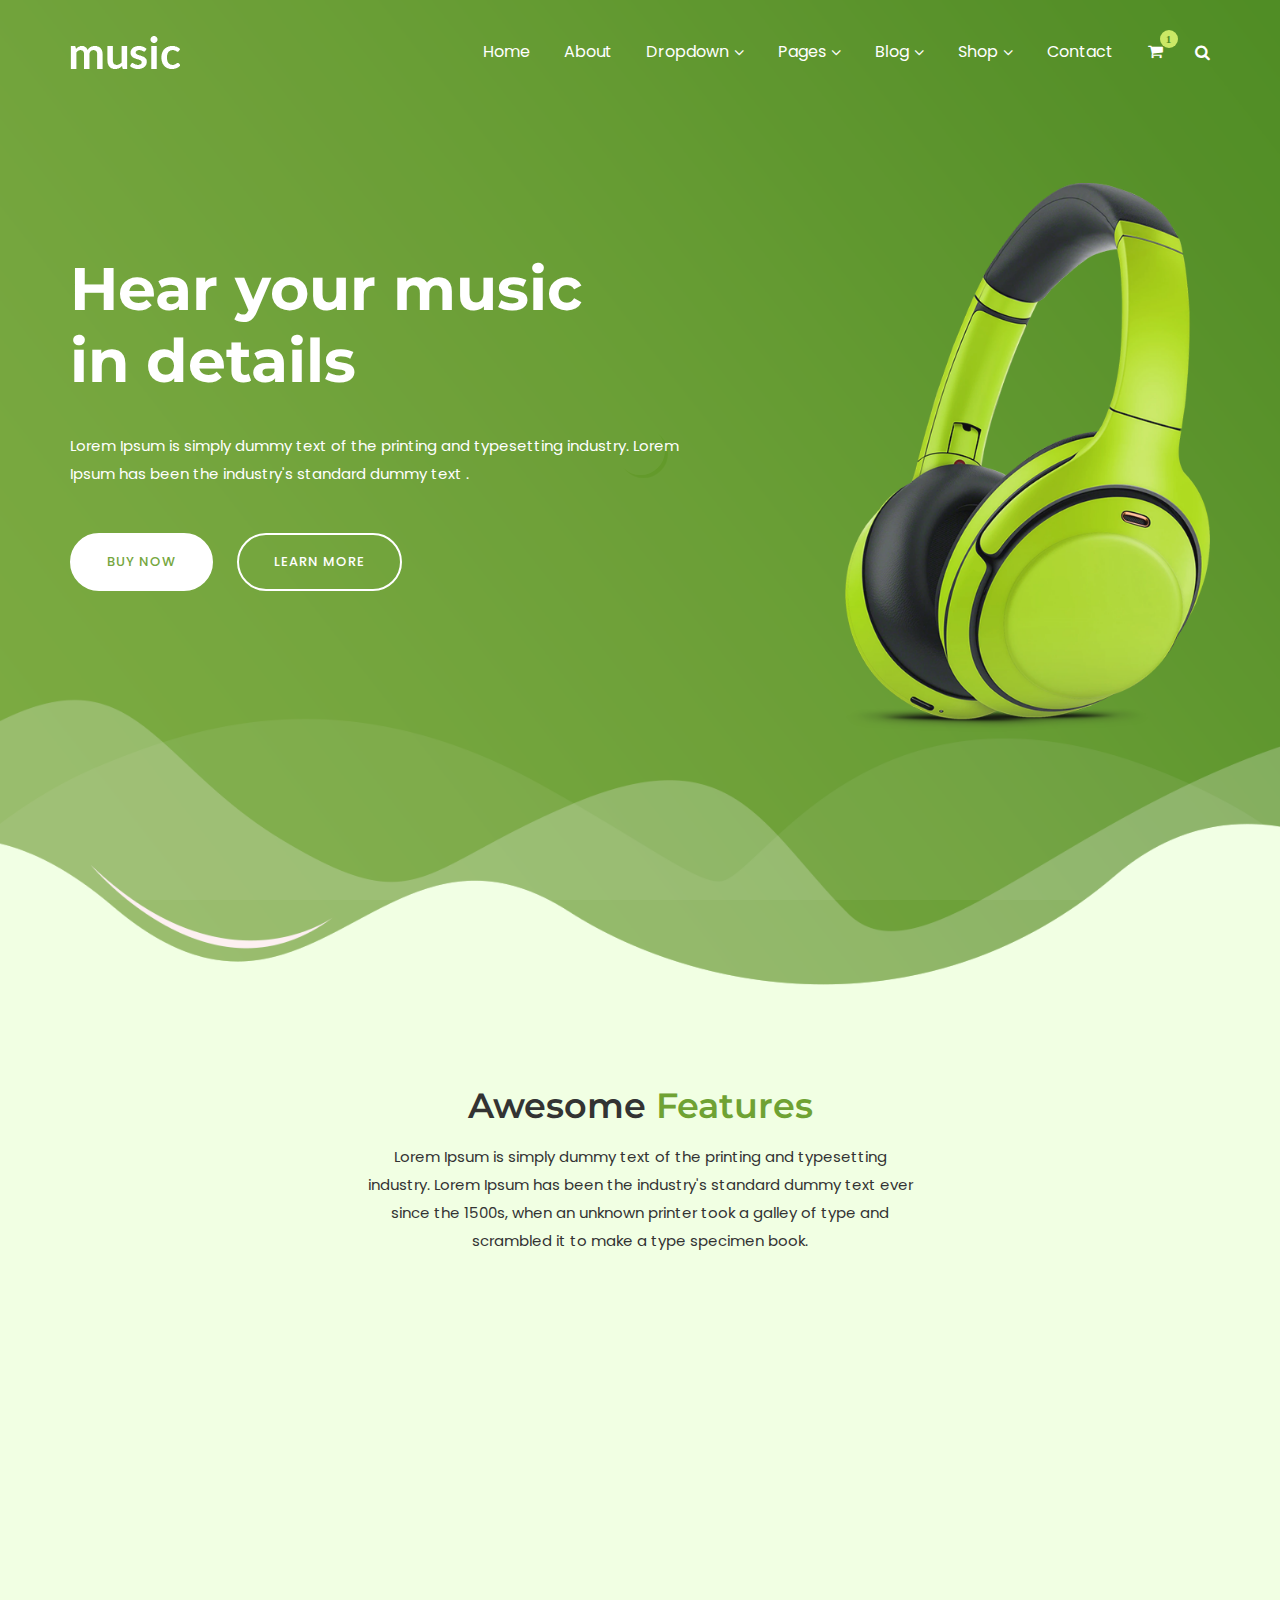
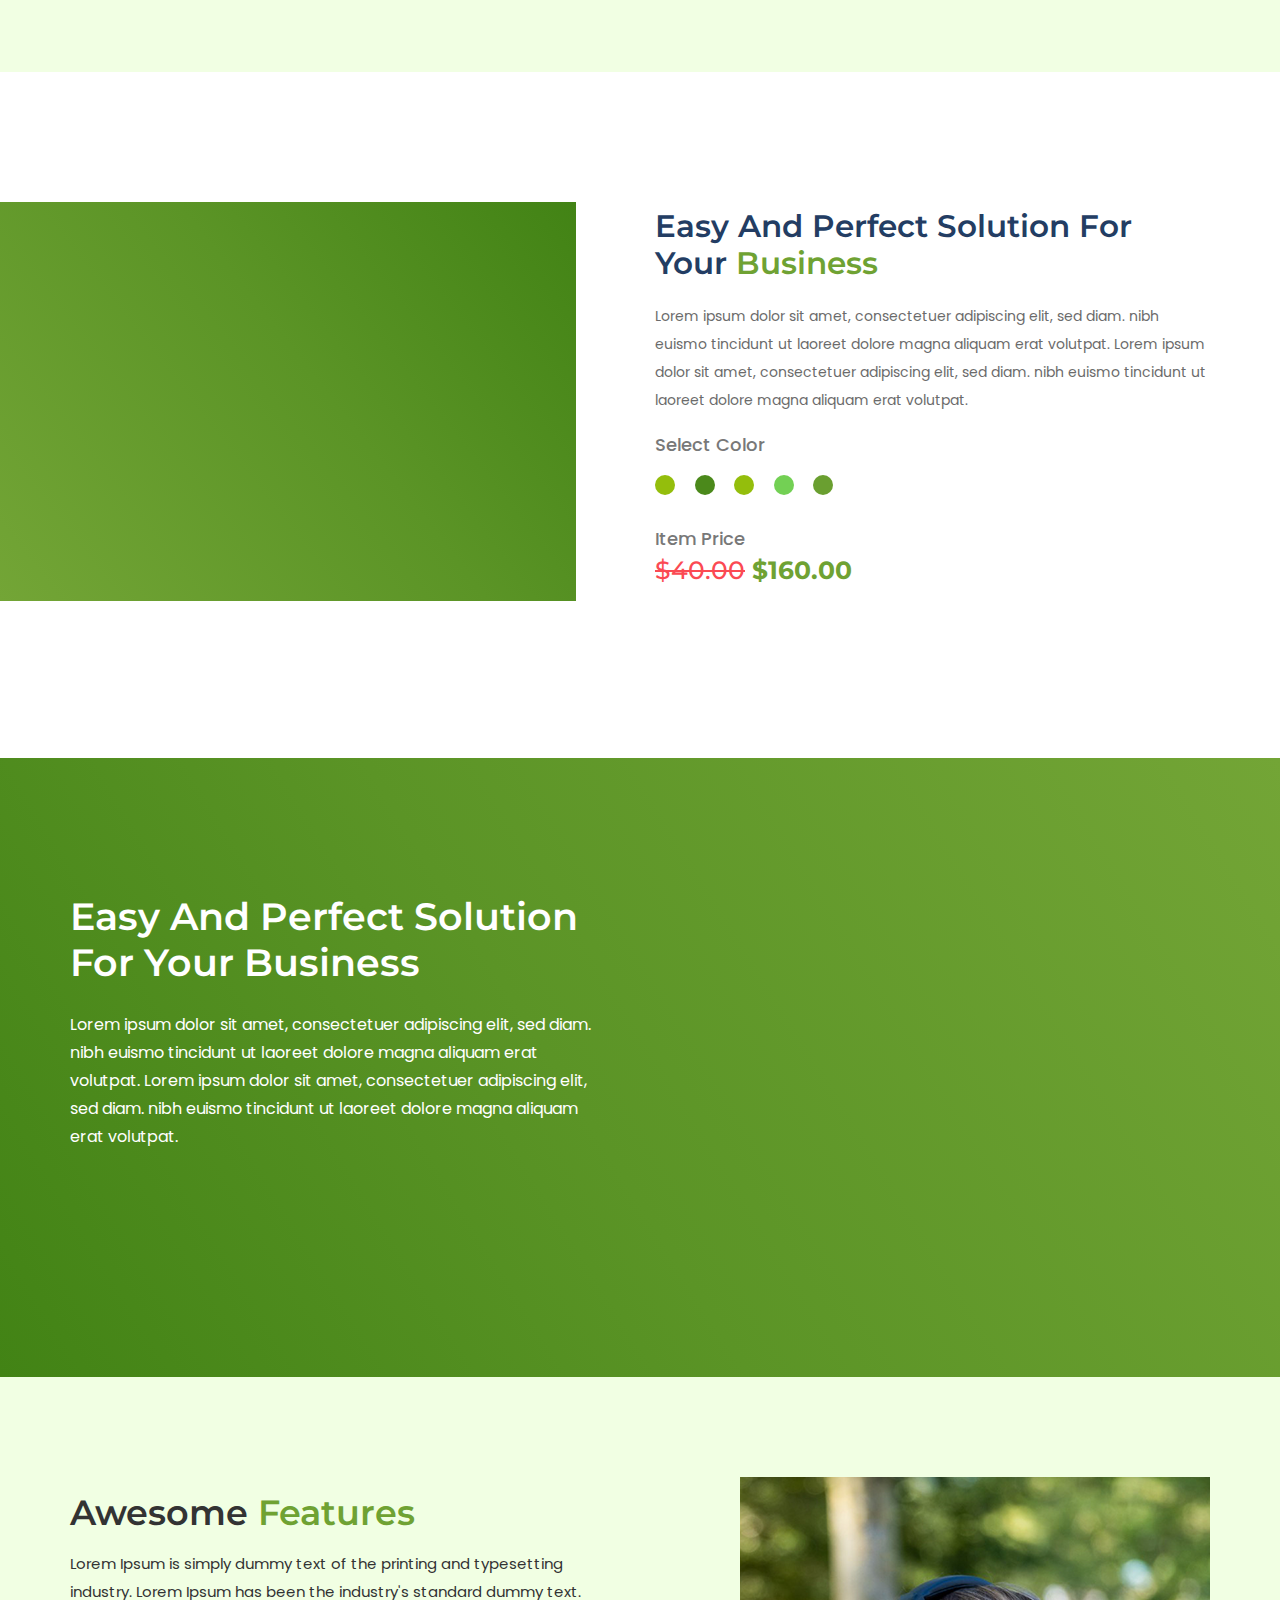
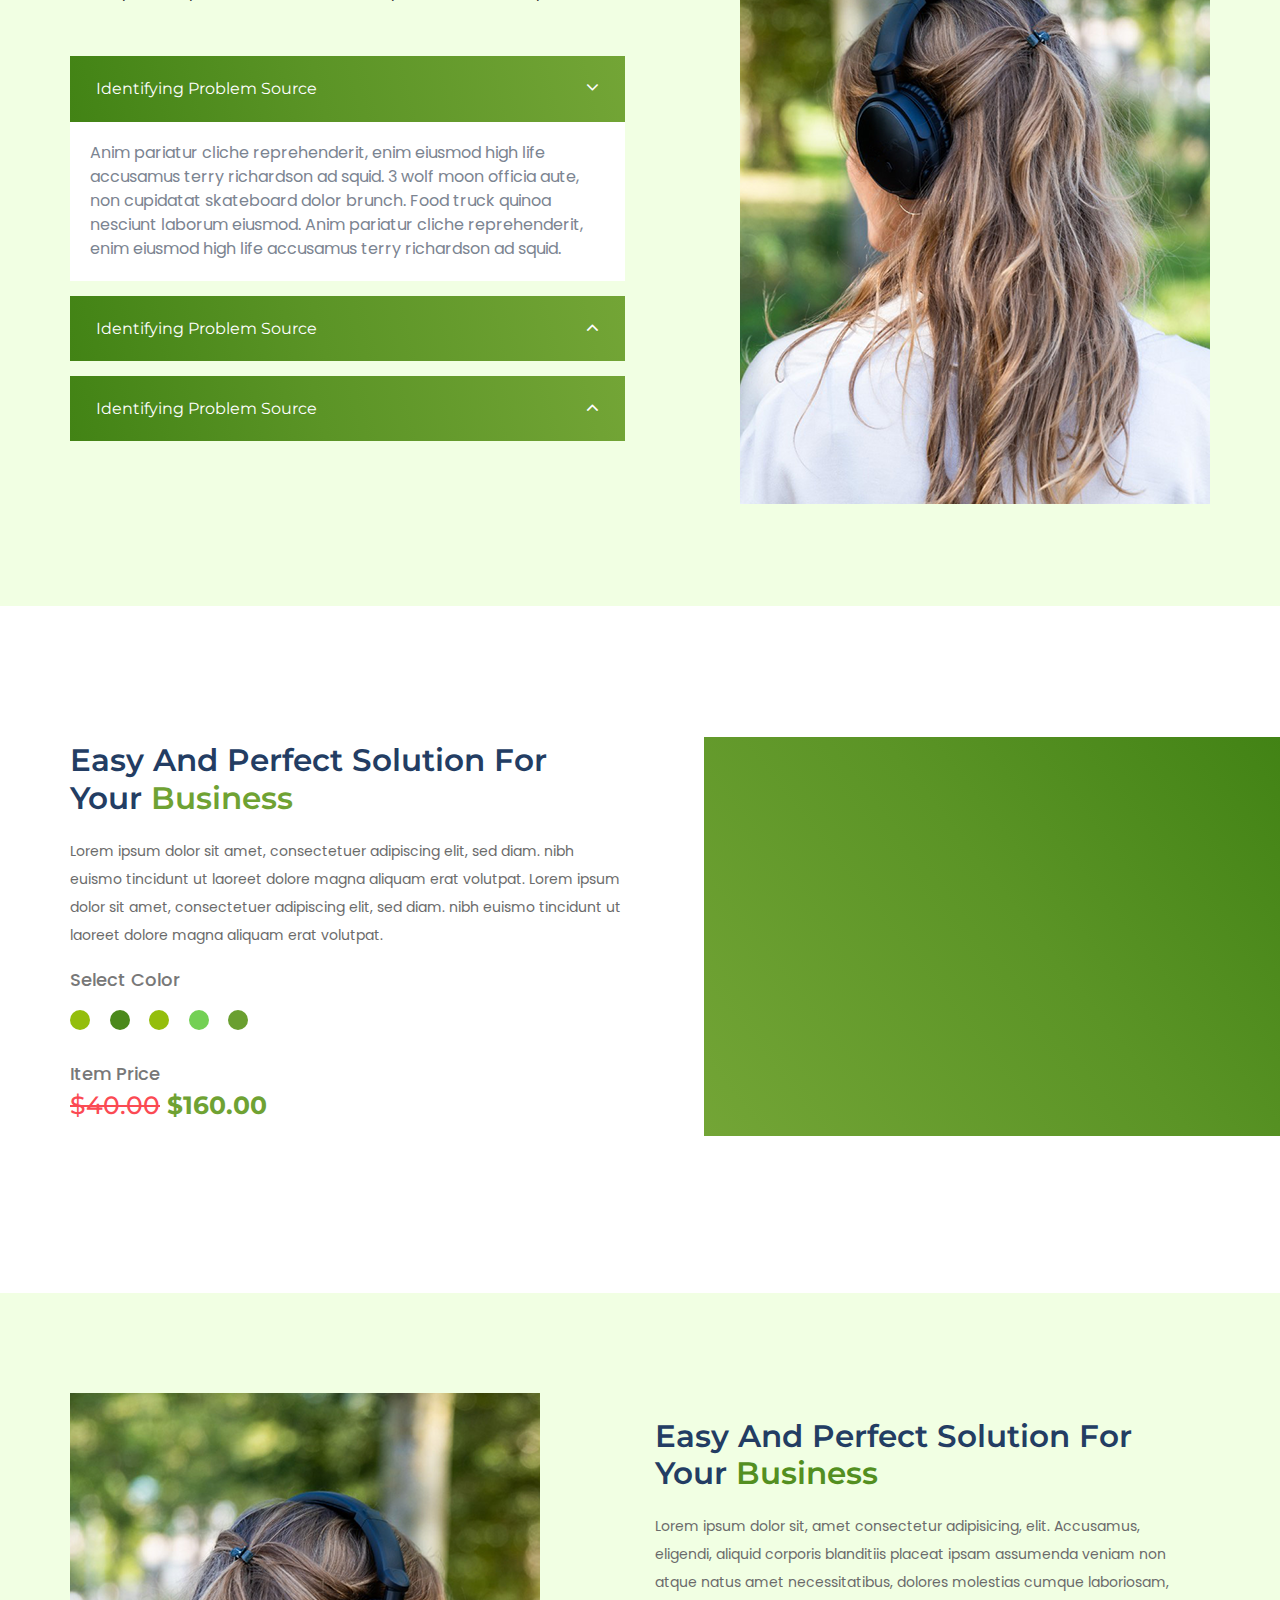
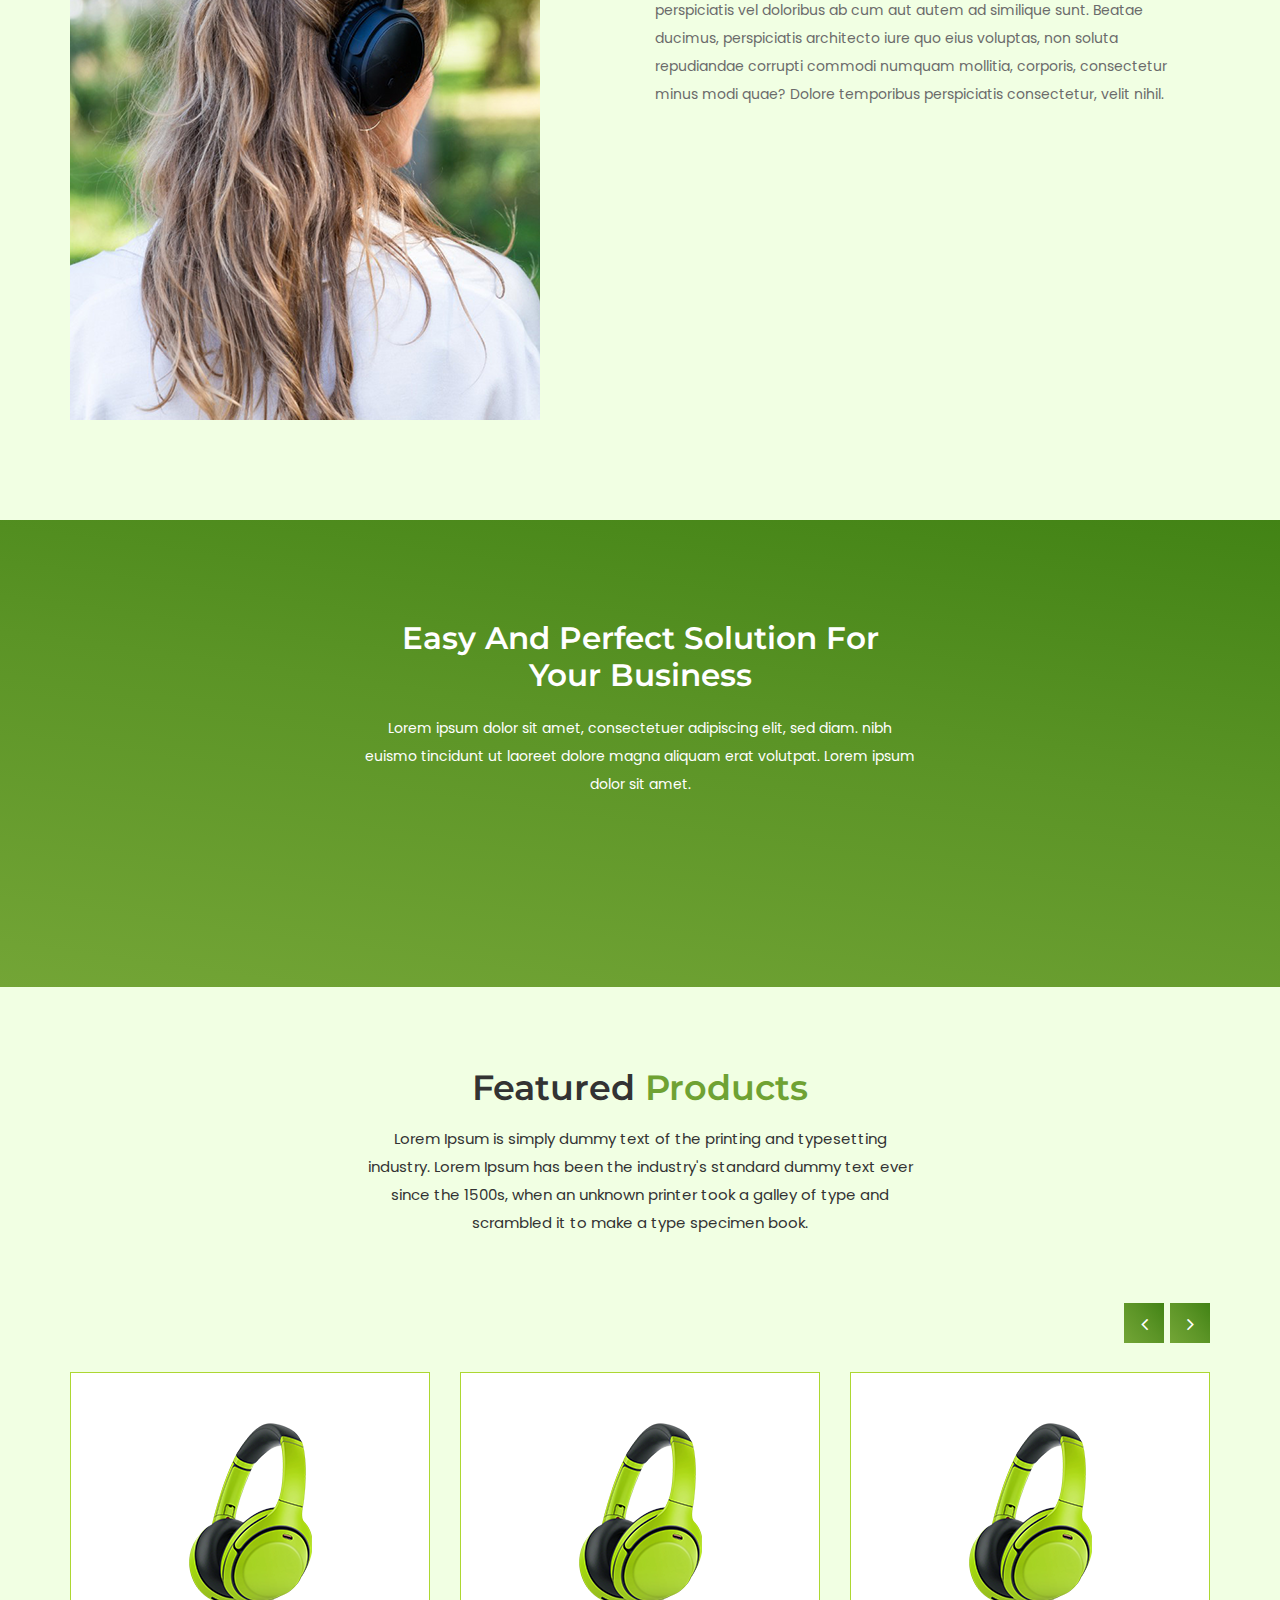
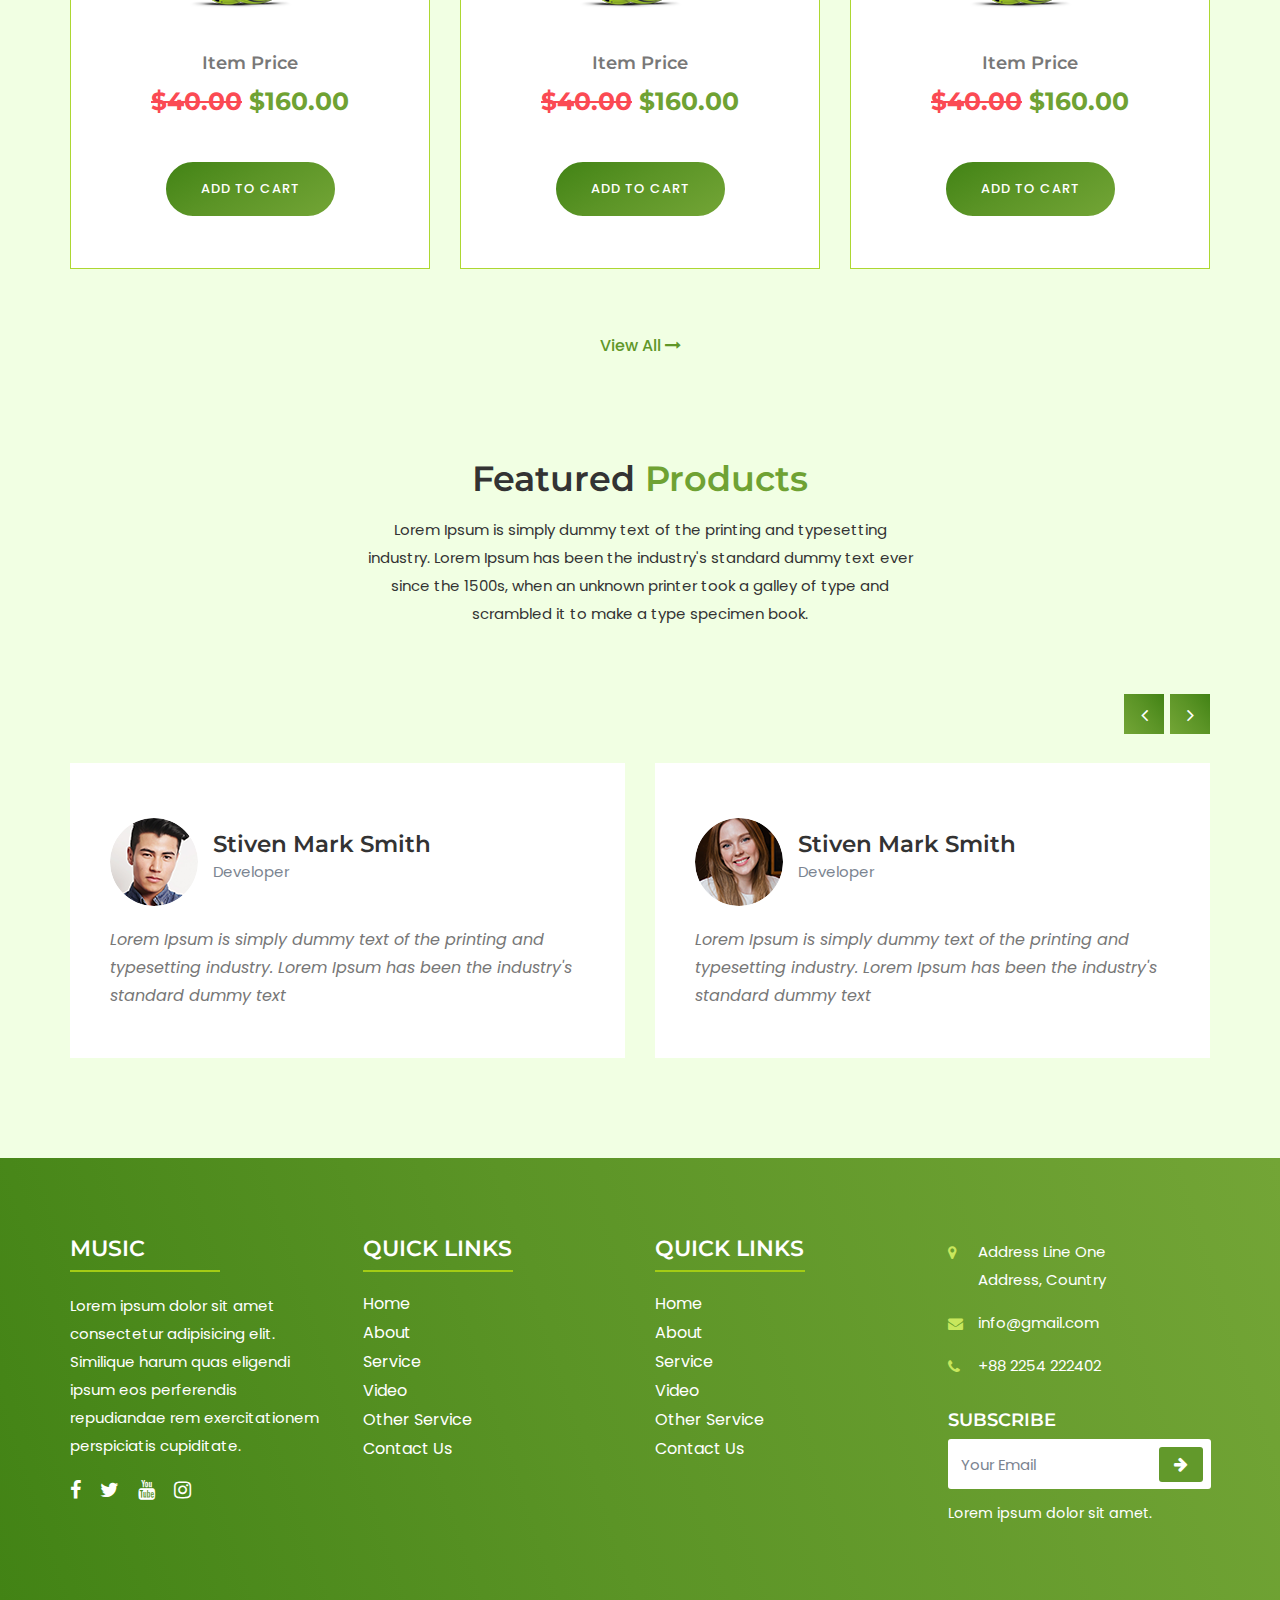
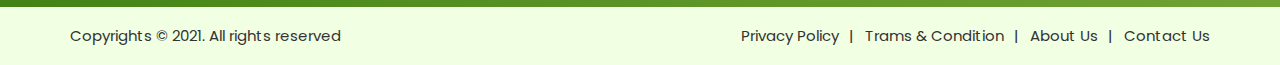
<file: index.html>
<!DOCTYPE html>
<html lang="en">
    <head>
        <meta charset="utf-8">
        <meta http-equiv="x-ua-compatible" content="ie=edge">
        <title>Music - HTML5 Template for Startup</title>
        <meta name="description" content="">
        <meta name="viewport" content="width=device-width, initial-scale=1.0">

        <!-- Favicon Icon -->
        <link rel="icon"  type="image/png" href="images/favicon.png">

        <!-- CSS here -->
        <link rel="stylesheet" href="css/bootstrap.min.css">
        <link rel="stylesheet" href="css/font-awesome.min.css">
        <link rel="stylesheet" href="css/owl.carousel.min.css">
        <link rel="stylesheet" href="css/icofont.min.css">
        <link rel="stylesheet" href="css/animate.min.css">
        <link rel="stylesheet" href="css/aos.css">
        <link rel="stylesheet" href="css/meanmenu.css">
        <link rel="stylesheet" href="css/default.css">
        <link rel="stylesheet" href="style.css">
        <link rel="stylesheet" href="css/responsive.css">
    </head>
    <body>

        <!-- Preloader Start -->
        <div class="preloader">
            <div class="cssload-container">
                <div class="cssload-zenith"></div>
            </div>
        </div>
        <!-- Preloader End -->

        <!-- Header Area Start -->
        <header>
            <div id="header-sticky" class="header-area transparent-header">
                <div class="container">
                    <div class="row align-items-center">
                        <div class="col-xl-2 col-lg-2">
                            <div class="logo">
                                <a href="index.html"><img src="images/logo.png" alt=""></a>
                            </div>
                        </div>
                        <div class="col-xl-9 col-lg-9">
                            <div class="main-menu text-right">
                                <nav id="mobile-menu">
                                    <ul>
                                        <li><a href="index.html">Home</a></li>
                                        <li><a href="about.html">About</a></li>
                                        <li class="has-dropdown">
                                            <a href="#">Dropdown</a>
                                            <ul class="submenu">
                                                <li><a href="#">Menu List 1</a></li>
                                                <li><a href="#">Menu List 2</a></li>
                                                <li class="menu-item-has-children">
                                                    <a href="#">Menu List 3</a>
                                                    <ul class="submenu">
                                                        <li><a href="#">Menu List 1</a></li>
                                                        <li><a href="#">Menu List 2</a></li>
                                                        <li><a href="#">Menu List 3</a></li>
                                                        <li><a href="#">Menu List 4</a></li>
                                                        <li><a href="#">Menu List 5</a></li>
                                                        <li><a href="#">Menu List 6</a></li>
                                                        <li><a href="#">Menu List 7</a></li>
                                                    </ul>
                                                </li>
                                                <li><a href="#">Menu List 4</a></li>
                                                <li><a href="#">Menu List 5</a></li>
                                                <li><a href="#">Menu List 6</a></li>
                                                <li><a href="#">Menu List 7</a></li>
                                            </ul>
                                        </li>
                                        <li class="has-dropdown">
                                            <a href="#">Pages</a>
                                            <ul class="submenu">
                                                <li><a href="404.html">404 Page</a></li>
                                            </ul>
                                        </li>
                                        <li class="has-dropdown">
                                            <a href="#">Blog</a>
                                            <ul class="submenu">
                                                <li><a href="blog.html">Blog Page</a></li>
                                                <li><a href="single-blog.html">Single Blog</a></li>
                                            </ul>
                                        </li>
                                        <li class="has-dropdown">
                                            <a href="#">Shop</a>
                                            <ul class="submenu">
                                                <li><a href="shop.html">Shop Page</a></li>
                                                <li><a href="single-shop.html">Single Shop Page</a></li>
                                                <li><a href="checkout.html">Checkout Page</a></li>
                                                <li><a href="cart.html">Cart Page</a></li>
                                            </ul>
                                        </li>
                                        <li><a href="contact.html">Contact</a></li>
                                    </ul>
                                </nav>
                            </div>
                            <div class="mobile-menu"></div>
                        </div>
                        <div class="col-xl-1 col-lg-1 d-none d-lg-block">
                            <div class="header-right d-flex justify-content-between align-items-center">
                                <div class="header-cart">
                                    <span>
                                        <i class="fa fa-shopping-cart"></i>
                                    </span>
                                </div>
                                <div class="header-search text-right">
                                    <span class="search-trigger"><i class="fa fa-search"></i></span>

                                    <div class="header-search-form">
                                        <form class="search-form" action="index.html">
                                            <input id="header-search" type="text" placeholder="Search Here" autocomplete="off">
                                            <input class="search-btn" type="submit" id="header-search-top" value="Search">
                                        </form>
                                    </div>
                                </div>
                            </div>
                        </div>
                    </div>
                </div>
            </div>
        </header>
        <!-- Header Area End -->

        <main>
            <!-- Slider Area Start -->
            <section class="slider-area slider-bg-1">
                <div class="slider-active">
                    <div class="single-slide-item">
                        <div class="container">
                            <div class="row">
                                <div class="col-xl-7 col-lg-7 col-md-7 col-sm-12">
                                    <div class="slider-text">
                                        <h2>Hear your music<br> in details</h2>
                                        <p>Lorem Ipsum is simply dummy text of the printing and typesetting industry. Lorem Ipsum has been the industry's standard dummy text .</p>

                                        <div class="slider-btn">
                                            <a href="single-shop.html" class="cmn-btn sl-btn mr-20">Buy Now</a>
                                            <a href="single-blog.html" class="cmn-btn border-btn">Learn More</a>
                                        </div>
                                    </div>
                                </div>
                                <div class="col-xl-5 col-lg-5 col-md-5 col-sm-12">
                                    <div class="slider-img bounce-animate text-right">
                                        <img src="images/headphone_01.png" alt="">
                                    </div>
                                </div>
                            </div>
                        </div>
                    </div>
                </div>
            </section>

            <!-- Features Area Start -->
            <section class="features-area pt-100 pb-70">
                <div class="container">
                    <div class="row">
                        <div class="col-xl-6 offset-xl-3 col-lg-6 offset-lg-3 col-md-8 offset-md-2">
                            <div class="section-title text-center mb-50">
                                <h3>Awesome <span>Features</span></h3>
                                <p>Lorem Ipsum is simply dummy text of the printing and typesetting industry. Lorem Ipsum has been the industry's standard dummy text ever since the 1500s, when an unknown printer took a galley of type and scrambled it to make a type specimen book.</p>
                            </div>
                        </div>
                    </div>

                    <div class="row">
                        <div class="col-xl-3 col-lg-3 col-md-6 mb-30 text-center">
                            <div class="single-feature wow fadeInUp">
                                <div class="features-icon">
                                    <span><i class="icofont-plugin"></i></span>
                                </div>
                                <div class="features-text">
                                    <h4>Charge</h4>
                                    <p>Up to 22 hours of battery life </p>
                                </div>
                            </div>
                        </div>
                        <div class="col-xl-3 col-lg-3 col-md-6 mb-30 text-center">
                            <div class="single-feature wow fadeInUp">
                                <div class="features-icon">
                                    <span><i class="icofont-battery-half"></i></span>
                                </div>
                                <div class="features-text">
                                    <h4>Battery life</h4>
                                    <p>650 mAh Rechargeable battery </p>
                                </div>
                            </div>
                        </div>
                        <div class="col-xl-3 col-lg-3 col-md-6 mb-30 text-center">
                            <div class="single-feature wow fadeInUp">
                                <div class="features-icon">
                                    <span><i class="icofont-earphone"></i></span>
                                </div>
                                <div class="features-text">
                                    <h4>Connectivity</h4>
                                    <p>3.5 mm mini-jack </p>
                                </div>
                            </div>
                        </div>
                        <div class="col-xl-3 col-lg-3 col-md-6 mb-30 text-center">
                            <div class="single-feature wow fadeInUp">
                                <div class="features-icon">
                                    <span><i class="icofont-headphone-alt-1"></i></span>
                                </div>
                                <div class="features-text">
                                    <h4>Frequency range</h4>
                                    <p>Frequency range: 20-20,000 Hz </p>
                                </div>
                            </div>
                        </div>
                    </div>
                </div>
            </section>

            <!-- Item Prising Area Start -->
            <section class="item-price-area pt-80 pb-80">
                <div class="container">
                    <div class="row">
                        <div class="section-bg"></div>
                        <div class="col-xl-6 col-lg-6 col-md-6">
                            <div class="item-image wow fadeInLeft" data-wow-duration="1.5s" data-wow-delay=".5s">
                                <img src="images/headphone_02.png" alt="Image">
                            </div>
                        </div>
                        <div class="col-xl-6 col-lg-6 col-md-6">
                            <div class="item-wrapper">
                                <div class="item-text">
                                    <h2>Easy And Perfect Solution For Your <span>Business</span></h2>
                                    <p>Lorem ipsum dolor sit amet, consectetuer adipiscing elit, sed diam. nibh euismo tincidunt ut laoreet dolore magna aliquam erat volutpat. Lorem ipsum dolor sit amet, consectetuer adipiscing elit, sed diam. nibh euismo tincidunt ut laoreet dolore magna aliquam erat volutpat.</p>
                                </div>
                                <div class="item-color">
                                    <span class="color-text">Select Color</span>
                                    <div class="filter-color">
                                        <div class="filter-content">
                                            <span>
                                              <input type="checkbox" id="c1" name="cb">
                                              <label for="c1"></label>
                                            </span>
                                            <span class="check_2">
                                              <input type="checkbox" id="c2" name="cb">
                                              <label for="c2"></label>
                                            </span>
                                            <span class="check_3">
                                              <input type="checkbox" id="c3" name="cb">
                                              <label for="c3"></label>
                                            </span>
                                            <span class="check_4">
                                              <input type="checkbox" id="c4" name="cb">
                                              <label for="c4"></label>
                                            </span>
                                            <span class="check_5">
                                              <input type="checkbox" id="c5" name="cb">
                                              <label for="c5"></label>
                                            </span>
                                        </div>
                                    </div>
                                </div>
                                <div class="item-price">
                                    <span class="price-text">Item Price</span>
                                    <div class="price-tag">
                                        <span>$40.00</span> $160.00
                                    </div>
                                </div>
                                <div class="item-btn">
                                    <div data-aos="fade-up">
                                        <a href="single-shop.html" class="cmn-btn cart-btn">Add to Cart</a>
                                    </div>
                                </div>
                            </div>
                        </div>
                    </div>
                </div>
            </section>

            <!-- CTA Area Start -->
            <section class="cta-area gradient-bg pt-90 pb-90">
                <div class="container">
                    <div class="row">
                        <div class="col-xl-6 col-lg-6 col-md-6">
                            <div class="cta-text text">
                                <h2>Easy And Perfect Solution For Your Business</h2>
                                <p>Lorem ipsum dolor sit amet, consectetuer adipiscing elit, sed diam. nibh euismo tincidunt ut laoreet dolore magna aliquam erat volutpat. Lorem ipsum dolor sit amet, consectetuer adipiscing elit, sed diam. nibh euismo tincidunt ut laoreet dolore magna aliquam erat volutpat.</p>
                                <div class="cta-btn">
                                    <div data-aos="fade-up">
                                        <a href="single-shop.html" class="cmn-btn cart-btn cta-2-btn">Add to Cart</a>
                                    </div>
                                </div>
                            </div>
                        </div>
                        <div class="col-xl-6 col-lg-6 col-md-6 text-right">
                            <div class="cta-img wow fadeInUp" data-wow-duration="1.5s" data-wow-delay=".5s">
                                <img src="images/headphone_03.png" alt="">
                            </div>
                        </div>
                    </div>
                </div>
            </section>

            <!-- Accordian Area Start -->
            <section class="collapse_area pt-100 pb-100">
                <div class="container">
                    <div class="row">
                        <div class="col-xl-6 col-lg-6 col-md-6">
                            <div class="section-title mb-50 mt-15">
                                <h3>Awesome <span>Features</span></h3>
                                <p>Lorem Ipsum is simply dummy text of the printing and typesetting industry. Lorem Ipsum has been the industry's standard dummy text.</p>
                            </div>
                            <!-- stylet-faq -->
                            <div class="stylet-faq">
                                <div class="accordion" id="accordionExample">

                                    <!-- card start -->
                                    <div class="card">
                                        <div class="card-header" id="headingOne">
                                            <h2 class="mb-0">
                                                <a class="btn btn-link" href="#" data-toggle="collapse" data-target="#collapseOne" aria-expanded="true" aria-controls="collapseOne">
                                                    Identifying Problem Source
                                                    <i class="fa fa-angle-up"></i>
                                                    <i class="fa fa-angle-down"></i>
                                                </a>
                                            </h2>
                                        </div>

                                        <div id="collapseOne" class="collapse show" aria-labelledby="headingOne" data-parent="#accordionExample">
                                            <div class="card-body">
                                                Anim pariatur cliche reprehenderit, enim eiusmod high life accusamus terry richardson ad squid. 3 wolf moon officia aute, non cupidatat skateboard dolor brunch. Food truck quinoa nesciunt laborum eiusmod. Anim pariatur cliche reprehenderit, enim eiusmod high life accusamus terry richardson ad squid.
                                            </div>
                                        </div>
                                    </div>
                                    <!-- card end -->

                                    <div class="card">
                                        <div class="card-header" id="headingTwo">
                                            <h2 class="mb-0">
                                                <a class="btn btn-link collapsed" href="#" data-toggle="collapse" data-target="#collapseTwo" aria-expanded="false" aria-controls="collapseTwo">
                                                    Identifying Problem Source
                                                    <i class="fa fa-angle-up"></i>
                                                    <i class="fa fa-angle-down"></i>
                                                </a>
                                            </h2>
                                        </div>
                                        <div id="collapseTwo" class="collapse" aria-labelledby="headingTwo" data-parent="#accordionExample">
                                            <div class="card-body">
                                                Anim pariatur cliche reprehenderit, enim eiusmod high life accusamus terry richardson ad squid. 3 wolf moon officia aute, non cupidatat skateboard dolor brunch. Food truck quinoa nesciunt laborum eiusmod.
                                            </div>
                                        </div>
                                    </div>
                                    <!-- card end -->

                                    <div class="card">
                                        <div class="card-header" id="headingThree">
                                            <h2 class="mb-0">
                                                <a class="btn btn-link collapsed" href="#" data-toggle="collapse" data-target="#collapseThree" aria-expanded="false" aria-controls="collapseThree">
                                                    Identifying Problem Source
                                                    <i class="fa fa-angle-up"></i>
                                                    <i class="fa fa-angle-down"></i>
                                                </a>
                                            </h2>
                                        </div>
                                        <div id="collapseThree" class="collapse" aria-labelledby="headingThree" data-parent="#accordionExample">
                                            <div class="card-body">
                                                Anim pariatur cliche reprehenderit, enim eiusmod high life accusamus terry richardson ad squid. 3 wolf moon officia aute, non cupidatat skateboard dolor brunch. Food truck quinoa nesciunt laborum eiusmod.
                                            </div>
                                        </div>
                                    </div>
                                    <!-- card end -->

                                </div>
                            </div>
                            <!-- stylet-faq End -->
                        </div>
                        <div class="col-xl-6 col-lg-6 col-md-6 text-right">
                            <div class="features_img">
                                <img src="images/headphone_04.png" alt="Image">
                            </div>
                        </div>
                    </div>
                </div>
            </section>

            <!-- Item Prising Area Start -->
            <section class="item-price-area pt-80 pb-80">
                <div class="container">
                    <div class="row">
                        <div class="section-bg-1"></div>
                        <div class="col-xl-6 col-lg-6 col-md-6">
                            <div class="item-wrapper item-mr">
                                <div class="item-text">
                                    <h2>Easy And Perfect Solution For Your <span>Business</span></h2>
                                    <p>Lorem ipsum dolor sit amet, consectetuer adipiscing elit, sed diam. nibh euismo tincidunt ut laoreet dolore magna aliquam erat volutpat. Lorem ipsum dolor sit amet, consectetuer adipiscing elit, sed diam. nibh euismo tincidunt ut laoreet dolore magna aliquam erat volutpat.</p>
                                </div>
                                <div class="item-color">
                                    <span class="color-text">Select Color</span>
                                    <div class="filter-color">
                                        <div class="filter-content">
                                            <span>
                                              <input type="checkbox" id="c6" name="cb">
                                              <label for="c6"></label>
                                            </span>
                                            <span class="check_2">
                                              <input type="checkbox" id="c7" name="cb">
                                              <label for="c7"></label>
                                            </span>
                                            <span class="check_3">
                                              <input type="checkbox" id="c8" name="cb">
                                              <label for="c8"></label>
                                            </span>
                                            <span class="check_4">
                                              <input type="checkbox" id="c9" name="cb">
                                              <label for="c9"></label>
                                            </span>
                                            <span class="check_5">
                                              <input type="checkbox" id="c10" name="cb">
                                              <label for="c10"></label>
                                            </span>
                                        </div>
                                    </div>
                                </div>
                                <div class="item-price">
                                    <span class="price-text">Item Price</span>
                                    <div class="price-tag">
                                        <span>$40.00</span> $160.00
                                    </div>
                                </div>
                                <div class="item-btn">
                                    <div data-aos="fade-up">
                                        <a href="single-shop.html" class="cmn-btn cart-btn">Add to Cart</a>
                                    </div>
                                </div>
                            </div>
                        </div>
                        <div class="col-xl-6 col-lg-6 col-md-6">
                            <div class="item-image text-right wow bounceIn" data-wow-duration="1.5s" data-wow-delay=".5s">
                                <img src="images/headphone_05.png" alt="Image">
                            </div>
                        </div>
                    </div>
                </div>
            </section>

            <!-- Product Blog Area Start -->
            <section class="product_blog-area pt-100 pb-100">
                <div class="container">
                    <div class="row">
                        <div class="col-xl-6 col-lg-6 col-md-6">
                            <div class="product_blog_img">
                                <img src="images/headphone_06.png" alt="Image">
                            </div>
                        </div>
                        <div class="col-xl-6 col-lg-6 col-md-6">
                            <div class="product_blog_text mt-25">
                                <h2>Easy And Perfect Solution For Your <span>Business</span></h2>
                                <p>Lorem ipsum dolor sit, amet consectetur adipisicing, elit. Accusamus, eligendi, aliquid corporis blanditiis placeat ipsam assumenda veniam non atque natus amet necessitatibus, dolores molestias cumque laboriosam, perspiciatis vel doloribus ab cum aut autem ad similique sunt. Beatae ducimus, perspiciatis architecto iure quo eius voluptas, non soluta repudiandae corrupti commodi numquam mollitia, corporis, consectetur minus modi quae? Dolore temporibus perspiciatis consectetur, velit nihil.</p>
                                <div class="item-btn">
                                    <div data-aos="fade-up">
                                        <a href="single-blog.html" class="cmn-btn cart-btn">Learn More</a>
                                    </div>
                                </div>
                            </div>
                        </div>
                    </div>
                </div>
            </section>

            <!-- CTA Area-2 Start -->
            <section class="cta-area-2 pt-100 pb-100 ">
                <div class="container">
                    <div class="row">
                        <div class="col-xl-6 offset-xl-3 col-lg-6 offset-lg-3 col-md-8 offset-md-2 text-center">
                            <div class="cta-2-text">
                                <h2>Easy And Perfect Solution For Your Business</h2>
                                <p>Lorem ipsum dolor sit amet, consectetuer adipiscing elit, sed diam. nibh euismo tincidunt ut laoreet dolore magna aliquam erat volutpat. Lorem ipsum dolor sit amet.</p>
                                <div class="item-btn">
                                    <div  data-aos="fade-right">
                                        <a href="single-blog.html" class="cmn-btn cart-btn cta-2-btn">Learn More</a>
                                    </div>
                                </div> 
                            </div>
                        </div>
                    </div>
                </div>
            </section>

            <!-- Product Slider Area Start -->
            <section class="product_slider-area pt-80">
                <div class="container">
                    <div class="row">
                        <div class="col-xl-6 offset-xl-3 col-lg-6 offset-lg-3 col-md-8 offset-md-2">
                            <div class="section-title text-center mb-135">
                                <h3>Featured <span>Products</span></h3>
                                <p>Lorem Ipsum is simply dummy text of the printing and typesetting industry. Lorem Ipsum has been the industry's standard dummy text ever since the 1500s, when an unknown printer took a galley of type and scrambled it to make a type specimen book.</p>
                            </div>
                        </div>
                    </div>
                    <div class="row">
                        <div class="col-xl-12 col-lg-12">
                            <div class="product_slider owl-carousel">
                                <div class="product_single_slider">
                                    <img src="images/headphone_07.png" alt="">
                                    <div class="product_meta">
                                        <h2>Item Price</h2>
                                        <p><span>$40.00</span> $160.00</p>
                                    </div>
                                    <div class="product_btn">
                                        <a href="single-shop.html" class="cmn-btn product_btn">Add to Cart</a>
                                    </div>
                                </div>

                                <div class="product_single_slider">
                                    <img src="images/headphone_07.png" alt="">
                                    <div class="product_meta">
                                        <h2>Item Price</h2>
                                        <p><span>$40.00</span> $160.00</p>
                                    </div>
                                    <div class="product_btn">
                                        <a href="single-shop.html" class="cmn-btn product_btn">Add to Cart</a>
                                    </div>
                                </div>

                                <div class="product_single_slider">
                                    <img src="images/headphone_07.png" alt="">
                                    <div class="product_meta">
                                        <h2>Item Price</h2>
                                        <p><span>$40.00</span> $160.00</p>
                                    </div>
                                    <div class="product_btn">
                                        <a href="single-shop.html" class="cmn-btn product_btn">Add to Cart</a>
                                    </div>
                                </div>

                                <div class="product_single_slider">
                                    <img src="images/headphone_07.png" alt="">
                                    <div class="product_meta">
                                        <h2>Item Price</h2>
                                        <p><span>$40.00</span> $160.00</p>
                                    </div>
                                    <div class="product_btn">
                                        <a href="single-shop.html" class="cmn-btn product_btn">Add to Cart</a>
                                    </div>
                                </div>
                            </div>

                            <div class="section_link text-center">
                                <a href="shop.html">View All <i class="fa fa-long-arrow-right"></i></a>
                            </div>
                        </div>
                    </div>
                </div>
            </section>

            <!-- Client Testimonial Area Start -->
            <section class="client_testimonial pb-100 pt-100">
                <div class="container">
                    <div class="row">
                        <div class="col-xl-6 offset-xl-3 col-lg-6 offset-lg-3 col-md-8 offset-md-2">
                            <div class="section-title text-center mb-135">
                                <h3>Featured <span>Products</span></h3>
                                <p>Lorem Ipsum is simply dummy text of the printing and typesetting industry. Lorem Ipsum has been the industry's standard dummy text ever since the 1500s, when an unknown printer took a galley of type and scrambled it to make a type specimen book.</p>
                            </div>
                        </div>
                    </div>
                    <div class="row">
                        <div class="col-xl-12 col-lg-12">
                            <div class="testimonials-active owl-carousel">
                                <div class="single-testimonial">
                                    <div class="client-wrapper d-flex">
                                        <img src="images/headphone_09.png" alt="">
                                        <div class="client-info">
                                            <h3>Stiven Mark Smith</h3>
                                            <p>Developer</p>
                                        </div>
                                    </div>
                                    <div class="client-text">
                                        <p>Lorem Ipsum is simply dummy text of the printing and typesetting industry.
                                        Lorem Ipsum has been the industry's standard dummy text </p>
                                    </div>
                                </div>

                                <div class="single-testimonial">
                                    <div class="client-wrapper d-flex">
                                        <img src="images/headphone_10.png" alt="">
                                        <div class="client-info">
                                            <h3>Stiven Mark Smith</h3>
                                            <p>Developer</p>
                                        </div>
                                    </div>
                                    <div class="client-text">
                                        <p>Lorem Ipsum is simply dummy text of the printing and typesetting industry.
                                        Lorem Ipsum has been the industry's standard dummy text </p>
                                    </div>
                                </div>

                                <div class="single-testimonial">
                                    <div class="client-wrapper d-flex">
                                        <img src="images/headphone_09.png" alt="">
                                        <div class="client-info">
                                            <h3>Stiven Mark Smith</h3>
                                            <p>Developer</p>
                                        </div>
                                    </div>
                                    <div class="client-text">
                                        <p>Lorem Ipsum is simply dummy text of the printing and typesetting industry.
                                        Lorem Ipsum has been the industry's standard dummy text </p>
                                    </div>
                                </div>
                            </div>
                        </div>
                    </div>
                </div>
            </section>
        </main>


        <!-- Footer Area Start -->
        <div class="footer-area">
            <div class="container">
                <div class="row">
                    <div class="col-lg-3 col-md-6 mb-50">
                        <div class="footer-wid">
                            <h3>Music</h3>
                            <p>Lorem ipsum dolor sit amet consectetur adipisicing elit. Similique harum quas eligendi ipsum eos perferendis repudiandae rem exercitationem perspiciatis cupiditate.</p>
                            <div class="social-links">
                                <a href=""><i class="fa fa-facebook"></i></a>
                                <a href=""><i class="fa fa-twitter"></i></a>
                                <a href=""><i class="fa fa-youtube"></i></a>
                                <a href=""><i class="fa fa-instagram"></i></a>
                            </div>
                        </div>
                    </div>
                    <div class="col-lg-3 col-md-6 mb-50">
                        <div class="footer-wid">
                            <h3>Quick LInks</h3>
                            <ul>
                                <li><a href="#">Home</a></li>
                                <li><a href="#">About</a></li>
                                <li><a href="#">Service</a></li>
                                <li><a href="#">Video</a></li>
                                <li><a href="#">Other Service</a></li>
                                <li><a href="#">Contact Us</a></li>
                            </ul>
                        </div>
                    </div>
                    <div class="col-lg-3 col-md-6 mb-50">
                        <div class="footer-wid">
                            <h3>Quick LInks</h3>
                            <ul>
                                <li><a href="#">Home</a></li>
                                <li><a href="#">About</a></li>
                                <li><a href="#">Service</a></li>
                                <li><a href="#">Video</a></li>
                                <li><a href="#">Other Service</a></li>
                                <li><a href="#">Contact Us</a></li>
                            </ul>
                        </div>
                    </div>
                    <div class="col-lg-3 col-md-6 mb-50">
                        <div class="footer-wid">
                            <p class="contact-info"><i class="fa fa-map-marker"></i> Address Line One<br> Address, Country</p>
                            <p class="contact-info"><i class="fa fa-envelope"></i> <a href="mailto:info@gmail.com">info@gmail.com</a></p>
                            <p class="contact-info"><i class="fa fa-phone"></i> <a href="tel:0156456221">+88 2254 222402</a></p>
                            <div class="footer-subscribtion-form">
                                <h4>Subscribe</h4>
                                <div class="footer_subscribtion_box">
                                    <input type="email" class="input" placeholder="Your Email">
                                    <div class="subs_btn">
                                        <span><i class="fa fa-arrow-right"></i></span>
                                    </div>
                                </div>
                                <p>Lorem ipsum dolor sit amet.</p>
                            </div>
                        </div>
                    </div>
                </div>
            </div>
        </div>
        <!-- Footer Area End -->

        <!-- Copyright Area Start -->
        <div class="copyright-area">
            <div class="container">
                <div class="row align-items-center">
                    <div class="col-lg-5 col-md-12 col-sm-12">
                        <div class="copyright-left">
                            <p>Copyrights © 2021. All rights reserved</p>
                        </div> 
                    </div>
                    <div class="col-lg-7 col-md-12 col-sm-12 text-right">
                        <div class="copyright-right">
                            <ul>
                                <li class="a">Privacy Policy</li>
                                <li class="a">Trams & Condition</li>
                                <li class="a">About Us</li>
                                <li class="a">Contact Us</li>
                            </ul>
                        </div>
                    </div>
                </div>
            </div>
        </div>
        <!-- Copyright Area End -->

        <!-- JS here -->
        <script src="js/vendor/jquery-1.12.4.min.js"></script>
        <script src="js/popper.min.js"></script>
        <script src="js/bootstrap.min.js"></script>
        <script src="js/jquery.scrollUp.min.js"></script>
        <script src="js/wow.min.js"></script>
        <script src="js/aos.js"></script>
        <script src="js/owl.carousel.min.js"></script>
        <script src="js/jquery.meanmenu.min.js"></script>
        <script src="js/main.js"></script>
    </body>
</html>
</file>
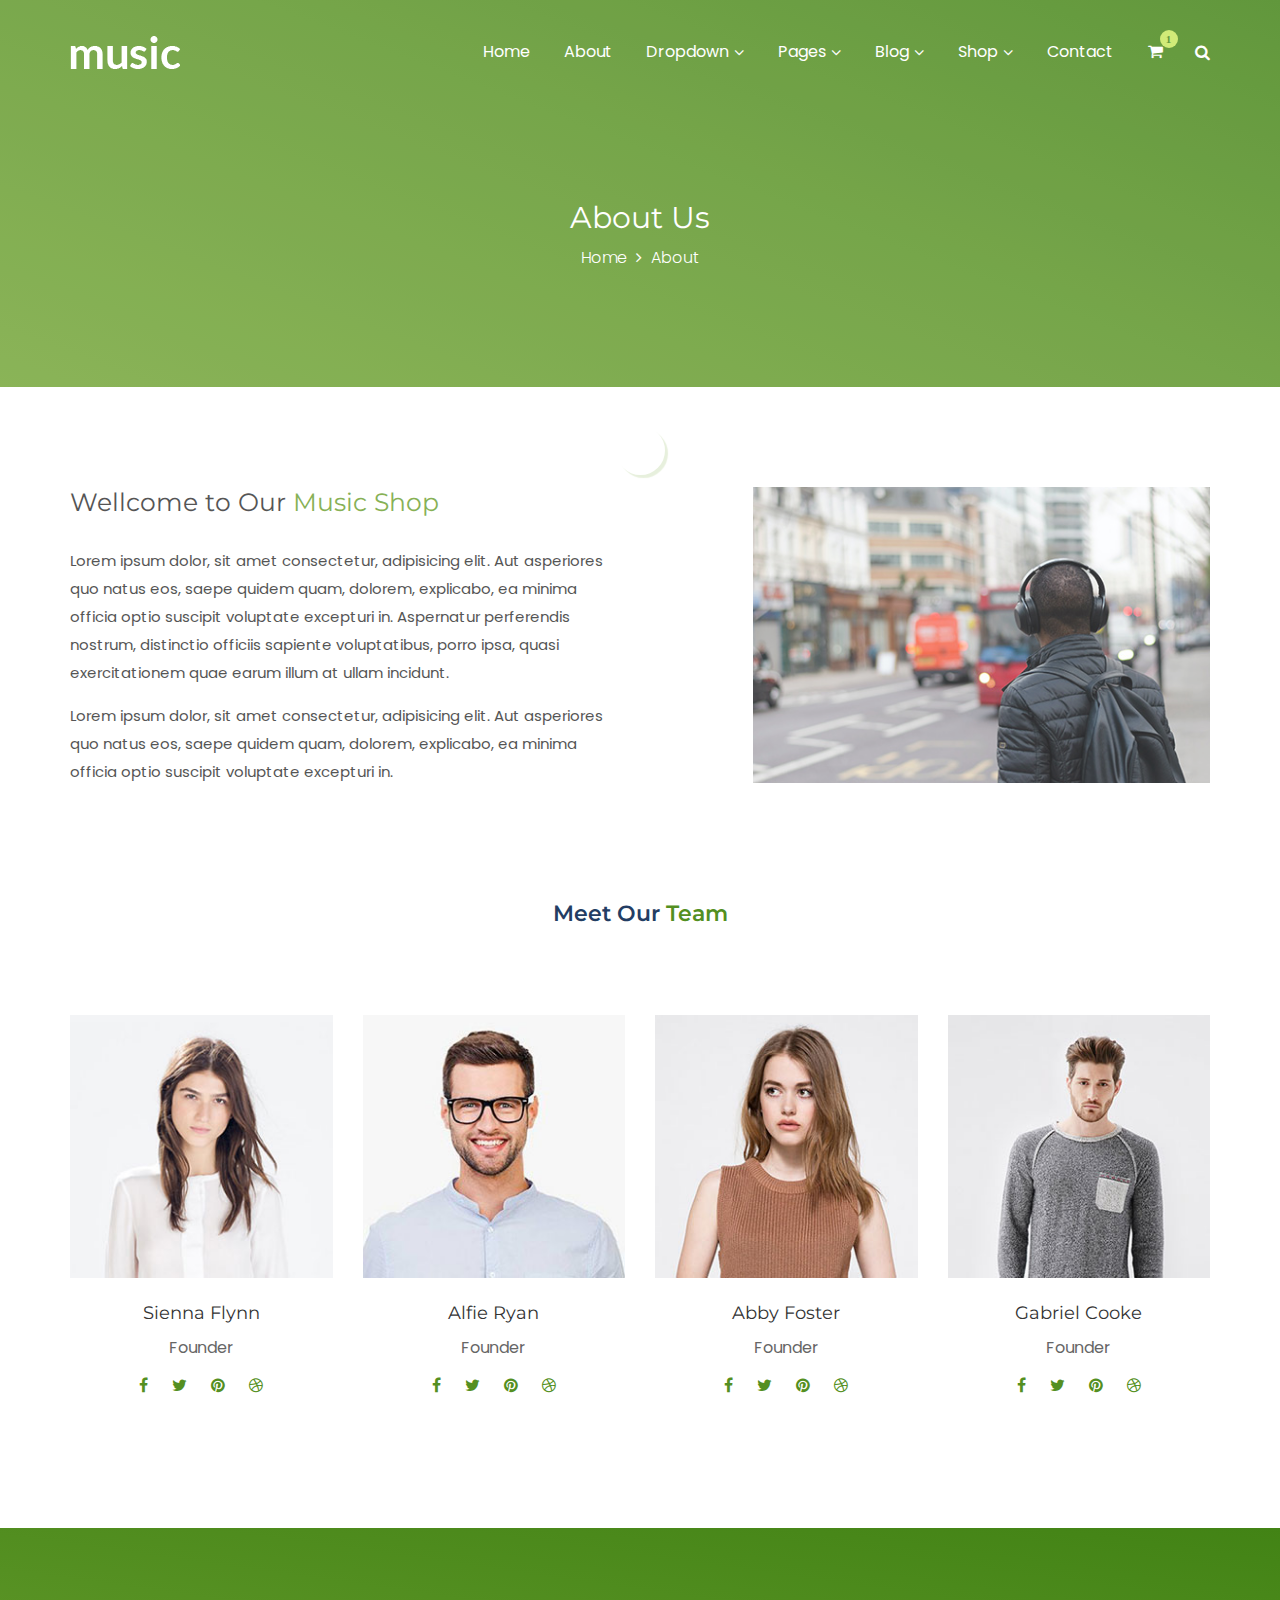
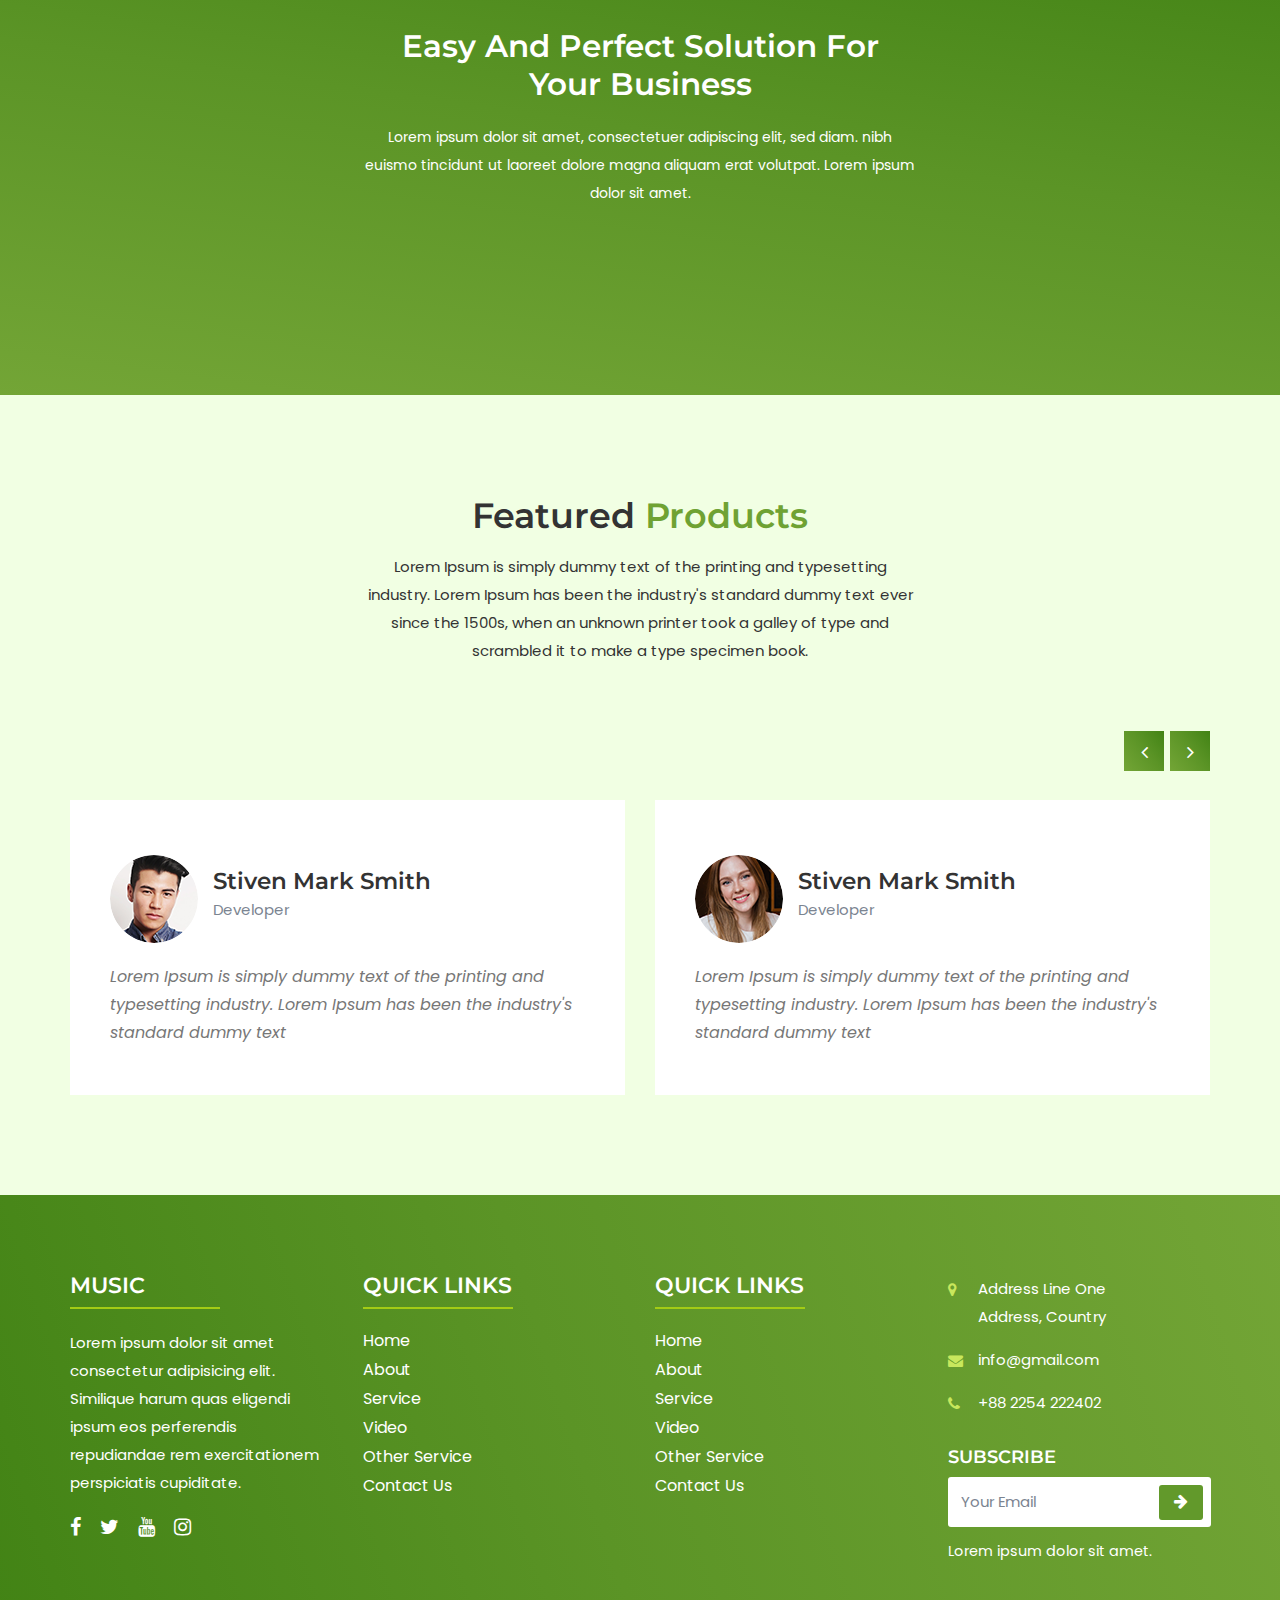
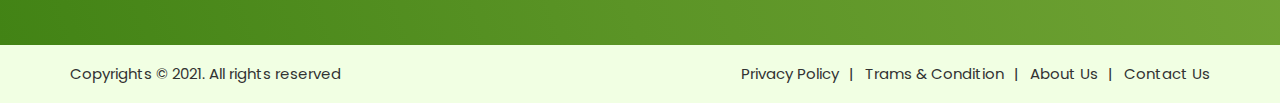
<file: about.html>
<!DOCTYPE html>
<html lang="en">
    <head>
        <meta charset="utf-8">
        <meta http-equiv="x-ua-compatible" content="ie=edge">
        <title>Music - HTML5 Template for Startup</title>
        <meta name="description" content="">
        <meta name="viewport" content="width=device-width, initial-scale=1.0">

        <!-- Favicon Icon -->
        <link rel="icon"  type="image/png" href="images/favicon.png">

        <!-- CSS here -->
        <link rel="stylesheet" href="css/bootstrap.min.css">
        <link rel="stylesheet" href="css/font-awesome.min.css">
        <link rel="stylesheet" href="css/owl.carousel.min.css">
        <link rel="stylesheet" href="css/icofont.min.css">
        <link rel="stylesheet" href="css/animate.min.css">
        <link rel="stylesheet" href="css/aos.css">
        <link rel="stylesheet" href="css/meanmenu.css">
        <link rel="stylesheet" href="css/default.css">
        <link rel="stylesheet" href="style.css">
        <link rel="stylesheet" href="css/responsive.css">
    </head>
    <body>

        <!-- Preloader Start -->
        <div class="preloader">
            <div class="cssload-container">
                <div class="cssload-zenith"></div>
            </div>
        </div>
        <!-- Preloader End -->

        <!-- Header -->
        <header>
            <div id="header-sticky" class="header-area transparent-header">
                <div class="container">
                    <div class="row align-items-center">
                        <div class="col-xl-2 col-lg-2">
                            <div class="logo">
                                <a href="index.html"><img src="images/logo.png" alt=""></a>
                            </div>
                        </div>
                        <div class="col-xl-9 col-lg-9">
                            <div class="main-menu text-right">
                                <nav id="mobile-menu">
                                    <ul>
                                        <li><a href="index.html">Home</a></li>
                                        <li><a href="about.html">About</a></li>
                                        <li class="has-dropdown">
                                            <a href="#">Dropdown</a>
                                            <ul class="submenu">
                                                <li><a href="#">Menu List 1</a></li>
                                                <li><a href="#">Menu List 2</a></li>
                                                <li class="menu-item-has-children">
                                                    <a href="#">Menu List 3</a>
                                                    <ul class="submenu">
                                                        <li><a href="#">Menu List 1</a></li>
                                                        <li><a href="#">Menu List 2</a></li>
                                                        <li><a href="#">Menu List 3</a></li>
                                                        <li><a href="#">Menu List 4</a></li>
                                                        <li><a href="#">Menu List 5</a></li>
                                                        <li><a href="#">Menu List 6</a></li>
                                                        <li><a href="#">Menu List 7</a></li>
                                                    </ul>
                                                </li>
                                                <li><a href="#">Menu List 4</a></li>
                                                <li><a href="#">Menu List 5</a></li>
                                                <li><a href="#">Menu List 6</a></li>
                                                <li><a href="#">Menu List 7</a></li>
                                            </ul>
                                        </li>
                                        <li class="has-dropdown">
                                            <a href="#">Pages</a>
                                            <ul class="submenu">
                                                <li><a href="404.html">404 Page</a></li>
                                            </ul>
                                        </li>
                                        <li class="has-dropdown">
                                            <a href="#">Blog</a>
                                            <ul class="submenu">
                                                <li><a href="blog.html">Blog Page</a></li>
                                                <li><a href="single-blog.html">Single Blog</a></li>
                                            </ul>
                                        </li>
                                        <li class="has-dropdown">
                                            <a href="#">Shop</a>
                                            <ul class="submenu">
                                                <li><a href="shop.html">Shop Page</a></li>
                                                <li><a href="single-shop.html">Single Shop Page</a></li>
                                                <li><a href="checkout.html">Checkout Page</a></li>
                                                <li><a href="cart.html">Cart Page</a></li>
                                            </ul>
                                        </li>
                                        <li><a href="contact.html">Contact</a></li>
                                    </ul>
                                </nav>
                            </div>
                            <div class="mobile-menu"></div>
                        </div>
                        <div class="col-xl-1 col-lg-1 d-none d-lg-block">
                            <div class="header-right d-flex justify-content-between align-items-center">
                                <div class="header-cart">
                                    <span>
                                        <i class="fa fa-shopping-cart"></i>
                                    </span>
                                </div>
                                <div class="header-search text-right">
                                    <span class="search-trigger"><i class="fa fa-search"></i></span>

                                    <div class="header-search-form">
                                        <form class="search-form" action="index.html">
                                            <input id="header-search" type="text" placeholder="Search Here" autocomplete="off">
                                            <input class="search-btn" type="submit" id="header-search-top" value="Search">
                                        </form>
                                    </div>
                                </div>
                            </div>
                        </div>
                    </div>
                </div>
            </div>
        </header>
        <!-- Header End -->

        <main>
            <!-- broadcamp area start-->
            <section class="broadcamp-area broadcamp-bg pt-200 pb-100">
                <div class="container">
                    <div class="row">
                        <div class="col-xl-12 text-center">
                            <div class="broadcamp-text">
                                <h2>About Us</h2>
                                <p>
                                    <a href="index.html">Home</a>
                                    <span><i class="fa fa-angle-right"></i></span> About
                                </p>
                            </div>
                        </div>
                    </div>
                </div>
            </section>
            <!-- broadcamp area end-->

            <!-- About details start -->
            <div class="about-details-area pt-100 pb-70">
                <div class="container">
                    <div class="row">
                        <div class="col-md-6 mb-30">
                            <div class="about-details-left wow fadeInLeft">
                                <h4>Wellcome to Our <span>Music Shop</span></h4>
                                <p>Lorem ipsum dolor, sit amet consectetur, adipisicing elit. Aut asperiores quo natus eos, saepe quidem quam, dolorem, explicabo, ea minima officia optio suscipit voluptate excepturi in. Aspernatur perferendis nostrum, distinctio officiis sapiente voluptatibus, porro ipsa, quasi exercitationem quae earum illum at ullam incidunt. </p>

                                <p>Lorem ipsum dolor, sit amet consectetur, adipisicing elit. Aut asperiores quo natus eos, saepe quidem quam, dolorem, explicabo, ea minima officia optio suscipit voluptate excepturi in. </p>
                            </div>
                        </div>
                        <div class="col-lg-5 offset-lg-1 col-md-6">
                            <div class="about-details-right  wow fadeInUp">
                                <img src="images/about-details-right.jpg" alt="">
                            </div>
                        </div>
                    </div>
                </div>
            </div>
            <!-- About details end -->

            <!-- About tean start -->
            <div class="about-team-area">
                <div class="container">
                    <div class="row">
                        <div class="col-lg-12 text-center">
                            <div class="section-title">
                                <h4>Meet Our <span>Team</span></h4>
                            </div>
                        </div>
                    </div>
                    <div class="row">
                        <div class="col-xl-3 col-lg-3 col-md-4 mb-30 text-center">
                            <div class="about-team-single">
                                <div class="about-team-img">
                                    <a class="about-team-popup" href="images/about-team-img-1.jpg">
                                        <img src="images/about-team-img-1.jpg" alt="">
                                        <i class="fa fa-search-plus"></i>
                                    </a>
                                </div>
                                <div class="about-team-text">
                                    <h4>Sienna Flynn</h4>
                                    <p>Founder</p>
                                    <a href="#"><i class="fa fa-facebook"></i></a>
                                    <a href="#"><i class="fa fa-twitter"></i></a>
                                    <a href="#"><i class="fa fa-pinterest"></i></a>
                                    <a href="#"><i class="fa fa-dribbble"></i></a>
                                </div>
                            </div>
                        </div>
                        <div class="col-xl-3 col-lg-3 col-md-4 mb-30 text-center">
                            <div class="about-team-single">
                                <div class="about-team-img">
                                    <a class="about-team-popup" href="images/about-team-img-2.jpg">
                                        <img src="images/about-team-img-2.jpg" alt="">
                                        <i class="fa fa-search-plus"></i>
                                    </a>
                                </div>
                                <div class="about-team-text">
                                    <h4>Alfie Ryan</h4>
                                    <p>Founder</p>
                                    <a href="#"><i class="fa fa-facebook"></i></a>
                                    <a href="#"><i class="fa fa-twitter"></i></a>
                                    <a href="#"><i class="fa fa-pinterest"></i></a>
                                    <a href="#"><i class="fa fa-dribbble"></i></a>
                                </div>
                            </div>
                        </div>
                        <div class="col-xl-3 col-lg-3 col-md-4 mb-30 text-center">
                            <div class="about-team-single">
                                <div class="about-team-img">
                                    <a class="about-team-popup" href="images/about-team-img-3.jpg">
                                        <img src="images/about-team-img-3.jpg" alt="">
                                        <i class="fa fa-search-plus"></i>
                                    </a>
                                </div>
                                <div class="about-team-text">
                                    <h4>Abby Foster</h4>
                                    <p>Founder</p>
                                    <a href="#"><i class="fa fa-facebook"></i></a>
                                    <a href="#"><i class="fa fa-twitter"></i></a>
                                    <a href="#"><i class="fa fa-pinterest"></i></a>
                                    <a href="#"><i class="fa fa-dribbble"></i></a>
                                </div>
                            </div>
                        </div>
                        <div class="col-xl-3 col-lg-3 col-md-4 mb-30 text-center">
                            <div class="about-team-single">
                                <div class="about-team-img">
                                    <a class="about-team-popup" href="images/about-team-img-4.jpg">
                                        <img src="images/about-team-img-4.jpg" alt="">
                                        <i class="fa fa-search-plus"></i>
                                    </a>
                                </div>
                                <div class="about-team-text">
                                    <h4>Gabriel Cooke</h4>
                                    <p>Founder</p>
                                    <a href="#"><i class="fa fa-facebook"></i></a>
                                    <a href="#"><i class="fa fa-twitter"></i></a>
                                    <a href="#"><i class="fa fa-pinterest"></i></a>
                                    <a href="#"><i class="fa fa-dribbble"></i></a>
                                </div>
                            </div>
                        </div>
                    </div>
                </div>
            </div>
            <!-- About tean end -->

            <!-- cta area-2 -->
            <section class="cta-area-2 pt-100 pb-100 ">
                <div class="container">
                    <div class="row">
                        <div class="col-xl-6 offset-xl-3 col-lg-6 offset-lg-3 col-md-8 offset-md-2 text-center">
                            <div class="cta-2-text">
                                <h2>Easy And Perfect Solution For Your Business</h2>
                                <p>Lorem ipsum dolor sit amet, consectetuer adipiscing elit, sed diam. nibh euismo tincidunt ut laoreet dolore magna aliquam erat volutpat. Lorem ipsum dolor sit amet.</p>
                                <div class="item-btn">
                                    <div  data-aos="fade-right">
                                        <a href="index.html" class="cmn-btn cart-btn cta-2-btn">Learn More</a>
                                    </div>
                                </div> 
                            </div>
                        </div>
                    </div>
                </div>
            </section>

            <!-- client testimonial -->
            <section class="client_testimonial pb-100 pt-100">
                <div class="container">
                    <div class="row">
                        <div class="col-xl-6 offset-xl-3 col-lg-6 offset-lg-3 col-md-8 offset-md-2">
                            <div class="section-title text-center mb-135">
                                <h3>Featured <span>Products</span></h3>
                                <p>Lorem Ipsum is simply dummy text of the printing and typesetting industry. Lorem Ipsum has been the industry's standard dummy text ever since the 1500s, when an unknown printer took a galley of type and scrambled it to make a type specimen book.</p>
                            </div>
                        </div>
                    </div>
                    <div class="row">
                        <div class="col-xl-12 col-lg-12">
                            <div class="testimonials-active owl-carousel">
                                <div class="single-testimonial">
                                    <div class="client-wrapper d-flex">
                                        <img src="images/headphone_09.png" alt="">
                                        <div class="client-info">
                                            <h3>Stiven Mark Smith</h3>
                                            <p>Developer</p>
                                        </div>
                                    </div>
                                    <div class="client-text">
                                        <p>Lorem Ipsum is simply dummy text of the printing and typesetting industry.
                                        Lorem Ipsum has been the industry's standard dummy text </p>
                                    </div>
                                </div>

                                <div class="single-testimonial">
                                    <div class="client-wrapper d-flex">
                                        <img src="images/headphone_10.png" alt="">
                                        <div class="client-info">
                                            <h3>Stiven Mark Smith</h3>
                                            <p>Developer</p>
                                        </div>
                                    </div>
                                    <div class="client-text">
                                        <p>Lorem Ipsum is simply dummy text of the printing and typesetting industry.
                                        Lorem Ipsum has been the industry's standard dummy text </p>
                                    </div>
                                </div>

                                <div class="single-testimonial">
                                    <div class="client-wrapper d-flex">
                                        <img src="images/headphone_09.png" alt="">
                                        <div class="client-info">
                                            <h3>Stiven Mark Smith</h3>
                                            <p>Developer</p>
                                        </div>
                                    </div>
                                    <div class="client-text">
                                        <p>Lorem Ipsum is simply dummy text of the printing and typesetting industry.
                                        Lorem Ipsum has been the industry's standard dummy text </p>
                                    </div>
                                </div>
                            </div>
                        </div>
                    </div>
                </div>
            </section>

        </main>

        <!-- Footer Start -->
        <div class="footer-area">
            <div class="container">
                <div class="row">
                    <div class="col-lg-3 col-md-6 mb-50">
                        <div class="footer-wid">
                            <h3>Music</h3>
                            <p>Lorem ipsum dolor sit amet consectetur adipisicing elit. Similique harum quas eligendi ipsum eos perferendis repudiandae rem exercitationem perspiciatis cupiditate.</p>
                            <div class="social-links">
                                <a href=""><i class="fa fa-facebook"></i></a>
                                <a href=""><i class="fa fa-twitter"></i></a>
                                <a href=""><i class="fa fa-youtube"></i></a>
                                <a href=""><i class="fa fa-instagram"></i></a>
                            </div>
                        </div>
                    </div>
                    <div class="col-lg-3 col-md-6 mb-50">
                        <div class="footer-wid">
                            <h3>Quick LInks</h3>
                            <ul>
                                <li><a href="#">Home</a></li>
                                <li><a href="#">About</a></li>
                                <li><a href="#">Service</a></li>
                                <li><a href="#">Video</a></li>
                                <li><a href="#">Other Service</a></li>
                                <li><a href="#">Contact Us</a></li>
                            </ul>
                        </div>
                    </div>
                    <div class="col-lg-3 col-md-6 mb-50">
                        <div class="footer-wid">
                            <h3>Quick LInks</h3>
                            <ul>
                                <li><a href="#">Home</a></li>
                                <li><a href="#">About</a></li>
                                <li><a href="#">Service</a></li>
                                <li><a href="#">Video</a></li>
                                <li><a href="#">Other Service</a></li>
                                <li><a href="#">Contact Us</a></li>
                            </ul>
                        </div>
                    </div>
                    <div class="col-lg-3 col-md-6 mb-50">
                        <div class="footer-wid">
                            <p class="contact-info"><i class="fa fa-map-marker"></i> Address Line One<br> Address, Country</p>
                            <p class="contact-info"><i class="fa fa-envelope"></i> <a href="mailto:info@gmail.com">info@gmail.com</a></p>
                            <p class="contact-info"><i class="fa fa-phone"></i> <a href="tel:0156456221">+88 2254 222402</a></p>
                            <div class="footer-subscribtion-form">
                                <h4>Subscribe</h4>
                                <div class="footer_subscribtion_box">
                                    <input type="email" class="input" placeholder="Your Email">
                                    <div class="subs_btn">
                                        <span><i class="fa fa-arrow-right"></i></span>
                                    </div>
                                </div>
                                <p>Lorem ipsum dolor sit amet.</p>
                            </div>
                        </div>
                    </div>
                </div>
            </div>
        </div>
        <!-- Footer End -->

        <!-- Copyright Start -->
        <div class="copyright-area">
            <div class="container">
                <div class="row align-items-center">
                    <div class="col-lg-5 col-md-12 col-sm-12">
                        <div class="copyright-left">
                            <p>Copyrights © 2021. All rights reserved</p>
                        </div> 
                    </div>
                    <div class="col-lg-7 col-md-12 col-sm-12 text-right">
                        <div class="copyright-right">
                            <ul>
                                <li class="a">Privacy Policy</li>
                                <li class="a">Trams & Condition</li>
                                <li class="a">About Us</li>
                                <li class="a">Contact Us</li>
                            </ul>
                        </div>
                    </div>
                </div>
            </div>
        </div>
        <!-- Copyright End -->

        <!-- JS here -->
        <script src="js/vendor/jquery-1.12.4.min.js"></script>
        <script src="js/popper.min.js"></script>
        <script src="js/bootstrap.min.js"></script>
        <script src="js/jquery.scrollUp.min.js"></script>
        <script src="js/wow.min.js"></script>
        <script src="js/aos.js"></script>
        <script src="js/owl.carousel.min.js"></script>
        <script src="js/jquery.meanmenu.min.js"></script>
        <script src="js/main.js"></script>
    </body>
</html>
</file>
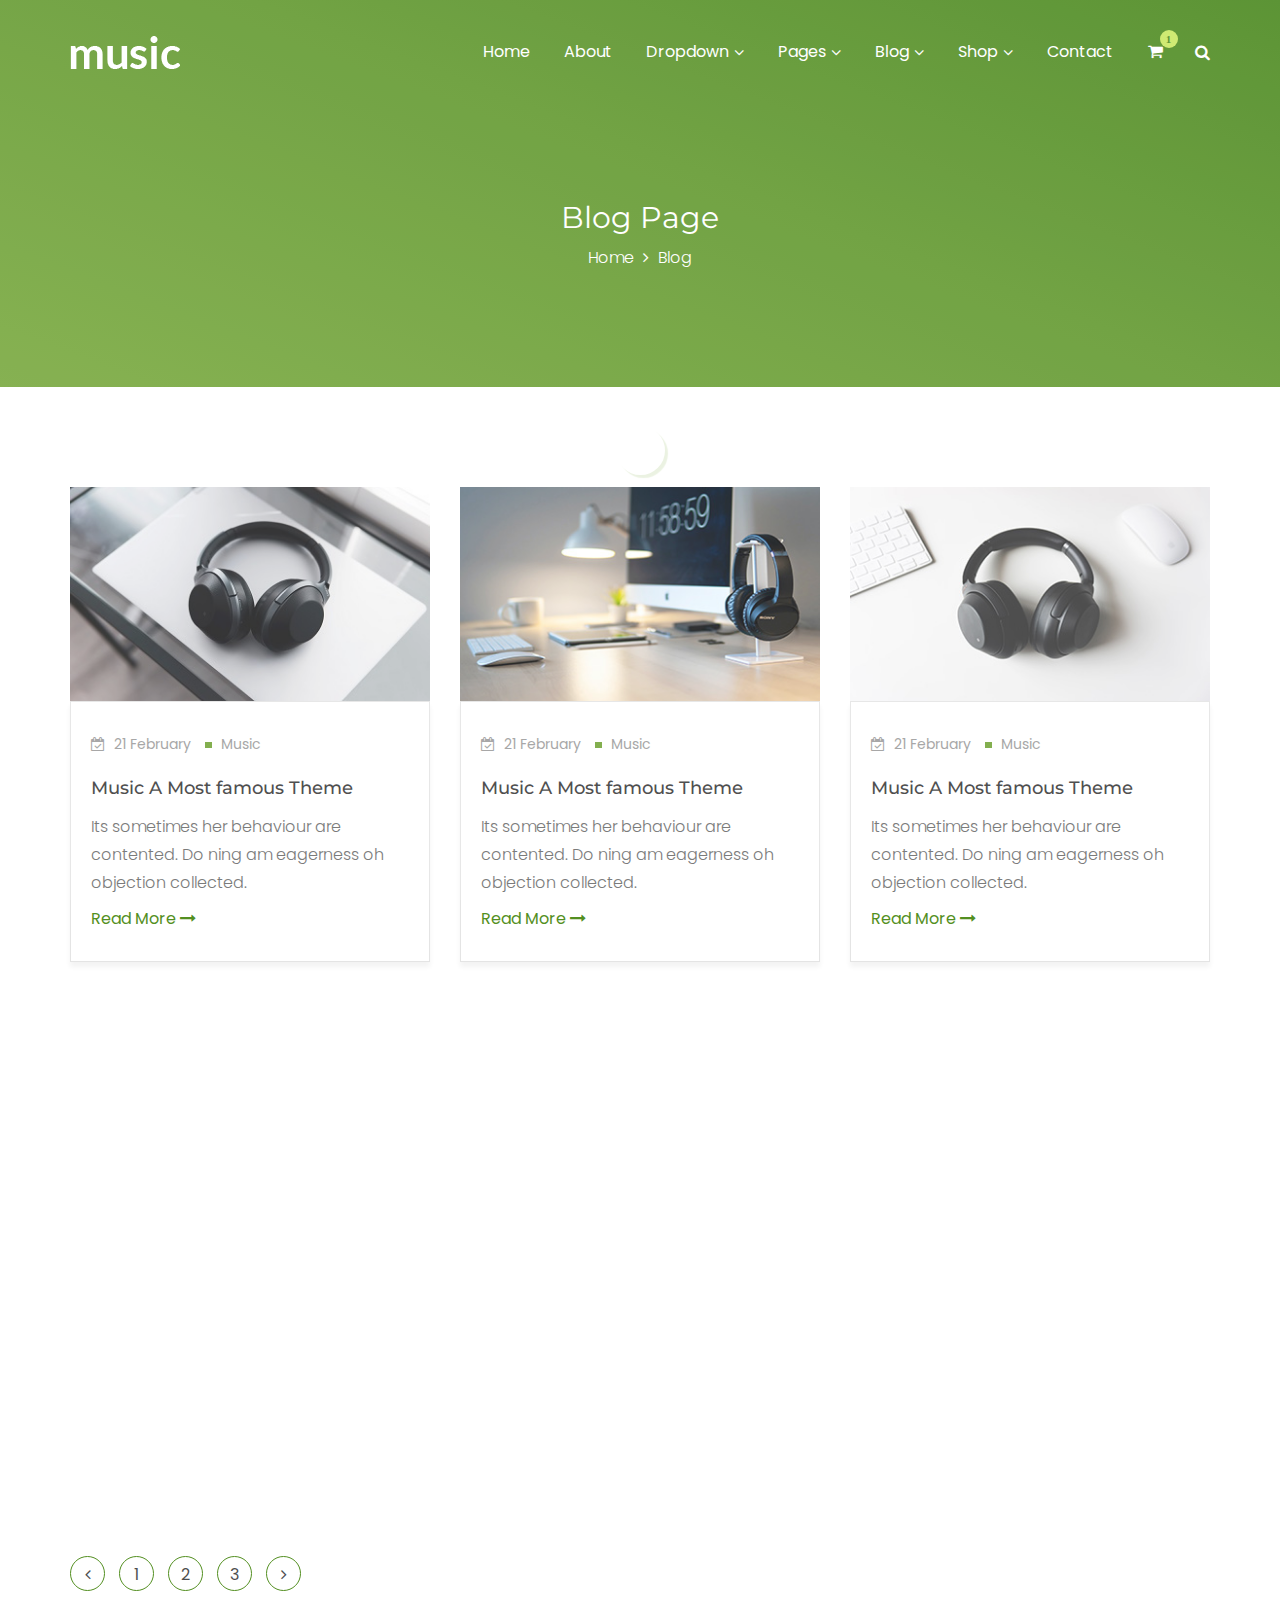
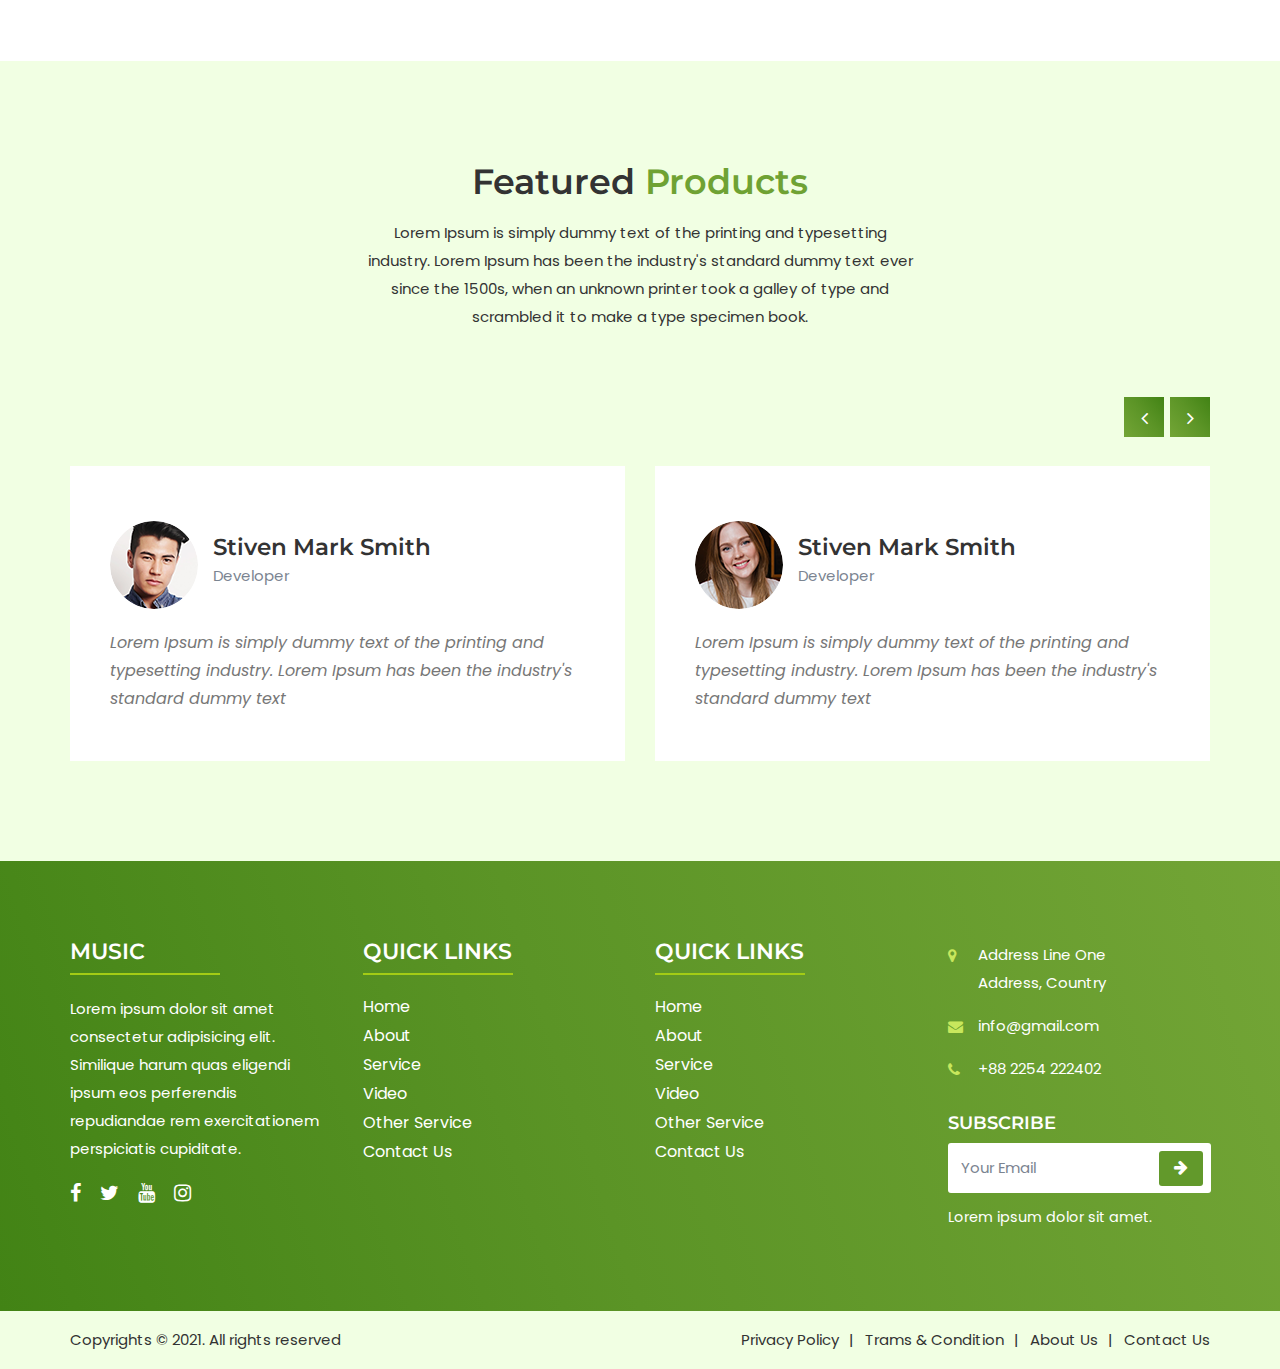
<file: blog.html>
<!DOCTYPE html>
<html lang="en">
    <head>
        <meta charset="utf-8">
        <meta http-equiv="x-ua-compatible" content="ie=edge">
        <title>Music - HTML5 Template for Startup</title>
        <meta name="description" content="">
        <meta name="viewport" content="width=device-width, initial-scale=1.0">

        <!-- Favicon Icon -->
        <link rel="icon"  type="image/png" href="images/favicon.png">

        <!-- CSS here -->
        <link rel="stylesheet" href="css/bootstrap.min.css">
        <link rel="stylesheet" href="css/font-awesome.min.css">
        <link rel="stylesheet" href="css/owl.carousel.min.css">
        <link rel="stylesheet" href="css/icofont.min.css">
        <link rel="stylesheet" href="css/animate.min.css">
        <link rel="stylesheet" href="css/aos.css">
        <link rel="stylesheet" href="css/meanmenu.css">
        <link rel="stylesheet" href="css/default.css">
        <link rel="stylesheet" href="style.css">
        <link rel="stylesheet" href="css/responsive.css">
    </head>
    <body>

        <!-- Preloader Start -->
        <div class="preloader">
            <div class="cssload-container">
                <div class="cssload-zenith"></div>
            </div>
        </div>
        <!-- Preloader End -->

        <!-- Header -->
        <header>
            <div id="header-sticky" class="header-area transparent-header">
                <div class="container">
                    <div class="row align-items-center">
                        <div class="col-xl-2 col-lg-2">
                            <div class="logo">
                                <a href="index.html"><img src="images/logo.png" alt=""></a>
                            </div>
                        </div>
                        <div class="col-xl-9 col-lg-9">
                            <div class="main-menu text-right">
                                <nav id="mobile-menu">
                                    <ul>
                                        <li><a href="index.html">Home</a></li>
                                        <li><a href="about.html">About</a></li>
                                        <li class="has-dropdown">
                                            <a href="#">Dropdown</a>
                                            <ul class="submenu">
                                                <li><a href="#">Menu List 1</a></li>
                                                <li><a href="#">Menu List 2</a></li>
                                                <li class="menu-item-has-children">
                                                    <a href="#">Menu List 3</a>
                                                    <ul class="submenu">
                                                        <li><a href="#">Menu List 1</a></li>
                                                        <li><a href="#">Menu List 2</a></li>
                                                        <li><a href="#">Menu List 3</a></li>
                                                        <li><a href="#">Menu List 4</a></li>
                                                        <li><a href="#">Menu List 5</a></li>
                                                        <li><a href="#">Menu List 6</a></li>
                                                        <li><a href="#">Menu List 7</a></li>
                                                    </ul>
                                                </li>
                                                <li><a href="#">Menu List 4</a></li>
                                                <li><a href="#">Menu List 5</a></li>
                                                <li><a href="#">Menu List 6</a></li>
                                                <li><a href="#">Menu List 7</a></li>
                                            </ul>
                                        </li>
                                        <li class="has-dropdown">
                                            <a href="#">Pages</a>
                                            <ul class="submenu">
                                                <li><a href="404.html">404 Page</a></li>
                                            </ul>
                                        </li>
                                        <li class="has-dropdown">
                                            <a href="#">Blog</a>
                                            <ul class="submenu">
                                                <li><a href="blog.html">Blog Page</a></li>
                                                <li><a href="single-blog.html">Single Blog</a></li>
                                            </ul>
                                        </li>
                                        <li class="has-dropdown">
                                            <a href="#">Shop</a>
                                            <ul class="submenu">
                                                <li><a href="shop.html">Shop Page</a></li>
                                                <li><a href="single-shop.html">Single Shop Page</a></li>
                                                <li><a href="checkout.html">Checkout Page</a></li>
                                                <li><a href="cart.html">Cart Page</a></li>
                                            </ul>
                                        </li>
                                        <li><a href="contact.html">Contact</a></li>
                                    </ul>
                                </nav>
                            </div>
                            <div class="mobile-menu"></div>
                        </div>
                        <div class="col-xl-1 col-lg-1 d-none d-lg-block">
                            <div class="header-right d-flex justify-content-between align-items-center">
                                <div class="header-cart">
                                    <span>
                                        <i class="fa fa-shopping-cart"></i>
                                    </span>
                                </div>
                                <div class="header-search text-right">
                                    <span class="search-trigger"><i class="fa fa-search"></i></span>

                                    <div class="header-search-form">
                                        <form class="search-form" action="index.html">
                                            <input id="header-search" type="text" placeholder="Search Here" autocomplete="off">
                                            <input class="search-btn" type="submit" id="header-search-top" value="Search">
                                        </form>
                                    </div>
                                </div>
                            </div>
                        </div>
                    </div>
                </div>
            </div>
        </header>
        <!-- Header End -->

        <main>
            <!-- broadcamp area start-->
            <section class="broadcamp-area broadcamp-bg pt-200 pb-100">
                <div class="container">
                    <div class="row">
                        <div class="col-xl-12 text-center">
                            <div class="broadcamp-text">
                                <h2>Blog Page</h2>
                                <p>
                                    <a href="index.html">Home</a>
                                    <span><i class="fa fa-angle-right"></i></span> Blog
                                </p>
                            </div>
                        </div>
                    </div>
                </div>
            </section>
            <!-- broadcamp area end-->

            <!-- Home blog area start -->
            <div class="home-blog-area pb-70 pt-100">
                <div class="container">
                    <div class="row">
                        <div class="col-xl-4 col-lg-4 col-md-6 mb-30 wow fadeInLeft">
                            <div class="single-blog-items cta">
                                <div class="single-blog-img">
                                    <img src="images/blog-page-img-1.jpg" alt="">
                                </div>
                                <div class="single-blog-text cta">
                                    <div class="blog-social-icon cta">
                                        <span class="blog-date"><i class="fa fa-calendar-check-o"></i> 21 February</span>
                                        <span class="blog-img-cta"><img src="images/blog-dot.png" alt=""></span>
                                        <span class="design-cta">Music</span>
                                    </div>
                                    <a href="single-blog.html">
                                        <h4>Music A Most famous Theme</h4></a>
                                    <p>Its sometimes her behaviour are contented. Do ning am eagerness oh objection collected.
                                    </p>
                                    <a href="single-blog.html" class="shop-btn cta">Read More <i class="fa fa-long-arrow-right"></i></a>
                                </div>
                            </div>
                        </div>
                        <div class="col-xl-4 col-lg-4 col-md-6 mb-30 wow fadeInLeft">
                            <div class="single-blog-items cta">
                                <div class="single-blog-img">
                                    <img src="images/blog-page-img-2.jpg" alt="">
                                </div>
                                <div class="single-blog-text cta">
                                    <div class="blog-social-icon cta">
                                        <span class="blog-date"><i class="fa fa-calendar-check-o"></i> 21 February</span>
                                        <span class="blog-img-cta"><img src="images/blog-dot.png" alt=""></span>
                                        <span class="design-cta">Music</span>
                                    </div>
                                    <a href="single-blog.html">
                                        <h4>Music A Most famous Theme</h4></a>
                                    <p>Its sometimes her behaviour are contented. Do ning am eagerness oh objection collected.
                                    </p>
                                    <a href="single-blog.html" class="shop-btn cta">Read More <i class="fa fa-long-arrow-right"></i></a>
                                </div>
                            </div>
                        </div>
                        <div class="col-xl-4 col-lg-4 col-md-6 mb-30 wow fadeInLeft">
                            <div class="single-blog-items cta">
                                <div class="single-blog-img">
                                    <img src="images/blog-page-img-3.jpg" alt="">
                                </div>
                                <div class="single-blog-text cta">
                                    <div class="blog-social-icon cta">
                                        <span class="blog-date"><i class="fa fa-calendar-check-o"></i> 21 February</span>
                                        <span class="blog-img-cta"><img src="images/blog-dot.png" alt=""></span>
                                        <span class="design-cta">Music</span>
                                    </div>
                                    <a href="single-blog.html">
                                        <h4>Music A Most famous Theme</h4></a>
                                    <p>Its sometimes her behaviour are contented. Do ning am eagerness oh objection collected.
                                    </p>
                                    <a href="single-blog.html" class="shop-btn cta">Read More <i class="fa fa-long-arrow-right"></i></a>
                                </div>
                            </div>
                        </div>
                        <div class="col-xl-4 col-lg-4 col-md-6 mb-30 wow fadeInLeft">
                            <div class="single-blog-items cta">
                                <div class="single-blog-img">
                                    <img src="images/blog-page-img-4.jpg" alt="">
                                </div>
                                <div class="single-blog-text cta">
                                    <div class="blog-social-icon cta">
                                        <span class="blog-date"><i class="fa fa-calendar-check-o"></i> 21 February</span>
                                        <span class="blog-img-cta"><img src="images/blog-dot.png" alt=""></span>
                                        <span class="design-cta">Music</span>
                                    </div>
                                    <a href="single-blog.html">
                                        <h4>Music A Most famous Theme</h4></a>
                                    <p>Its sometimes her behaviour are contented. Do ning am eagerness oh objection collected.
                                    </p>
                                    <a href="single-blog.html" class="shop-btn cta">Read More <i class="fa fa-long-arrow-right"></i></a>
                                </div>
                            </div>
                        </div>
                        <div class="col-xl-4 col-lg-4 col-md-6 mb-30 wow fadeInLeft">
                            <div class="single-blog-items cta">
                                <div class="single-blog-img">
                                    <img src="images/blog-page-img-5.jpg" alt="">
                                </div>
                                <div class="single-blog-text cta">
                                    <div class="blog-social-icon cta">
                                        <span class="blog-date"><i class="fa fa-calendar-check-o"></i> 21 February</span>
                                        <span class="blog-img-cta"><img src="images/blog-dot.png" alt=""></span>
                                        <span class="design-cta">Design</span>
                                    </div>
                                    <a href="single-blog.html">
                                        <h4>Music A Most famous Theme</h4></a>
                                    <p>Its sometimes her behaviour are contented. Do ning am eagerness oh objection collected.
                                    </p>
                                    <a href="single-blog.html" class="shop-btn cta">Read More <i class="fa fa-long-arrow-right"></i></a>
                                </div>
                            </div>
                        </div>
                        <div class="col-xl-4 col-lg-4 col-md-6 mb-30 wow fadeInLeft">
                            <div class="single-blog-items cta">
                                <div class="single-blog-img">
                                    <img src="images/blog-page-img-6.jpg" alt="">
                                </div>
                                <div class="single-blog-text cta">
                                    <div class="blog-social-icon cta">
                                        <span class="blog-date"><i class="fa fa-calendar-check-o"></i> 21 February</span>
                                        <span class="blog-img-cta"><img src="images/blog-dot.png" alt=""></span>
                                        <span class="design-cta">Music</span>
                                    </div>
                                    <a href="single-blog.html">
                                        <h4>Music A Most famous Theme</h4></a>
                                    <p>Its sometimes her behaviour are contented. Do ning am eagerness oh objection collected.
                                    </p>
                                    <a href="single-blog.html" class="shop-btn cta">Read More <i class="fa fa-long-arrow-right"></i></a>
                                </div>
                            </div>
                        </div>
                    </div>
                    <div class="row">
                        <div class="col-md-12">
                            <div class="shop-pagination cta pt-0">
                                <ul class="pagination">
                                    <li class="page-item"><a class="page-link" href="#"><i class="fa fa-angle-left"></i></a></li>
                                    <li class="page-item"><a class="page-link" href="#">1</a></li>
                                    <li class="page-item"><a class="page-link" href="#">2</a></li>
                                    <li class="page-item"><a class="page-link" href="#">3</a></li>
                                    <li class="page-item"><a class="page-link" href="#"><i class="fa fa-angle-right"></i></a></li>
                                </ul>
                            </div>
                        </div>
                    </div>
                </div>
            </div>
            <!-- Home blog area end -->

            <!-- client testimonial -->
            <section class="client_testimonial pb-100 pt-100">
                <div class="container">
                    <div class="row">
                        <div class="col-xl-6 offset-xl-3 col-lg-6 offset-lg-3 col-md-8 offset-md-2">
                            <div class="section-title text-center mb-135">
                                <h3>Featured <span>Products</span></h3>
                                <p>Lorem Ipsum is simply dummy text of the printing and typesetting industry. Lorem Ipsum has been the industry's standard dummy text ever since the 1500s, when an unknown printer took a galley of type and scrambled it to make a type specimen book.</p>
                            </div>
                        </div>
                    </div>
                    <div class="row">
                        <div class="col-xl-12 col-lg-12">
                            <div class="testimonials-active owl-carousel">
                                <div class="single-testimonial">
                                    <div class="client-wrapper d-flex">
                                        <img src="images/headphone_09.png" alt="">
                                        <div class="client-info">
                                            <h3>Stiven Mark Smith</h3>
                                            <p>Developer</p>
                                        </div>
                                    </div>
                                    <div class="client-text">
                                        <p>Lorem Ipsum is simply dummy text of the printing and typesetting industry.
                                        Lorem Ipsum has been the industry's standard dummy text </p>
                                    </div>
                                </div>

                                <div class="single-testimonial">
                                    <div class="client-wrapper d-flex">
                                        <img src="images/headphone_10.png" alt="">
                                        <div class="client-info">
                                            <h3>Stiven Mark Smith</h3>
                                            <p>Developer</p>
                                        </div>
                                    </div>
                                    <div class="client-text">
                                        <p>Lorem Ipsum is simply dummy text of the printing and typesetting industry.
                                        Lorem Ipsum has been the industry's standard dummy text </p>
                                    </div>
                                </div>

                                <div class="single-testimonial">
                                    <div class="client-wrapper d-flex">
                                        <img src="images/headphone_09.png" alt="">
                                        <div class="client-info">
                                            <h3>Stiven Mark Smith</h3>
                                            <p>Developer</p>
                                        </div>
                                    </div>
                                    <div class="client-text">
                                        <p>Lorem Ipsum is simply dummy text of the printing and typesetting industry.
                                        Lorem Ipsum has been the industry's standard dummy text </p>
                                    </div>
                                </div>
                            </div>
                        </div>
                    </div>
                </div>
            </section>
        </main>

        <!-- Footer Start -->
        <div class="footer-area">
            <div class="container">
                <div class="row">
                    <div class="col-lg-3 col-md-6 mb-50">
                        <div class="footer-wid">
                            <h3>Music</h3>
                            <p>Lorem ipsum dolor sit amet consectetur adipisicing elit. Similique harum quas eligendi ipsum eos perferendis repudiandae rem exercitationem perspiciatis cupiditate.</p>
                            <div class="social-links">
                                <a href=""><i class="fa fa-facebook"></i></a>
                                <a href=""><i class="fa fa-twitter"></i></a>
                                <a href=""><i class="fa fa-youtube"></i></a>
                                <a href=""><i class="fa fa-instagram"></i></a>
                            </div>
                        </div>
                    </div>
                    <div class="col-lg-3 col-md-6 mb-50">
                        <div class="footer-wid">
                            <h3>Quick LInks</h3>
                            <ul>
                                <li><a href="#">Home</a></li>
                                <li><a href="#">About</a></li>
                                <li><a href="#">Service</a></li>
                                <li><a href="#">Video</a></li>
                                <li><a href="#">Other Service</a></li>
                                <li><a href="#">Contact Us</a></li>
                            </ul>
                        </div>
                    </div>
                    <div class="col-lg-3 col-md-6 mb-50">
                        <div class="footer-wid">
                            <h3>Quick LInks</h3>
                            <ul>
                                <li><a href="#">Home</a></li>
                                <li><a href="#">About</a></li>
                                <li><a href="#">Service</a></li>
                                <li><a href="#">Video</a></li>
                                <li><a href="#">Other Service</a></li>
                                <li><a href="#">Contact Us</a></li>
                            </ul>
                        </div>
                    </div>
                    <div class="col-lg-3 col-md-6 mb-50">
                        <div class="footer-wid">
                            <p class="contact-info"><i class="fa fa-map-marker"></i> Address Line One<br> Address, Country</p>
                            <p class="contact-info"><i class="fa fa-envelope"></i> <a href="mailto:info@gmail.com">info@gmail.com</a></p>
                            <p class="contact-info"><i class="fa fa-phone"></i> <a href="tel:0156456221">+88 2254 222402</a></p>
                            <div class="footer-subscribtion-form">
                                <h4>Subscribe</h4>
                                <div class="footer_subscribtion_box">
                                    <input type="email" class="input" placeholder="Your Email">
                                    <div class="subs_btn">
                                        <span><i class="fa fa-arrow-right"></i></span>
                                    </div>
                                </div>
                                <p>Lorem ipsum dolor sit amet.</p>
                            </div>
                        </div>
                    </div>
                </div>
            </div>
        </div>
        <!-- Footer End -->

        <!-- Copyright Start -->
        <div class="copyright-area">
            <div class="container">
                <div class="row align-items-center">
                    <div class="col-lg-5 col-md-12 col-sm-12">
                        <div class="copyright-left">
                            <p>Copyrights © 2021. All rights reserved</p>
                        </div> 
                    </div>
                    <div class="col-lg-7 col-md-12 col-sm-12 text-right">
                        <div class="copyright-right">
                            <ul>
                                <li class="a">Privacy Policy</li>
                                <li class="a">Trams & Condition</li>
                                <li class="a">About Us</li>
                                <li class="a">Contact Us</li>
                            </ul>
                        </div>
                    </div>
                </div>
            </div>
        </div>
        <!-- Copyright End -->

        <!-- JS here -->
        <script src="js/vendor/jquery-1.12.4.min.js"></script>
        <script src="js/popper.min.js"></script>
        <script src="js/bootstrap.min.js"></script>
        <script src="js/jquery.scrollUp.min.js"></script>
        <script src="js/wow.min.js"></script>
        <script src="js/aos.js"></script>
        <script src="js/owl.carousel.min.js"></script>
        <script src="js/jquery.meanmenu.min.js"></script>
        <script src="js/main.js"></script>
    </body>
</html>
</file>
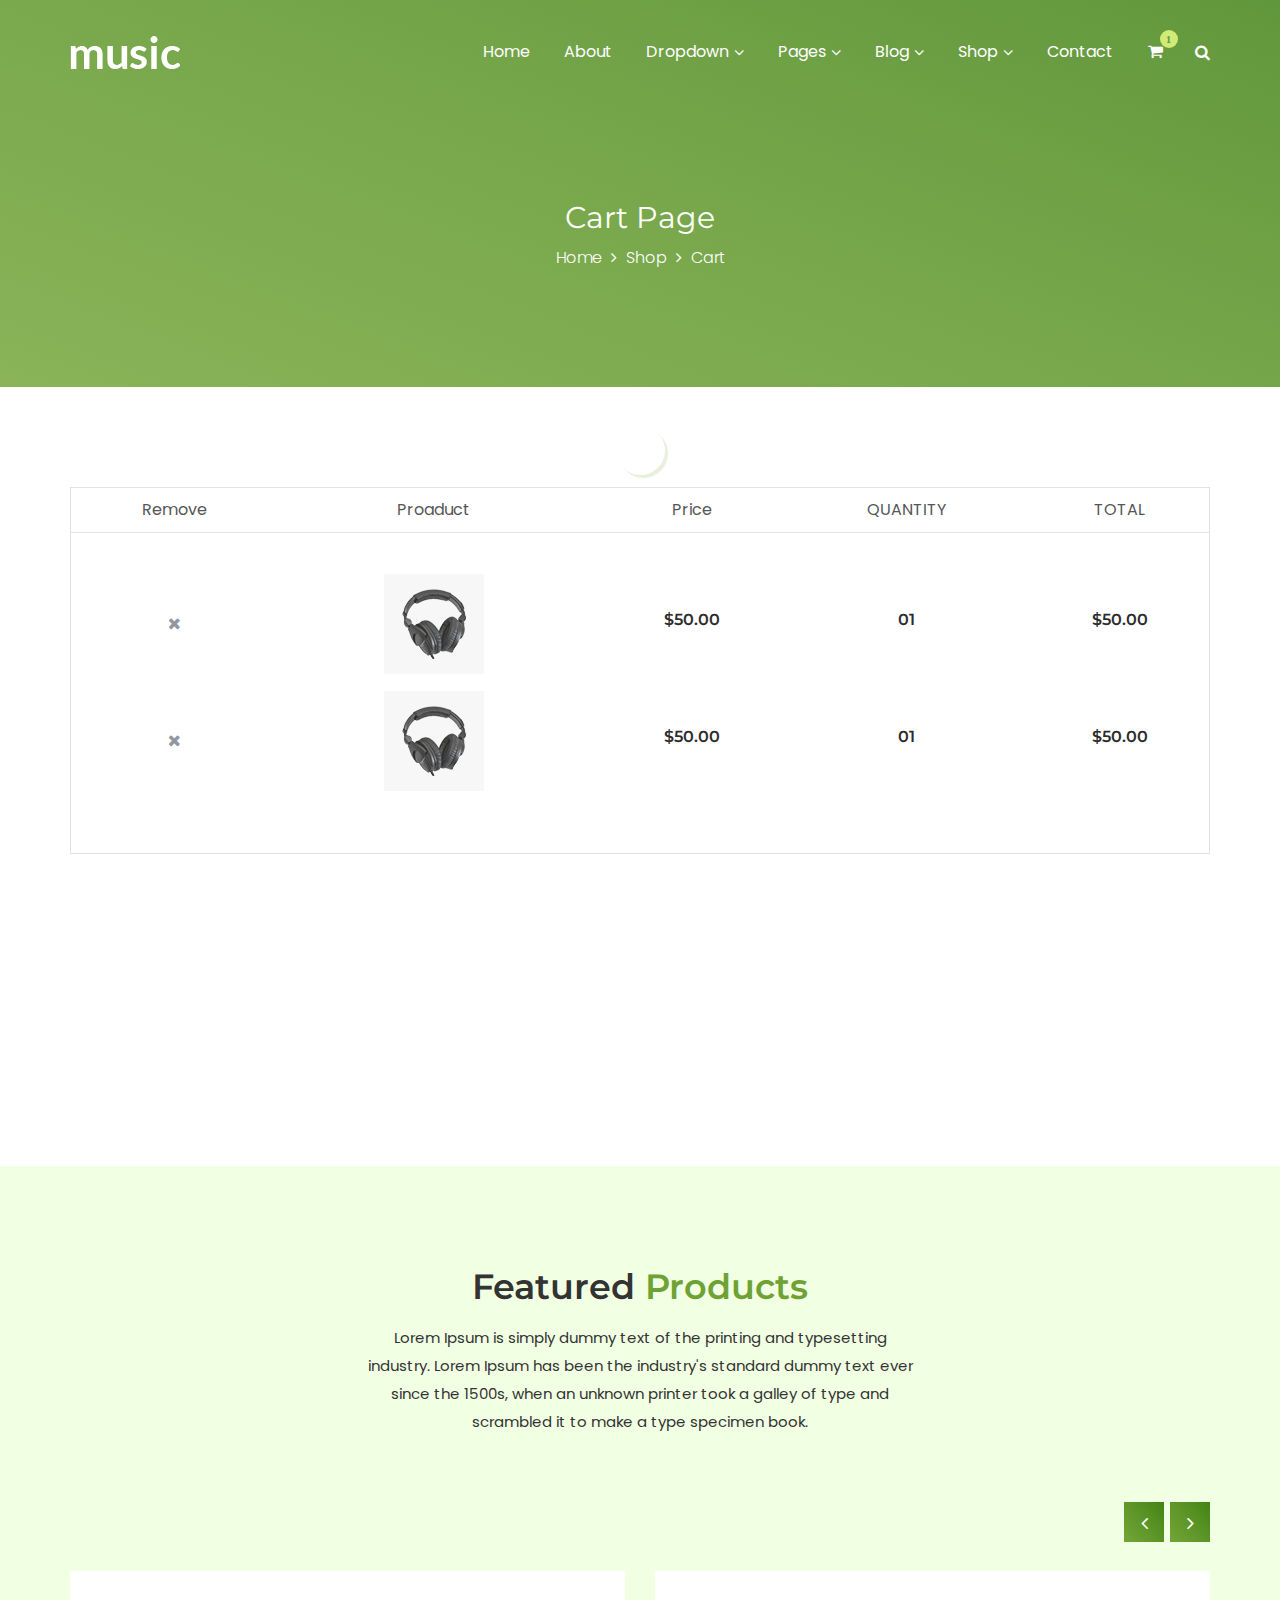
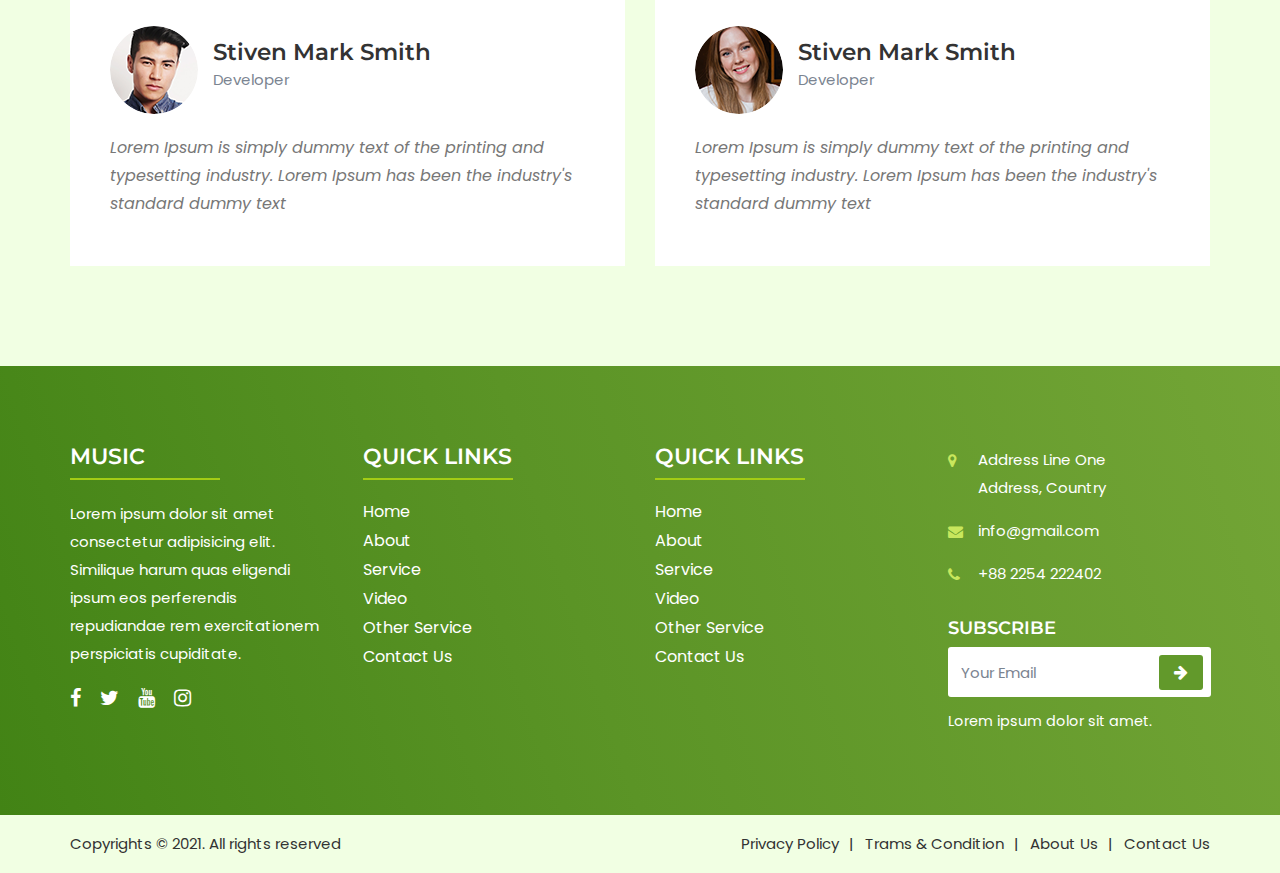
<file: cart.html>
<!DOCTYPE html>
<html lang="en">
    <head>
        <meta charset="utf-8">
        <meta http-equiv="x-ua-compatible" content="ie=edge">
        <title>Music - HTML5 Template for Startup</title>
        <meta name="description" content="">
        <meta name="viewport" content="width=device-width, initial-scale=1.0">

        <!-- Favicon Icon -->
        <link rel="icon"  type="image/png" href="images/favicon.png">

        <!-- CSS here -->
        <link rel="stylesheet" href="css/bootstrap.min.css">
        <link rel="stylesheet" href="css/font-awesome.min.css">
        <link rel="stylesheet" href="css/owl.carousel.min.css">
        <link rel="stylesheet" href="css/icofont.min.css">
        <link rel="stylesheet" href="css/animate.min.css">
        <link rel="stylesheet" href="css/aos.css">
        <link rel="stylesheet" href="css/meanmenu.css">
        <link rel="stylesheet" href="css/default.css">
        <link rel="stylesheet" href="style.css">
        <link rel="stylesheet" href="css/responsive.css">
    </head>
    <body>

        <!-- Preloader Start -->
        <div class="preloader">
            <div class="cssload-container">
                <div class="cssload-zenith"></div>
            </div>
        </div>
        <!-- Preloader End -->

        <!-- Header -->
        <header>
            <div id="header-sticky" class="header-area transparent-header">
                <div class="container">
                    <div class="row align-items-center">
                        <div class="col-xl-2 col-lg-2">
                            <div class="logo">
                                <a href="index.html"><img src="images/logo.png" alt=""></a>
                            </div>
                        </div>
                        <div class="col-xl-9 col-lg-9">
                            <div class="main-menu text-right">
                                <nav id="mobile-menu">
                                    <ul>
                                        <li><a href="index.html">Home</a></li>
                                        <li><a href="about.html">About</a></li>
                                        <li class="has-dropdown">
                                            <a href="#">Dropdown</a>
                                            <ul class="submenu">
                                                <li><a href="#">Menu List 1</a></li>
                                                <li><a href="#">Menu List 2</a></li>
                                                <li class="menu-item-has-children">
                                                    <a href="#">Menu List 3</a>
                                                    <ul class="submenu">
                                                        <li><a href="#">Menu List 1</a></li>
                                                        <li><a href="#">Menu List 2</a></li>
                                                        <li><a href="#">Menu List 3</a></li>
                                                        <li><a href="#">Menu List 4</a></li>
                                                        <li><a href="#">Menu List 5</a></li>
                                                        <li><a href="#">Menu List 6</a></li>
                                                        <li><a href="#">Menu List 7</a></li>
                                                    </ul>
                                                </li>
                                                <li><a href="#">Menu List 4</a></li>
                                                <li><a href="#">Menu List 5</a></li>
                                                <li><a href="#">Menu List 6</a></li>
                                                <li><a href="#">Menu List 7</a></li>
                                            </ul>
                                        </li>
                                        <li class="has-dropdown">
                                            <a href="#">Pages</a>
                                            <ul class="submenu">
                                                <li><a href="404.html">404 Page</a></li>
                                            </ul>
                                        </li>
                                        <li class="has-dropdown">
                                            <a href="#">Blog</a>
                                            <ul class="submenu">
                                                <li><a href="blog.html">Blog Page</a></li>
                                                <li><a href="single-blog.html">Single Blog</a></li>
                                            </ul>
                                        </li>
                                        <li class="has-dropdown">
                                            <a href="#">Shop</a>
                                            <ul class="submenu">
                                                <li><a href="shop.html">Shop Page</a></li>
                                                <li><a href="single-shop.html">Single Shop Page</a></li>
                                                <li><a href="checkout.html">Checkout Page</a></li>
                                                <li><a href="cart.html">Cart Page</a></li>
                                            </ul>
                                        </li>
                                        <li><a href="contact.html">Contact</a></li>
                                    </ul>
                                </nav>
                            </div>
                            <div class="mobile-menu"></div>
                        </div>
                        <div class="col-xl-1 col-lg-1 d-none d-lg-block">
                            <div class="header-right d-flex justify-content-between align-items-center">
                                <div class="header-cart">
                                    <span>
                                        <i class="fa fa-shopping-cart"></i>
                                    </span>
                                </div>
                                <div class="header-search text-right">
                                    <span class="search-trigger"><i class="fa fa-search"></i></span>

                                    <div class="header-search-form">
                                        <form class="search-form" action="index.html">
                                            <input id="header-search" type="text" placeholder="Search Here" autocomplete="off">
                                            <input class="search-btn" type="submit" id="header-search-top" value="Search">
                                        </form>
                                    </div>
                                </div>
                            </div>
                        </div>
                    </div>
                </div>
            </div>
        </header>
        <!-- Header End -->

        <main>

            <!-- broadcamp area start-->
            <section class="broadcamp-area broadcamp-bg pt-200 pb-100">
                <div class="container">
                    <div class="row">
                        <div class="col-xl-12 text-center">
                            <div class="broadcamp-text">
                                <h2>Cart Page</h2>
                                <p>
                                    <a href="index.html">Home</a>
                                    <span><i class="fa fa-angle-right"></i></span> Shop
                                    <span><i class="fa fa-angle-right"></i></span> Cart
                                </p>
                            </div>
                        </div>
                    </div>
                </div>
            </section>
            <!-- broadcamp area end-->

            <!-- Cart page start -->
            <div class="cart-page-area section-padding">
                <div class="container">
                    <div class="row">
                        <div class="col-lg-12">
                            <div class="cart-page-content wow fadeInLeft">
                                <table class="cart-products">
                                    <tr class="cart-menu">
                                        <th class="cart-products-cross responsive-display product-cart">Remove</th>
                                        <th class="cart-products-image responsive-display product-cart">Proaduct</th>
                                        <th class="cart-product-margin"></th>
                                        <th class="cart-products-product product-cart"></th>
                                        <th class="cart-products-price product-cart">Price</th>
                                        <th class="cart-products-quantiry product-cart">QUANTITY</th>
                                        <th class="cart-products-total product-cart">TOTAL</th>
                                    </tr>
                                    <tr class="product-margin">
                                        <td class="cart-products-cross">
                                            <i class="fa fa-close"></i>
                                        </td>
                                        <td class="cart-products-image">
                                            <img src="images/cart.png" alt="">
                                        </td>
                                        <td class="cart-product-text cta">
                                        </td>
                                        <td class="cart-product-text cta">
                                        </td>
                                        <td class="cart-product-text">
                                            <h4>$50.00</h4>
                                        </td>
                                        <td class="cart-product-text">
                                            <h4>01</h4>
                                        </td>
                                        <td class="cart-product-text">
                                            <h4>$50.00</h4>
                                        </td>
                                    </tr>
                                    <tr class="product-margin cta">
                                        <td class="cart-products-cross">
                                            <i class="fa fa-close"></i>
                                        </td>
                                        <td class="cart-products-image">
                                            <img src="images/cart.png" alt="">
                                        </td>
                                        <td class="cart-product-text cta">
                                        </td>
                                        <td class="cart-product-text cta">
                                        </td>
                                        <td class="cart-product-text">
                                            <h4>$50.00</h4>
                                        </td>
                                        <td class="cart-product-text">
                                            <h4>01</h4>
                                        </td>
                                        <td class="cart-product-text">
                                            <h4>$50.00</h4>
                                        </td>
                                    </tr>
                                </table>
                            </div>
                        </div>
                    </div>
                    <div class="row">
                        <div class="col-lg-4 offset-lg-8">
                            <div class="cart-submit-area wow fadeInUp">
                                <a href="#">Update Cart</a>
                                <a href="checkout.html" class="checkout">Proceed to Checkout</a>
                                <ul>
                                    <li>Subtotal : <span>$50.00</span></li>
                                    <li>Shipping Charge :<span>Free</span></li>
                                    <li>Total Cost  :<span>$50.00</span></li>
                                </ul>
                            </div>
                        </div>
                    </div>
                </div>
            </div>
            <!-- Cart page end -->

            <!-- client testimonial -->
            <section class="client_testimonial pb-100 pt-100">
                <div class="container">
                    <div class="row">
                        <div class="col-xl-6 offset-xl-3 col-lg-6 offset-lg-3 col-md-8 offset-md-2">
                            <div class="section-title text-center mb-135">
                                <h3>Featured <span>Products</span></h3>
                                <p>Lorem Ipsum is simply dummy text of the printing and typesetting industry. Lorem Ipsum has been the industry's standard dummy text ever since the 1500s, when an unknown printer took a galley of type and scrambled it to make a type specimen book.</p>
                            </div>
                        </div>
                    </div>
                    <div class="row">
                        <div class="col-xl-12 col-lg-12">
                            <div class="testimonials-active owl-carousel">
                                <div class="single-testimonial">
                                    <div class="client-wrapper d-flex">
                                        <img src="images/headphone_09.png" alt="">
                                        <div class="client-info">
                                            <h3>Stiven Mark Smith</h3>
                                            <p>Developer</p>
                                        </div>
                                    </div>
                                    <div class="client-text">
                                        <p>Lorem Ipsum is simply dummy text of the printing and typesetting industry.
                                        Lorem Ipsum has been the industry's standard dummy text </p>
                                    </div>
                                </div>

                                <div class="single-testimonial">
                                    <div class="client-wrapper d-flex">
                                        <img src="images/headphone_10.png" alt="">
                                        <div class="client-info">
                                            <h3>Stiven Mark Smith</h3>
                                            <p>Developer</p>
                                        </div>
                                    </div>
                                    <div class="client-text">
                                        <p>Lorem Ipsum is simply dummy text of the printing and typesetting industry.
                                        Lorem Ipsum has been the industry's standard dummy text </p>
                                    </div>
                                </div>

                                <div class="single-testimonial">
                                    <div class="client-wrapper d-flex">
                                        <img src="images/headphone_09.png" alt="">
                                        <div class="client-info">
                                            <h3>Stiven Mark Smith</h3>
                                            <p>Developer</p>
                                        </div>
                                    </div>
                                    <div class="client-text">
                                        <p>Lorem Ipsum is simply dummy text of the printing and typesetting industry.
                                        Lorem Ipsum has been the industry's standard dummy text </p>
                                    </div>
                                </div>
                            </div>
                        </div>
                    </div>
                </div>
            </section>

        </main>

        <!-- Footer Start -->
        <div class="footer-area">
            <div class="container">
                <div class="row">
                    <div class="col-lg-3 col-md-6 mb-50">
                        <div class="footer-wid">
                            <h3>Music</h3>
                            <p>Lorem ipsum dolor sit amet consectetur adipisicing elit. Similique harum quas eligendi ipsum eos perferendis repudiandae rem exercitationem perspiciatis cupiditate.</p>
                            <div class="social-links">
                                <a href=""><i class="fa fa-facebook"></i></a>
                                <a href=""><i class="fa fa-twitter"></i></a>
                                <a href=""><i class="fa fa-youtube"></i></a>
                                <a href=""><i class="fa fa-instagram"></i></a>
                            </div>
                        </div>
                    </div>
                    <div class="col-lg-3 col-md-6 mb-50">
                        <div class="footer-wid">
                            <h3>Quick LInks</h3>
                            <ul>
                                <li><a href="#">Home</a></li>
                                <li><a href="#">About</a></li>
                                <li><a href="#">Service</a></li>
                                <li><a href="#">Video</a></li>
                                <li><a href="#">Other Service</a></li>
                                <li><a href="#">Contact Us</a></li>
                            </ul>
                        </div>
                    </div>
                    <div class="col-lg-3 col-md-6 mb-50">
                        <div class="footer-wid">
                            <h3>Quick LInks</h3>
                            <ul>
                                <li><a href="#">Home</a></li>
                                <li><a href="#">About</a></li>
                                <li><a href="#">Service</a></li>
                                <li><a href="#">Video</a></li>
                                <li><a href="#">Other Service</a></li>
                                <li><a href="#">Contact Us</a></li>
                            </ul>
                        </div>
                    </div>
                    <div class="col-lg-3 col-md-6 mb-50">
                        <div class="footer-wid">
                            <p class="contact-info"><i class="fa fa-map-marker"></i> Address Line One<br> Address, Country</p>
                            <p class="contact-info"><i class="fa fa-envelope"></i> <a href="mailto:info@gmail.com">info@gmail.com</a></p>
                            <p class="contact-info"><i class="fa fa-phone"></i> <a href="tel:0156456221">+88 2254 222402</a></p>
                            <div class="footer-subscribtion-form">
                                <h4>Subscribe</h4>
                                <div class="footer_subscribtion_box">
                                    <input type="email" class="input" placeholder="Your Email">
                                    <div class="subs_btn">
                                        <span><i class="fa fa-arrow-right"></i></span>
                                    </div>
                                </div>
                                <p>Lorem ipsum dolor sit amet.</p>
                            </div>
                        </div>
                    </div>
                </div>
            </div>
        </div>
        <!-- Footer End -->

        <!-- Copyright Start -->
        <div class="copyright-area">
            <div class="container">
                <div class="row align-items-center">
                    <div class="col-lg-5 col-md-12 col-sm-12">
                        <div class="copyright-left">
                            <p>Copyrights © 2021. All rights reserved</p>
                        </div> 
                    </div>
                    <div class="col-lg-7 col-md-12 col-sm-12 text-right">
                        <div class="copyright-right">
                            <ul>
                                <li class="a">Privacy Policy</li>
                                <li class="a">Trams & Condition</li>
                                <li class="a">About Us</li>
                                <li class="a">Contact Us</li>
                            </ul>
                        </div>
                    </div>
                </div>
            </div>
        </div>
        <!-- Copyright End -->

        <!-- JS here -->
        <script src="js/vendor/jquery-1.12.4.min.js"></script>
        <script src="js/popper.min.js"></script>
        <script src="js/bootstrap.min.js"></script>
        <script src="js/jquery.scrollUp.min.js"></script>
        <script src="js/wow.min.js"></script>
        <script src="js/aos.js"></script>
        <script src="js/owl.carousel.min.js"></script>
        <script src="js/jquery.meanmenu.min.js"></script>
        <script src="js/main.js"></script>
    </body>
</html>
</file>
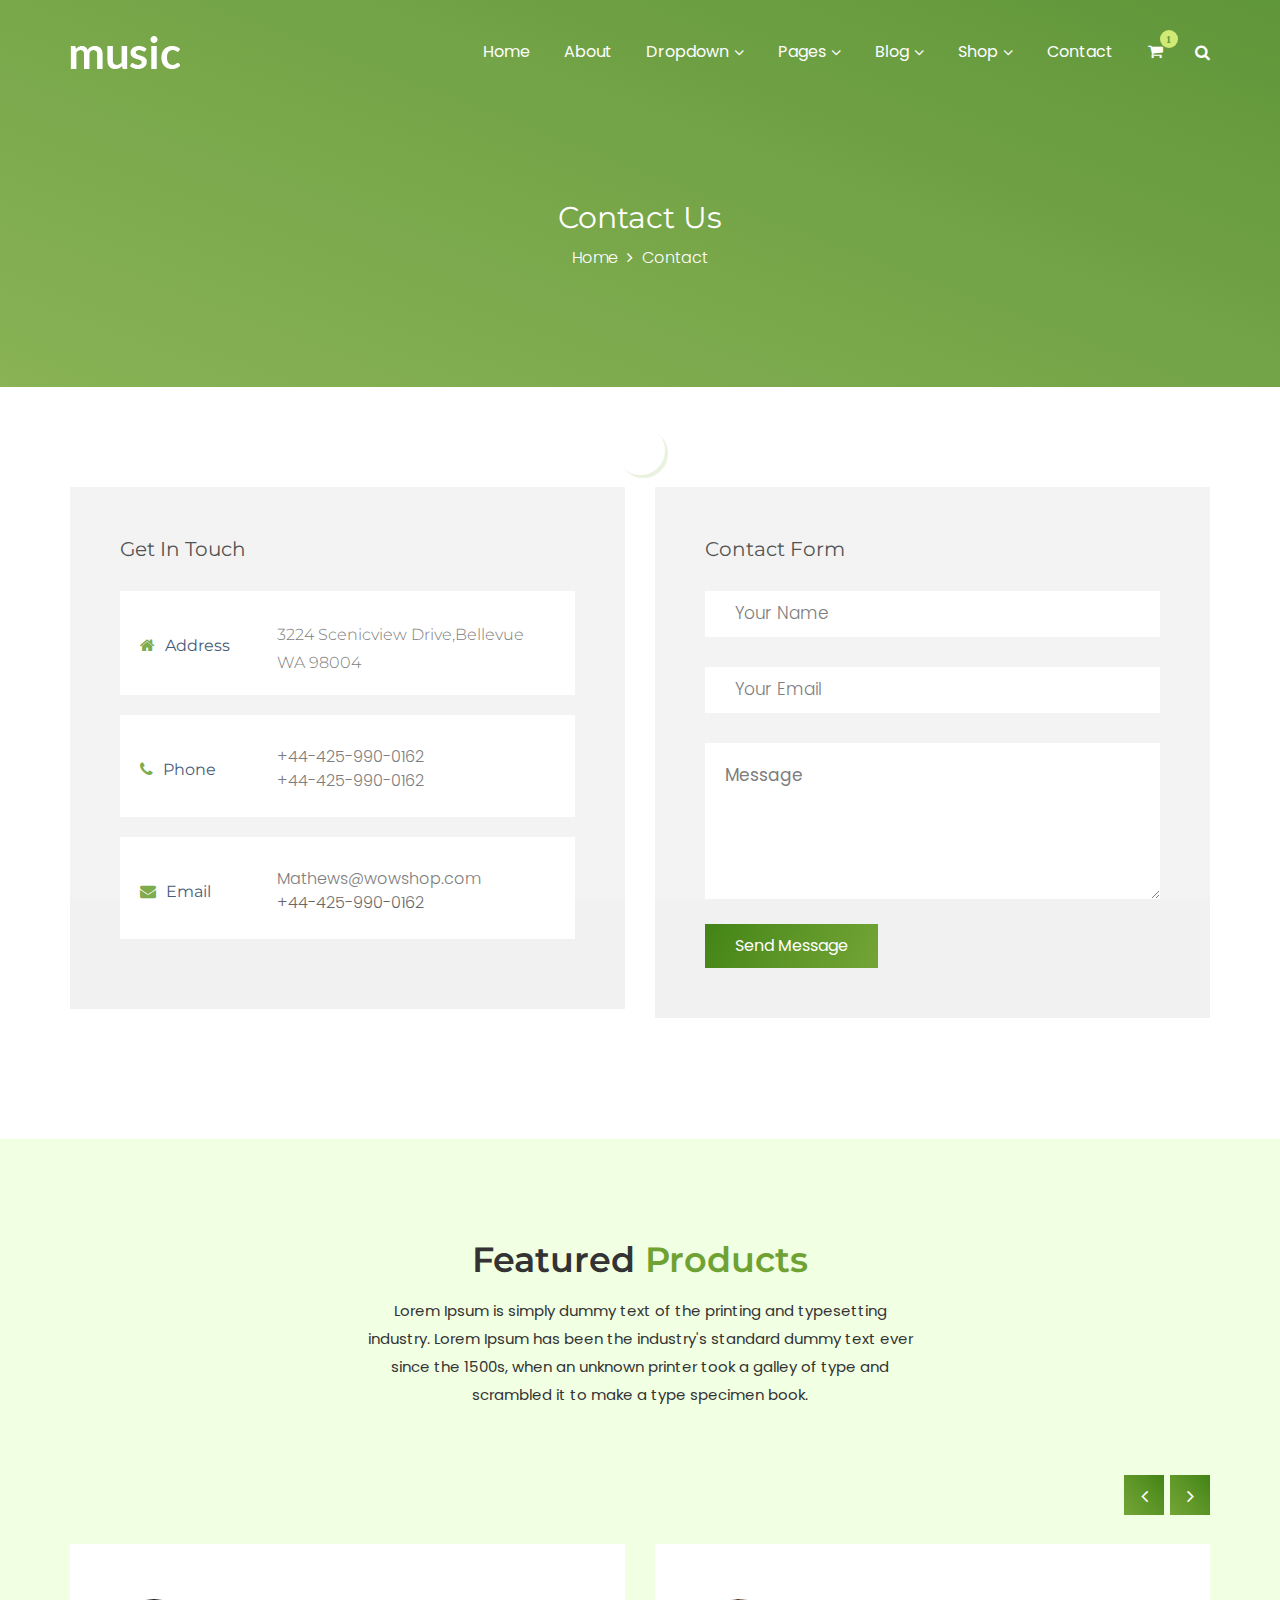
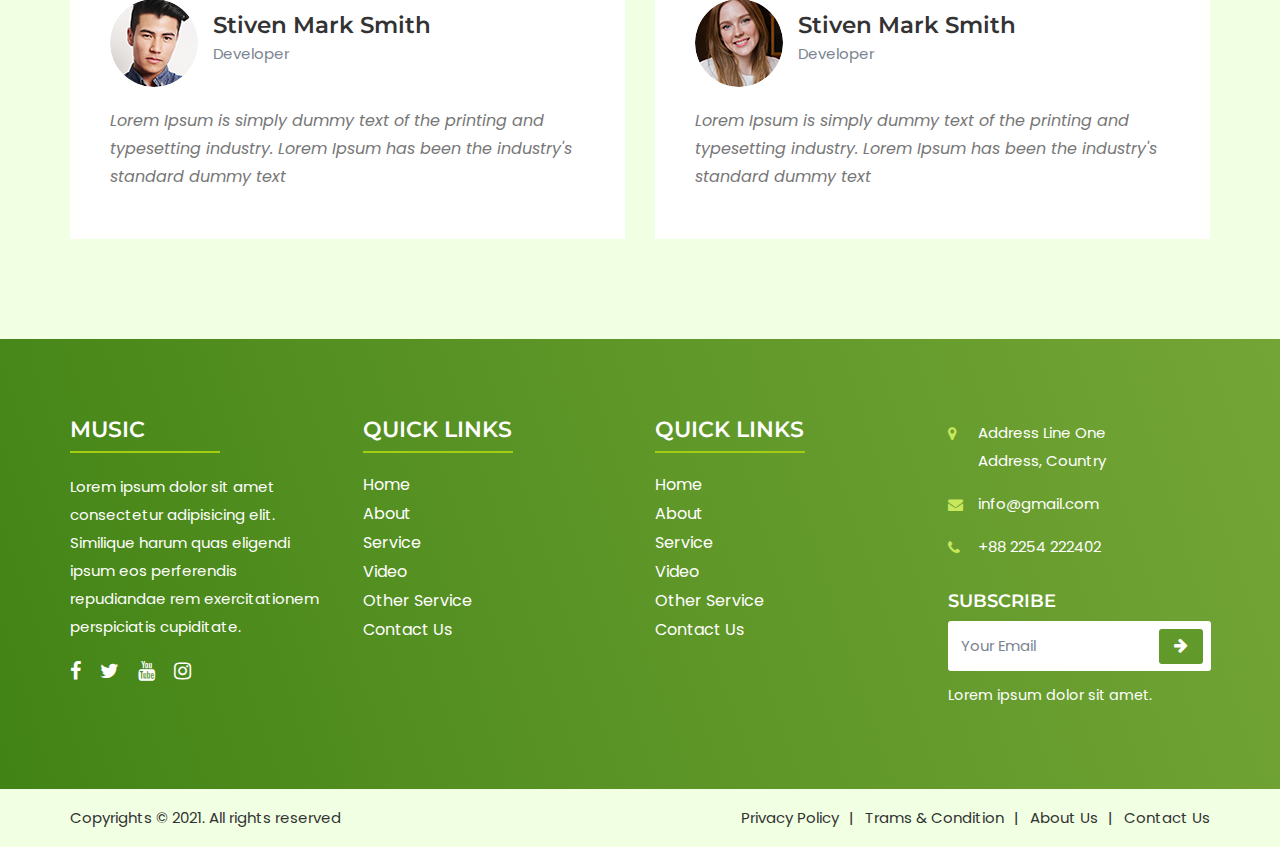
<file: contact.html>
<!DOCTYPE html>
<html lang="en">
    <head>
        <meta charset="utf-8">
        <meta http-equiv="x-ua-compatible" content="ie=edge">
        <title>Music - HTML5 Template for Startup</title>
        <meta name="description" content="">
        <meta name="viewport" content="width=device-width, initial-scale=1.0">

        <!-- Favicon Icon -->
        <link rel="icon"  type="image/png" href="images/favicon.png">

        <!-- CSS here -->
        <link rel="stylesheet" href="css/bootstrap.min.css">
        <link rel="stylesheet" href="css/font-awesome.min.css">
        <link rel="stylesheet" href="css/owl.carousel.min.css">
        <link rel="stylesheet" href="css/icofont.min.css">
        <link rel="stylesheet" href="css/animate.min.css">
        <link rel="stylesheet" href="css/aos.css">
        <link rel="stylesheet" href="css/meanmenu.css">
        <link rel="stylesheet" href="css/default.css">
        <link rel="stylesheet" href="style.css">
        <link rel="stylesheet" href="css/responsive.css">
    </head>
    <body>

        <!-- Preloader Start -->
        <div class="preloader">
            <div class="cssload-container">
                <div class="cssload-zenith"></div>
            </div>
        </div>
        <!-- Preloader End -->

        <!-- Header -->
        <header>
            <div id="header-sticky" class="header-area transparent-header">
                <div class="container">
                    <div class="row align-items-center">
                        <div class="col-xl-2 col-lg-2">
                            <div class="logo">
                                <a href="index.html"><img src="images/logo.png" alt=""></a>
                            </div>
                        </div>
                        <div class="col-xl-9 col-lg-9">
                            <div class="main-menu text-right">
                                <nav id="mobile-menu">
                                    <ul>
                                        <li><a href="index.html">Home</a></li>
                                        <li><a href="about.html">About</a></li>
                                        <li class="has-dropdown">
                                            <a href="#">Dropdown</a>
                                            <ul class="submenu">
                                                <li><a href="#">Menu List 1</a></li>
                                                <li><a href="#">Menu List 2</a></li>
                                                <li class="menu-item-has-children">
                                                    <a href="#">Menu List 3</a>
                                                    <ul class="submenu">
                                                        <li><a href="#">Menu List 1</a></li>
                                                        <li><a href="#">Menu List 2</a></li>
                                                        <li><a href="#">Menu List 3</a></li>
                                                        <li><a href="#">Menu List 4</a></li>
                                                        <li><a href="#">Menu List 5</a></li>
                                                        <li><a href="#">Menu List 6</a></li>
                                                        <li><a href="#">Menu List 7</a></li>
                                                    </ul>
                                                </li>
                                                <li><a href="#">Menu List 4</a></li>
                                                <li><a href="#">Menu List 5</a></li>
                                                <li><a href="#">Menu List 6</a></li>
                                                <li><a href="#">Menu List 7</a></li>
                                            </ul>
                                        </li>
                                        <li class="has-dropdown">
                                            <a href="#">Pages</a>
                                            <ul class="submenu">
                                                <li><a href="404.html">404 Page</a></li>
                                            </ul>
                                        </li>
                                        <li class="has-dropdown">
                                            <a href="#">Blog</a>
                                            <ul class="submenu">
                                                <li><a href="blog.html">Blog Page</a></li>
                                                <li><a href="single-blog.html">Single Blog</a></li>
                                            </ul>
                                        </li>
                                        <li class="has-dropdown">
                                            <a href="#">Shop</a>
                                            <ul class="submenu">
                                                <li><a href="shop.html">Shop Page</a></li>
                                                <li><a href="single-shop.html">Single Shop Page</a></li>
                                                <li><a href="checkout.html">Checkout Page</a></li>
                                                <li><a href="cart.html">Cart Page</a></li>
                                            </ul>
                                        </li>
                                        <li><a href="contact.html">Contact</a></li>
                                    </ul>
                                </nav>
                            </div>
                            <div class="mobile-menu"></div>
                        </div>
                        <div class="col-xl-1 col-lg-1 d-none d-lg-block">
                            <div class="header-right d-flex justify-content-between align-items-center">
                                <div class="header-cart">
                                    <span>
                                        <i class="fa fa-shopping-cart"></i>
                                    </span>
                                </div>
                                <div class="header-search text-right">
                                    <span class="search-trigger"><i class="fa fa-search"></i></span>

                                    <div class="header-search-form">
                                        <form class="search-form" action="index.html">
                                            <input id="header-search" type="text" placeholder="Search Here" autocomplete="off">
                                            <input class="search-btn" type="submit" id="header-search-top" value="Search">
                                        </form>
                                    </div>
                                </div>
                            </div>
                        </div>
                    </div>
                </div>
            </div>
        </header>
        <!-- Header End -->

        <main>

            <!-- broadcamp area start-->
            <section class="broadcamp-area broadcamp-bg pt-200 pb-100">
                <div class="container">
                    <div class="row">
                        <div class="col-xl-12 text-center">
                            <div class="broadcamp-text">
                                <h2>Contact Us</h2>
                                <p>
                                    <a href="index.html">Home</a>
                                    <span><i class="fa fa-angle-right"></i></span> Contact
                                </p>
                            </div>
                        </div>
                    </div>
                </div>
            </section>
            <!-- broadcamp area end-->

            <!-- contact area start -->
            <div class="contact-area section-padding">
                <div class="container">
                    <div class="row">
                        <div class="col-xl-6 col-lg-6 mb-30 col-md-12 wow fadeInLeft">
                            <div class="contact-left-address">
                                <h4 class="contact-title-cta">Get In Touch</h4>
                                <div class="contact-left-single">
                                    <div class="contact-left-icon">
                                        <h5><i class="fa fa-home"></i>Address</h5>
                                    </div>
                                    <div class="contact-left-text">
                                        <h4>3224 Scenicview Drive,Bellevue <br>WA 98004</h4>
                                    </div>
                                </div>
                                <div class="contact-left-single cta">
                                    <div class="contact-left-icon">
                                        <h5><i class="fa fa-phone"></i>Phone</h5>
                                    </div>
                                    <div class="contact-left-text">
                                        <a href="tel:+444259900162">+44-425-990-0162</a>
                                        <br>
                                        <a href="tel:+444259900162">+44-425-990-0162</a>
                                    </div>
                                </div>
                                <div class="contact-left-single cta">
                                    <div class="contact-left-icon">
                                        <h5><i class="fa fa-envelope"></i>Email</h5>
                                    </div>
                                    <div class="contact-left-text">
                                        <a href="mailto:Mathews@wowshop.com">Mathews@wowshop.com</a>
                                        <br>
                                        <a href="mailto:+444259900162">+44-425-990-0162</a>
                                    </div>
                                </div>
                            </div>
                        </div>
                        <div class="col-xl-6 col-lg-6 col-md-12 wow fadeInUp">
                            <div class="contact-form-right">
                                <form action="contact.php">
                                    <h4 class="contact-title-cta">Contact Form</h4>
                                    <input type="text" placeholder="Your Name">
                                    <input type="email" placeholder="Your Email">
                                    <textarea placeholder="Message"></textarea>
                                    <input type="submit" value="Send Message">
                                </form>
                            </div>
                        </div>
                    </div>
                </div>
            </div>
            <!-- contact area end -->

            <!-- client testimonial -->
            <section class="client_testimonial pb-100 pt-100">
                <div class="container">
                    <div class="row">
                        <div class="col-xl-6 offset-xl-3 col-lg-6 offset-lg-3 col-md-8 offset-md-2">
                            <div class="section-title text-center mb-135">
                                <h3>Featured <span>Products</span></h3>
                                <p>Lorem Ipsum is simply dummy text of the printing and typesetting industry. Lorem Ipsum has been the industry's standard dummy text ever since the 1500s, when an unknown printer took a galley of type and scrambled it to make a type specimen book.</p>
                            </div>
                        </div>
                    </div>
                    <div class="row">
                        <div class="col-xl-12 col-lg-12">
                            <div class="testimonials-active owl-carousel">
                                <div class="single-testimonial">
                                    <div class="client-wrapper d-flex">
                                        <img src="images/headphone_09.png" alt="">
                                        <div class="client-info">
                                            <h3>Stiven Mark Smith</h3>
                                            <p>Developer</p>
                                        </div>
                                    </div>
                                    <div class="client-text">
                                        <p>Lorem Ipsum is simply dummy text of the printing and typesetting industry.
                                        Lorem Ipsum has been the industry's standard dummy text </p>
                                    </div>
                                </div>

                                <div class="single-testimonial">
                                    <div class="client-wrapper d-flex">
                                        <img src="images/headphone_10.png" alt="">
                                        <div class="client-info">
                                            <h3>Stiven Mark Smith</h3>
                                            <p>Developer</p>
                                        </div>
                                    </div>
                                    <div class="client-text">
                                        <p>Lorem Ipsum is simply dummy text of the printing and typesetting industry.
                                        Lorem Ipsum has been the industry's standard dummy text </p>
                                    </div>
                                </div>

                                <div class="single-testimonial">
                                    <div class="client-wrapper d-flex">
                                        <img src="images/headphone_09.png" alt="">
                                        <div class="client-info">
                                            <h3>Stiven Mark Smith</h3>
                                            <p>Developer</p>
                                        </div>
                                    </div>
                                    <div class="client-text">
                                        <p>Lorem Ipsum is simply dummy text of the printing and typesetting industry.
                                        Lorem Ipsum has been the industry's standard dummy text </p>
                                    </div>
                                </div>
                            </div>
                        </div>
                    </div>
                </div>
            </section>

        </main>

        <!-- Footer Start -->
        <div class="footer-area">
            <div class="container">
                <div class="row">
                    <div class="col-lg-3 col-md-6 mb-50">
                        <div class="footer-wid">
                            <h3>Music</h3>
                            <p>Lorem ipsum dolor sit amet consectetur adipisicing elit. Similique harum quas eligendi ipsum eos perferendis repudiandae rem exercitationem perspiciatis cupiditate.</p>
                            <div class="social-links">
                                <a href=""><i class="fa fa-facebook"></i></a>
                                <a href=""><i class="fa fa-twitter"></i></a>
                                <a href=""><i class="fa fa-youtube"></i></a>
                                <a href=""><i class="fa fa-instagram"></i></a>
                            </div>
                        </div>
                    </div>
                    <div class="col-lg-3 col-md-6 mb-50">
                        <div class="footer-wid">
                            <h3>Quick LInks</h3>
                            <ul>
                                <li><a href="#">Home</a></li>
                                <li><a href="#">About</a></li>
                                <li><a href="#">Service</a></li>
                                <li><a href="#">Video</a></li>
                                <li><a href="#">Other Service</a></li>
                                <li><a href="#">Contact Us</a></li>
                            </ul>
                        </div>
                    </div>
                    <div class="col-lg-3 col-md-6 mb-50">
                        <div class="footer-wid">
                            <h3>Quick LInks</h3>
                            <ul>
                                <li><a href="#">Home</a></li>
                                <li><a href="#">About</a></li>
                                <li><a href="#">Service</a></li>
                                <li><a href="#">Video</a></li>
                                <li><a href="#">Other Service</a></li>
                                <li><a href="#">Contact Us</a></li>
                            </ul>
                        </div>
                    </div>
                    <div class="col-lg-3 col-md-6 mb-50">
                        <div class="footer-wid">
                            <p class="contact-info"><i class="fa fa-map-marker"></i> Address Line One<br> Address, Country</p>
                            <p class="contact-info"><i class="fa fa-envelope"></i> <a href="mailto:info@gmail.com">info@gmail.com</a></p>
                            <p class="contact-info"><i class="fa fa-phone"></i> <a href="tel:0156456221">+88 2254 222402</a></p>
                            <div class="footer-subscribtion-form">
                                <h4>Subscribe</h4>
                                <div class="footer_subscribtion_box">
                                    <input type="email" class="input" placeholder="Your Email">
                                    <div class="subs_btn">
                                        <span><i class="fa fa-arrow-right"></i></span>
                                    </div>
                                </div>
                                <p>Lorem ipsum dolor sit amet.</p>
                            </div>
                        </div>
                    </div>
                </div>
            </div>
        </div>
        <!-- Footer End -->

        <!-- Copyright Start -->
        <div class="copyright-area">
            <div class="container">
                <div class="row align-items-center">
                    <div class="col-lg-5 col-md-12 col-sm-12">
                        <div class="copyright-left">
                            <p>Copyrights © 2021. All rights reserved</p>
                        </div> 
                    </div>
                    <div class="col-lg-7 col-md-12 col-sm-12 text-right">
                        <div class="copyright-right">
                            <ul>
                                <li class="a">Privacy Policy</li>
                                <li class="a">Trams & Condition</li>
                                <li class="a">About Us</li>
                                <li class="a">Contact Us</li>
                            </ul>
                        </div>
                    </div>
                </div>
            </div>
        </div>
        <!-- Copyright End -->
        
        <!-- JS here -->
        <script src="js/vendor/jquery-1.12.4.min.js"></script>
        <script src="js/popper.min.js"></script>
        <script src="js/bootstrap.min.js"></script>
        <script src="js/jquery.scrollUp.min.js"></script>
        <script src="js/wow.min.js"></script>
        <script src="js/aos.js"></script>
        <script src="js/owl.carousel.min.js"></script>
        <script src="js/jquery.meanmenu.min.js"></script>
        <script src="js/main.js"></script>
    </body>
</html>
</file>
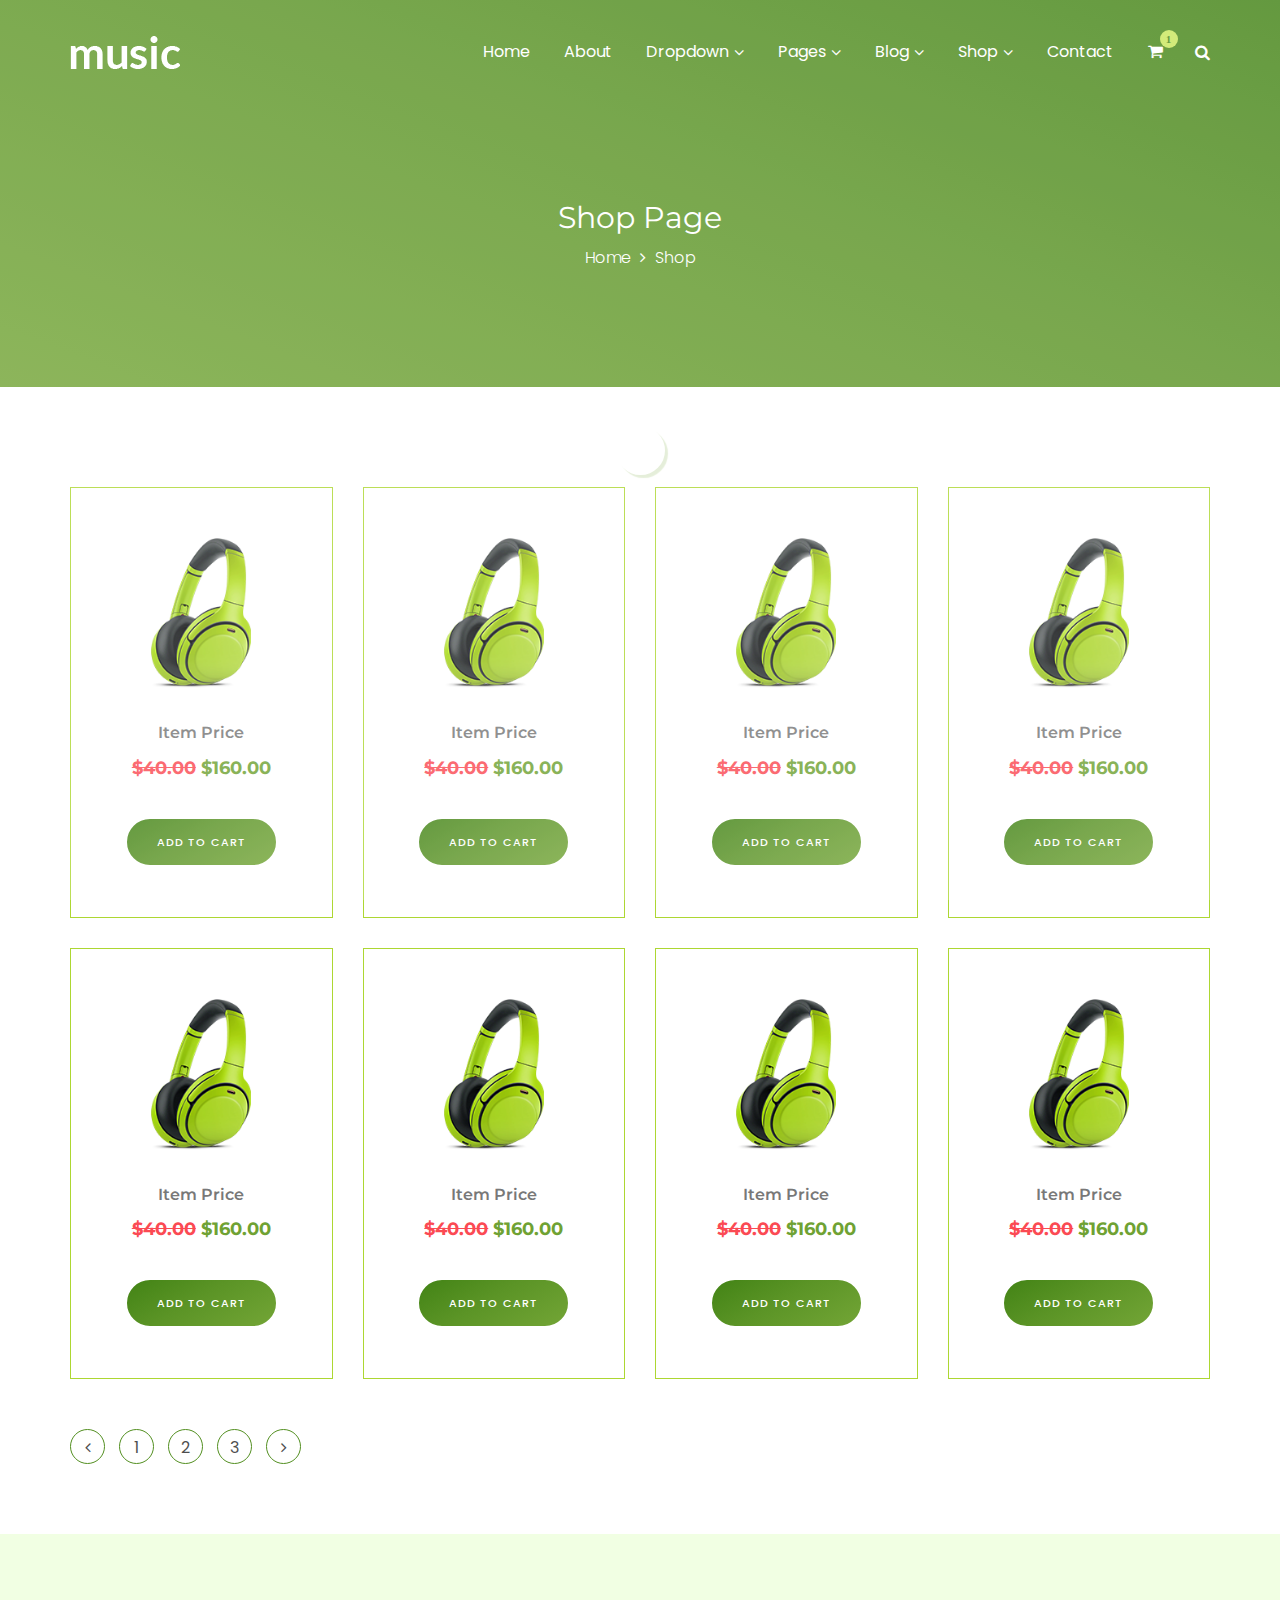
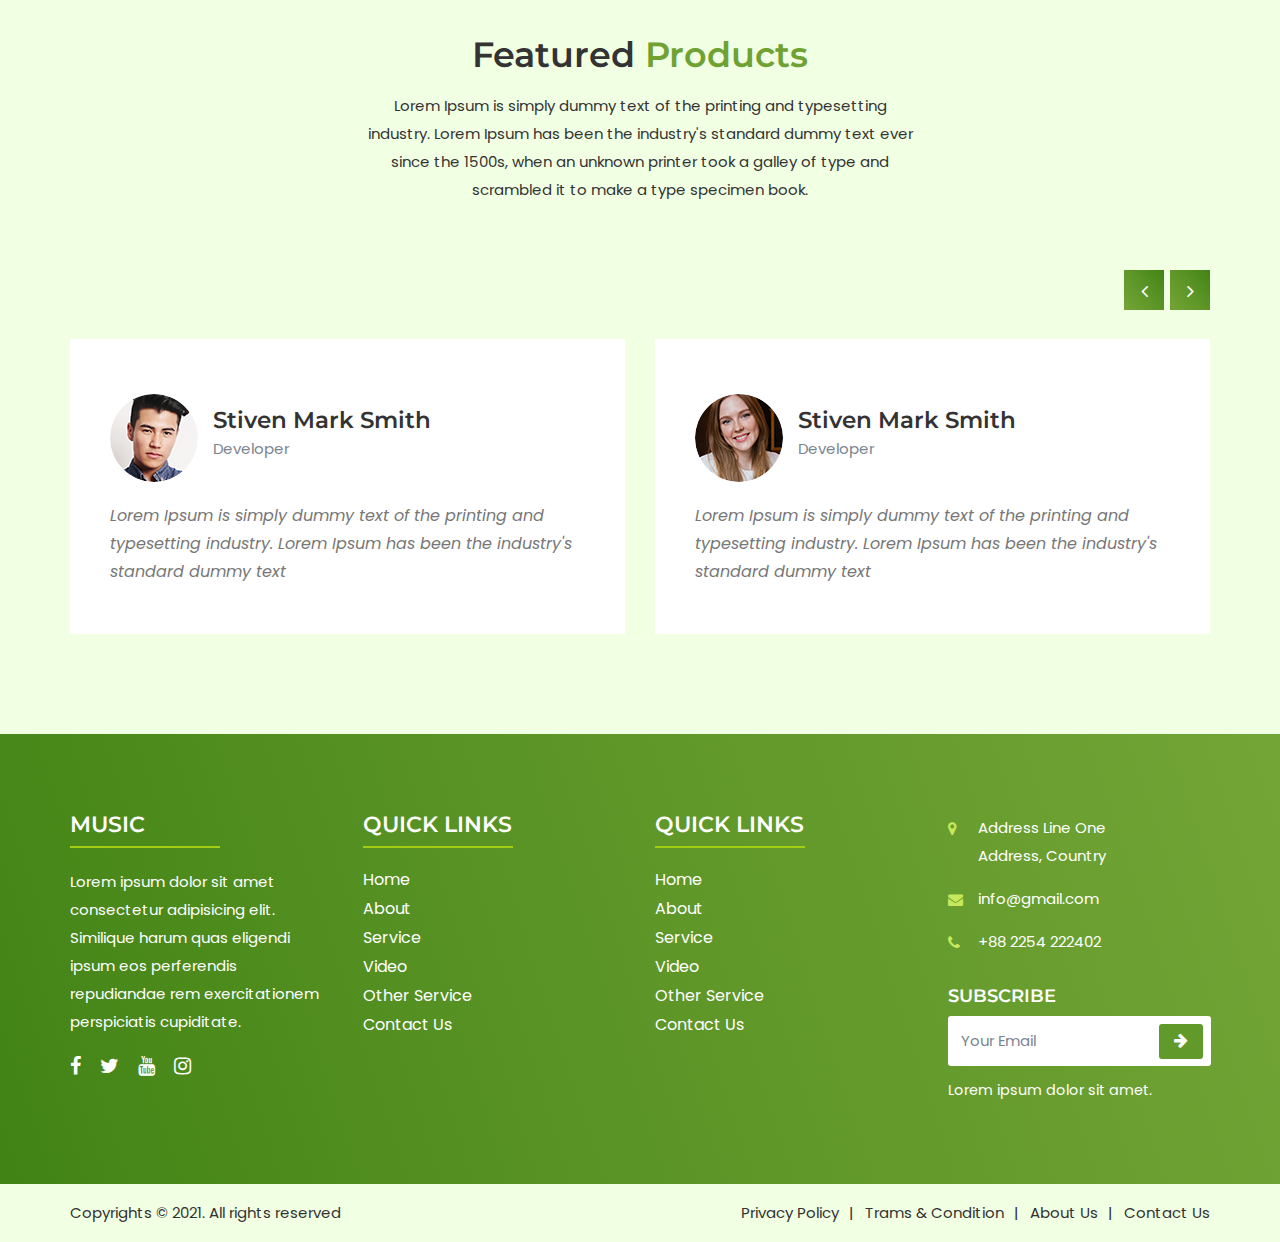
<file: shop.html>
<!DOCTYPE html>
<html lang="en">
    <head>
        <meta charset="utf-8">
        <meta http-equiv="x-ua-compatible" content="ie=edge">
        <title>Music - HTML5 Template for Startup</title>
        <meta name="description" content="">
        <meta name="viewport" content="width=device-width, initial-scale=1.0">

        <!-- Favicon Icon -->
        <link rel="icon"  type="image/png" href="images/favicon.png">

        <!-- CSS here -->
        <link rel="stylesheet" href="css/bootstrap.min.css">
        <link rel="stylesheet" href="css/font-awesome.min.css">
        <link rel="stylesheet" href="css/owl.carousel.min.css">
        <link rel="stylesheet" href="css/icofont.min.css">
        <link rel="stylesheet" href="css/animate.min.css">
        <link rel="stylesheet" href="css/aos.css">
        <link rel="stylesheet" href="css/meanmenu.css">
        <link rel="stylesheet" href="css/default.css">
        <link rel="stylesheet" href="style.css">
        <link rel="stylesheet" href="css/responsive.css">
    </head>
    <body>

        <!-- Preloader Start -->
        <div class="preloader">
            <div class="cssload-container">
                <div class="cssload-zenith"></div>
            </div>
        </div>
        <!-- Preloader End -->

        <!-- Header -->
        <header>
            <div id="header-sticky" class="header-area transparent-header">
                <div class="container">
                    <div class="row align-items-center">
                        <div class="col-xl-2 col-lg-2">
                            <div class="logo">
                                <a href="index.html"><img src="images/logo.png" alt=""></a>
                            </div>
                        </div>
                        <div class="col-xl-9 col-lg-9">
                            <div class="main-menu text-right">
                                <nav id="mobile-menu">
                                    <ul>
                                        <li><a href="index.html">Home</a></li>
                                        <li><a href="about.html">About</a></li>
                                        <li class="has-dropdown">
                                            <a href="#">Dropdown</a>
                                            <ul class="submenu">
                                                <li><a href="#">Menu List 1</a></li>
                                                <li><a href="#">Menu List 2</a></li>
                                                <li class="menu-item-has-children">
                                                    <a href="#">Menu List 3</a>
                                                    <ul class="submenu">
                                                        <li><a href="#">Menu List 1</a></li>
                                                        <li><a href="#">Menu List 2</a></li>
                                                        <li><a href="#">Menu List 3</a></li>
                                                        <li><a href="#">Menu List 4</a></li>
                                                        <li><a href="#">Menu List 5</a></li>
                                                        <li><a href="#">Menu List 6</a></li>
                                                        <li><a href="#">Menu List 7</a></li>
                                                    </ul>
                                                </li>
                                                <li><a href="#">Menu List 4</a></li>
                                                <li><a href="#">Menu List 5</a></li>
                                                <li><a href="#">Menu List 6</a></li>
                                                <li><a href="#">Menu List 7</a></li>
                                            </ul>
                                        </li>
                                        <li class="has-dropdown">
                                            <a href="#">Pages</a>
                                            <ul class="submenu">
                                                <li><a href="404.html">404 Page</a></li>
                                            </ul>
                                        </li>
                                        <li class="has-dropdown">
                                            <a href="#">Blog</a>
                                            <ul class="submenu">
                                                <li><a href="blog.html">Blog Page</a></li>
                                                <li><a href="single-blog.html">Single Blog</a></li>
                                            </ul>
                                        </li>
                                        <li class="has-dropdown">
                                            <a href="#">Shop</a>
                                            <ul class="submenu">
                                                <li><a href="shop.html">Shop Page</a></li>
                                                <li><a href="single-shop.html">Single Shop Page</a></li>
                                                <li><a href="checkout.html">Checkout Page</a></li>
                                                <li><a href="cart.html">Cart Page</a></li>
                                            </ul>
                                        </li>
                                        <li><a href="contact.html">Contact</a></li>
                                    </ul>
                                </nav>
                            </div>
                            <div class="mobile-menu"></div>
                        </div>
                        <div class="col-xl-1 col-lg-1 d-none d-lg-block">
                            <div class="header-right d-flex justify-content-between align-items-center">
                                <div class="header-cart">
                                    <span>
                                        <i class="fa fa-shopping-cart"></i>
                                    </span>
                                </div>
                                <div class="header-search text-right">
                                    <span class="search-trigger"><i class="fa fa-search"></i></span>

                                    <div class="header-search-form">
                                        <form class="search-form" action="index.html">
                                            <input id="header-search" type="text" placeholder="Search Here" autocomplete="off">
                                            <input class="search-btn" type="submit" id="header-search-top" value="Search">
                                        </form>
                                    </div>
                                </div>
                            </div>
                        </div>
                    </div>
                </div>
            </div>
        </header>
        <!-- Header End -->

        <main>

            <!-- broadcamp area start-->
            <section class="broadcamp-area broadcamp-bg pt-200 pb-100">
                <div class="container">
                    <div class="row">
                        <div class="col-xl-12 text-center">
                            <div class="broadcamp-text">
                                <h2>Shop Page</h2>
                                <p>
                                    <a href="index.html">Home</a>
                                    <span><i class="fa fa-angle-right"></i></span> Shop
                                </p>
                            </div>
                        </div>
                    </div>
                </div>
            </section>
            <!-- broadcamp area end-->

            <!-- Shop Area start -->
            <section class="shop_area pt-100 pb-70">
                <div class="container">
                    <div class="row wow fadeInUp">
                        <div class="col-xl-3 col-lg-4 col-md-6 mb-30">
                            <div class="shop-single-product">
                                <img src="images/headphone_07.png" alt="">
                                <div class="product_meta">
                                    <h2>Item Price</h2>
                                    <p><span>$40.00</span> $160.00</p>
                                </div>
                                <div class="product_btn">
                                    <a href="single-shop.html" class="cmn-btn product_btn">Add to Cart</a>
                                </div>
                            </div>
                        </div>

                        <div class="col-xl-3 col-lg-4 col-md-6 mb-30">
                            <div class="shop-single-product">
                                <img src="images/headphone_07.png" alt="">
                                <div class="product_meta">
                                    <h2>Item Price</h2>
                                    <p><span>$40.00</span> $160.00</p>
                                </div>
                                <div class="product_btn">
                                    <a href="single-shop.html" class="cmn-btn product_btn">Add to Cart</a>
                                </div>
                            </div>
                        </div>

                        <div class="col-xl-3 col-lg-4 col-md-6 mb-30">
                            <div class="shop-single-product">
                                <img src="images/headphone_07.png" alt="">
                                <div class="product_meta">
                                    <h2>Item Price</h2>
                                    <p><span>$40.00</span> $160.00</p>
                                </div>
                                <div class="product_btn">
                                    <a href="single-shop.html" class="cmn-btn product_btn">Add to Cart</a>
                                </div>
                            </div>
                        </div>

                        <div class="col-xl-3 col-lg-4 col-md-6 mb-30">
                            <div class="shop-single-product">
                                <img src="images/headphone_07.png" alt="">
                                <div class="product_meta">
                                    <h2>Item Price</h2>
                                    <p><span>$40.00</span> $160.00</p>
                                </div>
                                <div class="product_btn">
                                    <a href="single-shop.html" class="cmn-btn product_btn">Add to Cart</a>
                                </div>
                            </div>
                        </div>

                        <div class="col-xl-3 col-lg-4 col-md-6 mb-30">
                            <div class="shop-single-product">
                                <img src="images/headphone_07.png" alt="">
                                <div class="product_meta">
                                    <h2>Item Price</h2>
                                    <p><span>$40.00</span> $160.00</p>
                                </div>
                                <div class="product_btn">
                                    <a href="single-shop.html" class="cmn-btn product_btn">Add to Cart</a>
                                </div>
                            </div>
                        </div>

                        <div class="col-xl-3 col-lg-4 col-md-6 mb-30">
                            <div class="shop-single-product">
                                <img src="images/headphone_07.png" alt="">
                                <div class="product_meta">
                                    <h2>Item Price</h2>
                                    <p><span>$40.00</span> $160.00</p>
                                </div>
                                <div class="product_btn">
                                    <a href="single-shop.html" class="cmn-btn product_btn">Add to Cart</a>
                                </div>
                            </div>
                        </div>

                        <div class="col-xl-3 col-lg-4 col-md-6 mb-30">
                            <div class="shop-single-product">
                                <img src="images/headphone_07.png" alt="">
                                <div class="product_meta">
                                    <h2>Item Price</h2>
                                    <p><span>$40.00</span> $160.00</p>
                                </div>
                                <div class="product_btn">
                                    <a href="single-shop.html" class="cmn-btn product_btn">Add to Cart</a>
                                </div>
                            </div>
                        </div>

                        <div class="col-xl-3 col-lg-4 col-md-6 mb-30">
                            <div class="shop-single-product">
                                <img src="images/headphone_07.png" alt="">
                                <div class="product_meta">
                                    <h2>Item Price</h2>
                                    <p><span>$40.00</span> $160.00</p>
                                </div>
                                <div class="product_btn">
                                    <a href="single-shop.html" class="cmn-btn product_btn">Add to Cart</a>
                                </div>
                            </div>
                        </div>
                    </div>


                    <div class="row">
                        <div class="col-md-12">
                            <div class="shop-pagination cta">
                                <ul class="pagination">
                                    <li class="page-item"><a class="page-link" href="#"><i class="fa fa-angle-left"></i></a></li>
                                    <li class="page-item"><a class="page-link" href="#">1</a></li>
                                    <li class="page-item"><a class="page-link" href="#">2</a></li>
                                    <li class="page-item"><a class="page-link" href="#">3</a></li>
                                    <li class="page-item"><a class="page-link" href="#"><i class="fa fa-angle-right"></i></a></li>
                                </ul>
                            </div>
                        </div>
                    </div>
                </div>
            </section>
            <!-- Shop Area End -->

            <!-- client testimonial -->
            <section class="client_testimonial pb-100 pt-100">
                <div class="container">
                    <div class="row">
                        <div class="col-xl-6 offset-xl-3 col-lg-6 offset-lg-3 col-md-8 offset-md-2">
                            <div class="section-title text-center mb-135">
                                <h3>Featured <span>Products</span></h3>
                                <p>Lorem Ipsum is simply dummy text of the printing and typesetting industry. Lorem Ipsum has been the industry's standard dummy text ever since the 1500s, when an unknown printer took a galley of type and scrambled it to make a type specimen book.</p>
                            </div>
                        </div>
                    </div>
                    <div class="row">
                        <div class="col-xl-12 col-lg-12">
                            <div class="testimonials-active owl-carousel">
                                <div class="single-testimonial">
                                    <div class="client-wrapper d-flex">
                                        <img src="images/headphone_09.png" alt="">
                                        <div class="client-info">
                                            <h3>Stiven Mark Smith</h3>
                                            <p>Developer</p>
                                        </div>
                                    </div>
                                    <div class="client-text">
                                        <p>Lorem Ipsum is simply dummy text of the printing and typesetting industry.
                                        Lorem Ipsum has been the industry's standard dummy text </p>
                                    </div>
                                </div>

                                <div class="single-testimonial">
                                    <div class="client-wrapper d-flex">
                                        <img src="images/headphone_10.png" alt="">
                                        <div class="client-info">
                                            <h3>Stiven Mark Smith</h3>
                                            <p>Developer</p>
                                        </div>
                                    </div>
                                    <div class="client-text">
                                        <p>Lorem Ipsum is simply dummy text of the printing and typesetting industry.
                                        Lorem Ipsum has been the industry's standard dummy text </p>
                                    </div>
                                </div>

                                <div class="single-testimonial">
                                    <div class="client-wrapper d-flex">
                                        <img src="images/headphone_09.png" alt="">
                                        <div class="client-info">
                                            <h3>Stiven Mark Smith</h3>
                                            <p>Developer</p>
                                        </div>
                                    </div>
                                    <div class="client-text">
                                        <p>Lorem Ipsum is simply dummy text of the printing and typesetting industry.
                                        Lorem Ipsum has been the industry's standard dummy text </p>
                                    </div>
                                </div>
                            </div>
                        </div>
                    </div>
                </div>
            </section>

        </main>

        <!-- Footer Start -->
        <div class="footer-area">
            <div class="container">
                <div class="row">
                    <div class="col-lg-3 col-md-6 mb-50">
                        <div class="footer-wid">
                            <h3>Music</h3>
                            <p>Lorem ipsum dolor sit amet consectetur adipisicing elit. Similique harum quas eligendi ipsum eos perferendis repudiandae rem exercitationem perspiciatis cupiditate.</p>
                            <div class="social-links">
                                <a href=""><i class="fa fa-facebook"></i></a>
                                <a href=""><i class="fa fa-twitter"></i></a>
                                <a href=""><i class="fa fa-youtube"></i></a>
                                <a href=""><i class="fa fa-instagram"></i></a>
                            </div>
                        </div>
                    </div>
                    <div class="col-lg-3 col-md-6 mb-50">
                        <div class="footer-wid">
                            <h3>Quick LInks</h3>
                            <ul>
                                <li><a href="#">Home</a></li>
                                <li><a href="#">About</a></li>
                                <li><a href="#">Service</a></li>
                                <li><a href="#">Video</a></li>
                                <li><a href="#">Other Service</a></li>
                                <li><a href="#">Contact Us</a></li>
                            </ul>
                        </div>
                    </div>
                    <div class="col-lg-3 col-md-6 mb-50">
                        <div class="footer-wid">
                            <h3>Quick LInks</h3>
                            <ul>
                                <li><a href="#">Home</a></li>
                                <li><a href="#">About</a></li>
                                <li><a href="#">Service</a></li>
                                <li><a href="#">Video</a></li>
                                <li><a href="#">Other Service</a></li>
                                <li><a href="#">Contact Us</a></li>
                            </ul>
                        </div>
                    </div>
                    <div class="col-lg-3 col-md-6 mb-50">
                        <div class="footer-wid">
                            <p class="contact-info"><i class="fa fa-map-marker"></i> Address Line One<br> Address, Country</p>
                            <p class="contact-info"><i class="fa fa-envelope"></i> <a href="mailto:info@gmail.com">info@gmail.com</a></p>
                            <p class="contact-info"><i class="fa fa-phone"></i> <a href="tel:0156456221">+88 2254 222402</a></p>
                            <div class="footer-subscribtion-form">
                                <h4>Subscribe</h4>
                                <div class="footer_subscribtion_box">
                                    <input type="email" class="input" placeholder="Your Email">
                                    <div class="subs_btn">
                                        <span><i class="fa fa-arrow-right"></i></span>
                                    </div>
                                </div>
                                <p>Lorem ipsum dolor sit amet.</p>
                            </div>
                        </div>
                    </div>
                </div>
            </div>
        </div>
        <!-- Footer End -->

        <!-- Copyright Start -->
        <div class="copyright-area">
            <div class="container">
                <div class="row align-items-center">
                    <div class="col-lg-5 col-md-12 col-sm-12">
                        <div class="copyright-left">
                            <p>Copyrights © 2021. All rights reserved</p>
                        </div> 
                    </div>
                    <div class="col-lg-7 col-md-12 col-sm-12 text-right">
                        <div class="copyright-right">
                            <ul>
                                <li class="a">Privacy Policy</li>
                                <li class="a">Trams & Condition</li>
                                <li class="a">About Us</li>
                                <li class="a">Contact Us</li>
                            </ul>
                        </div>
                    </div>
                </div>
            </div>
        </div>
        <!-- Copyright End -->

        <!-- JS here -->
        <script src="js/vendor/jquery-1.12.4.min.js"></script>
        <script src="js/popper.min.js"></script>
        <script src="js/bootstrap.min.js"></script>
        <script src="js/jquery.scrollUp.min.js"></script>
        <script src="js/wow.min.js"></script>
        <script src="js/aos.js"></script>
        <script src="js/owl.carousel.min.js"></script>
        <script src="js/jquery.meanmenu.min.js"></script>
        <script src="js/main.js"></script>
    </body>
</html>
</file>
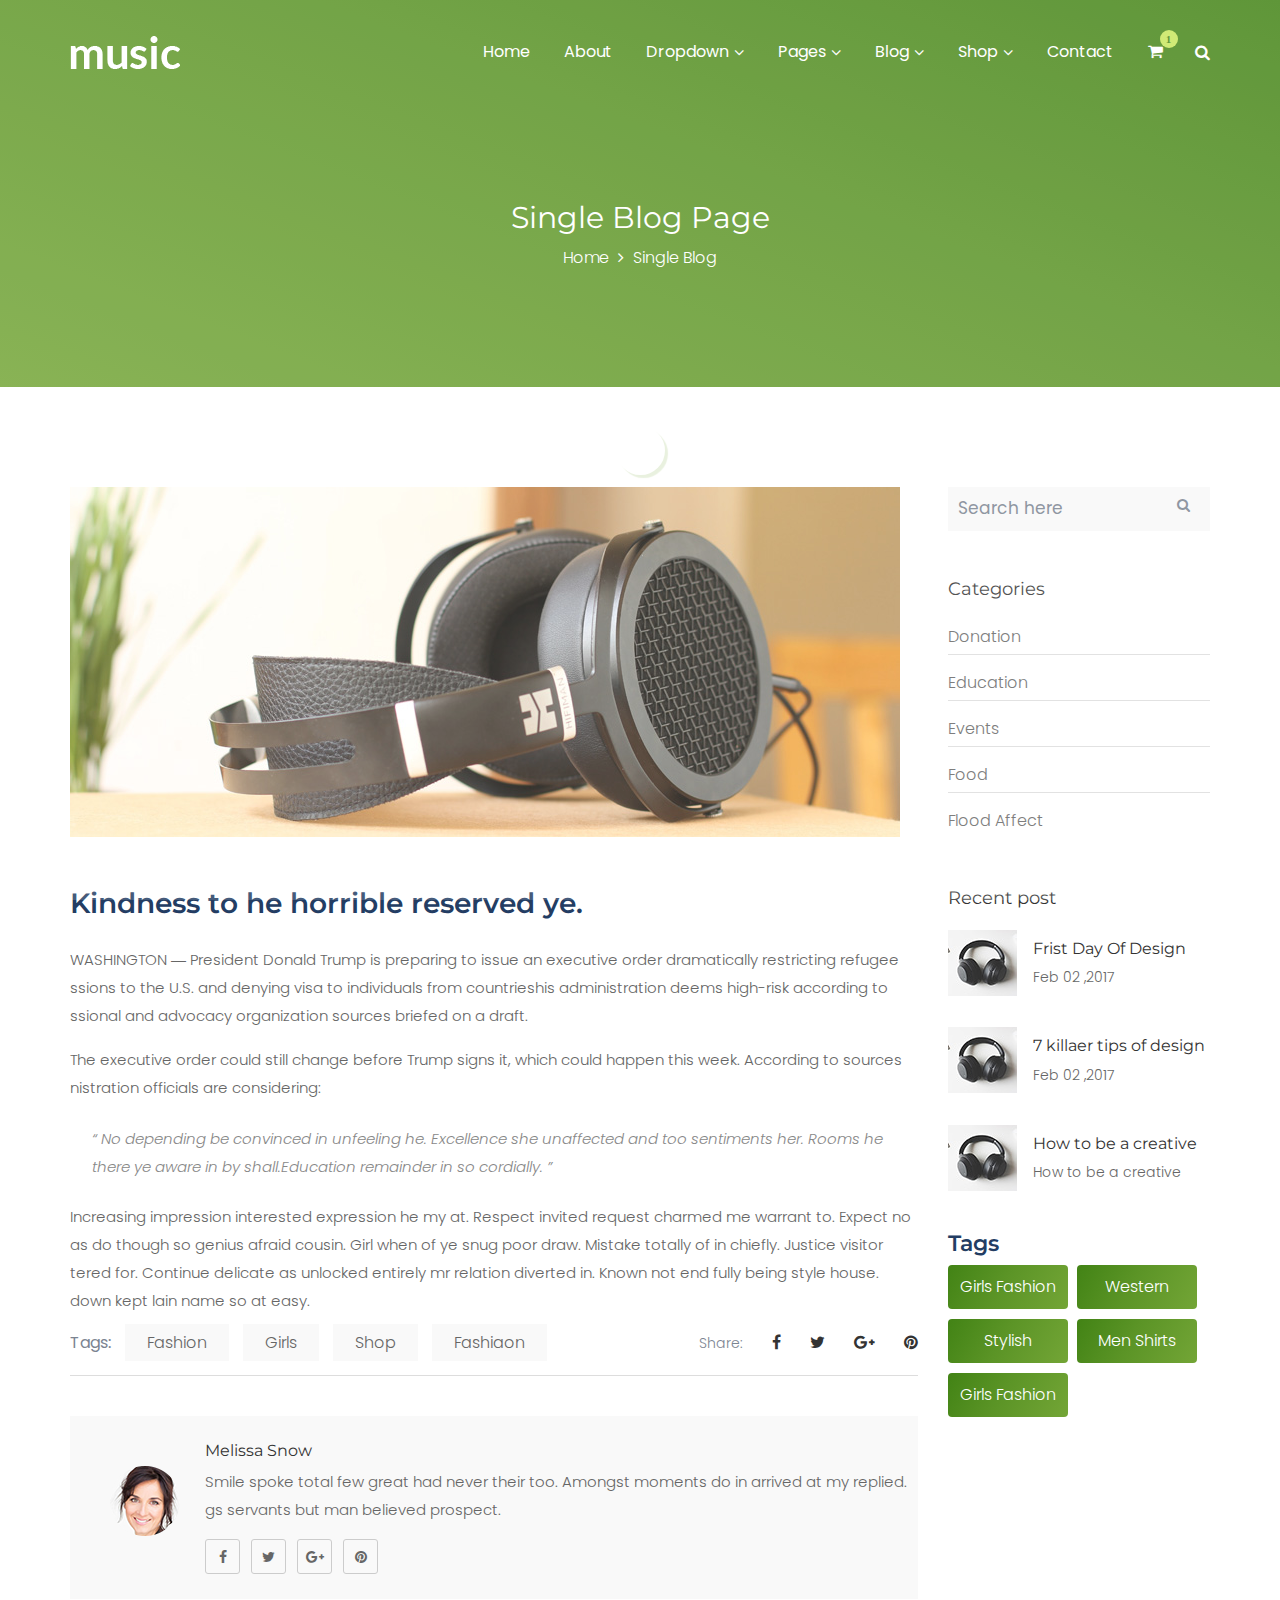
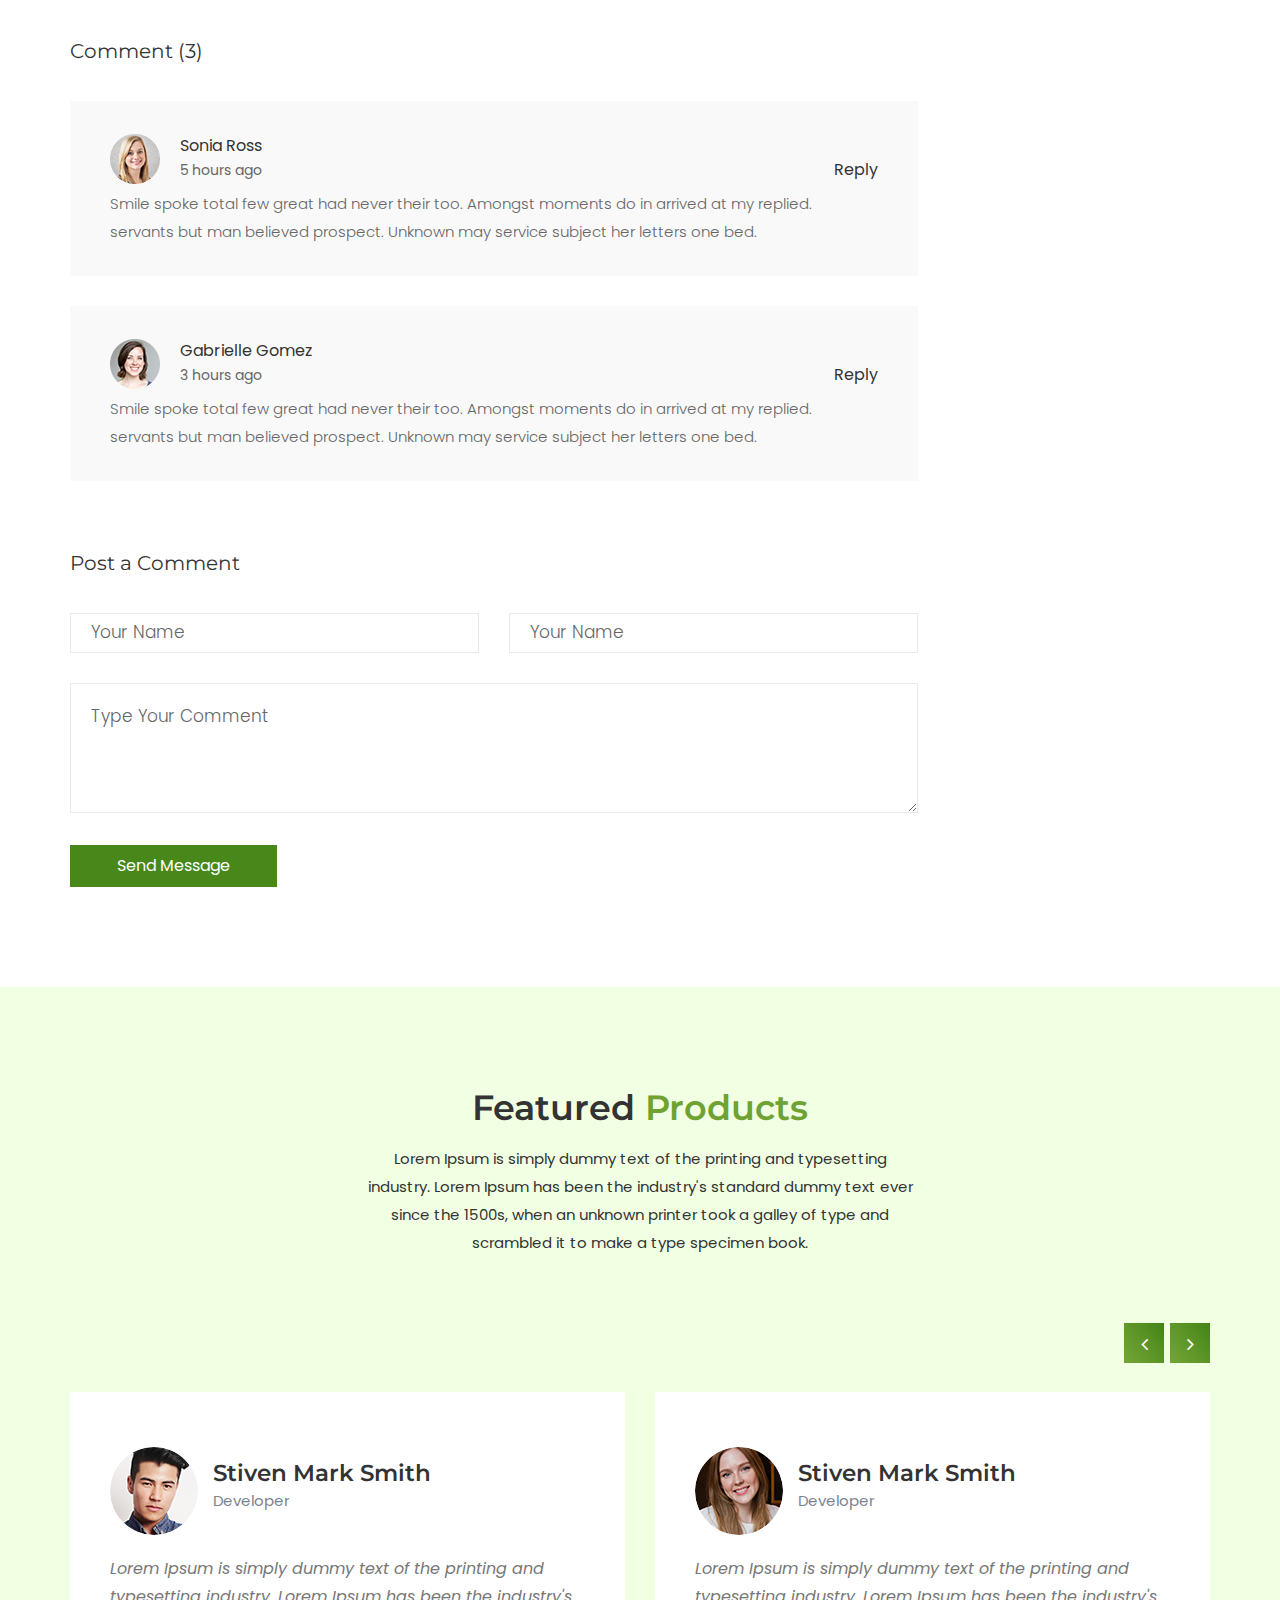
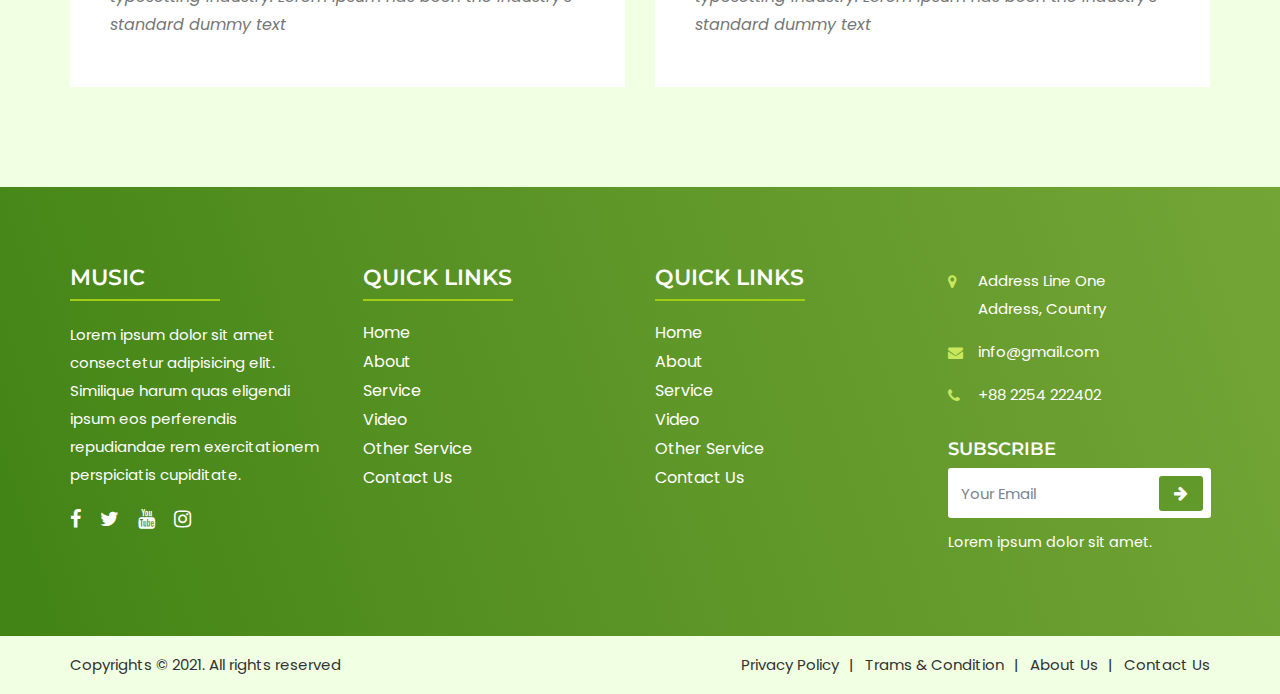
<file: single-blog.html>
<!DOCTYPE html>
<html lang="en">
    <head>
        <meta charset="utf-8">
        <meta http-equiv="x-ua-compatible" content="ie=edge">
        <title>Music - HTML5 Template for Startup</title>
        <meta name="description" content="">
        <meta name="viewport" content="width=device-width, initial-scale=1.0">

        <!-- Favicon Icon -->
        <link rel="icon"  type="image/png" href="images/favicon.png">

        <!-- CSS here -->
        <link rel="stylesheet" href="css/bootstrap.min.css">
        <link rel="stylesheet" href="css/font-awesome.min.css">
        <link rel="stylesheet" href="css/owl.carousel.min.css">
        <link rel="stylesheet" href="css/icofont.min.css">
        <link rel="stylesheet" href="css/animate.min.css">
        <link rel="stylesheet" href="css/aos.css">
        <link rel="stylesheet" href="css/meanmenu.css">
        <link rel="stylesheet" href="css/default.css">
        <link rel="stylesheet" href="style.css">
        <link rel="stylesheet" href="css/responsive.css">
    </head>
    <body>

        <!-- Preloader Start -->
        <div class="preloader">
            <div class="cssload-container">
                <div class="cssload-zenith"></div>
            </div>
        </div>
        <!-- Preloader End -->

        <!-- Header -->
        <header>
            <div id="header-sticky" class="header-area transparent-header">
                <div class="container">
                    <div class="row align-items-center">
                        <div class="col-xl-2 col-lg-2">
                            <div class="logo">
                                <a href="index.html"><img src="images/logo.png" alt=""></a>
                            </div>
                        </div>
                        <div class="col-xl-9 col-lg-9">
                            <div class="main-menu text-right">
                                <nav id="mobile-menu">
                                    <ul>
                                        <li><a href="index.html">Home</a></li>
                                        <li><a href="about.html">About</a></li>
                                        <li class="has-dropdown">
                                            <a href="#">Dropdown</a>
                                            <ul class="submenu">
                                                <li><a href="#">Menu List 1</a></li>
                                                <li><a href="#">Menu List 2</a></li>
                                                <li class="menu-item-has-children">
                                                    <a href="#">Menu List 3</a>
                                                    <ul class="submenu">
                                                        <li><a href="#">Menu List 1</a></li>
                                                        <li><a href="#">Menu List 2</a></li>
                                                        <li><a href="#">Menu List 3</a></li>
                                                        <li><a href="#">Menu List 4</a></li>
                                                        <li><a href="#">Menu List 5</a></li>
                                                        <li><a href="#">Menu List 6</a></li>
                                                        <li><a href="#">Menu List 7</a></li>
                                                    </ul>
                                                </li>
                                                <li><a href="#">Menu List 4</a></li>
                                                <li><a href="#">Menu List 5</a></li>
                                                <li><a href="#">Menu List 6</a></li>
                                                <li><a href="#">Menu List 7</a></li>
                                            </ul>
                                        </li>
                                        <li class="has-dropdown">
                                            <a href="#">Pages</a>
                                            <ul class="submenu">
                                                <li><a href="404.html">404 Page</a></li>
                                            </ul>
                                        </li>
                                        <li class="has-dropdown">
                                            <a href="#">Blog</a>
                                            <ul class="submenu">
                                                <li><a href="blog.html">Blog Page</a></li>
                                                <li><a href="single-blog.html">Single Blog</a></li>
                                            </ul>
                                        </li>
                                        <li class="has-dropdown">
                                            <a href="#">Shop</a>
                                            <ul class="submenu">
                                                <li><a href="shop.html">Shop Page</a></li>
                                                <li><a href="single-shop.html">Single Shop Page</a></li>
                                                <li><a href="checkout.html">Checkout Page</a></li>
                                                <li><a href="cart.html">Cart Page</a></li>
                                            </ul>
                                        </li>
                                        <li><a href="contact.html">Contact</a></li>
                                    </ul>
                                </nav>
                            </div>
                            <div class="mobile-menu"></div>
                        </div>
                        <div class="col-xl-1 col-lg-1 d-none d-lg-block">
                            <div class="header-right d-flex justify-content-between align-items-center">
                                <div class="header-cart">
                                    <span>
                                        <i class="fa fa-shopping-cart"></i>
                                    </span>
                                </div>
                                <div class="header-search text-right">
                                    <span class="search-trigger"><i class="fa fa-search"></i></span>

                                    <div class="header-search-form">
                                        <form class="search-form" action="index.html">
                                            <input id="header-search" type="text" placeholder="Search Here" autocomplete="off">
                                            <input class="search-btn" type="submit" id="header-search-top" value="Search">
                                        </form>
                                    </div>
                                </div>
                            </div>
                        </div>
                    </div>
                </div>
            </div>
        </header>
        <!-- Header End -->

        <main>

            <!-- broadcamp area start-->
            <section class="broadcamp-area broadcamp-bg pt-200 pb-100">
                <div class="container">
                    <div class="row">
                        <div class="col-xl-12 text-center">
                            <div class="broadcamp-text">
                                <h2>Single Blog Page</h2>
                                <p>
                                    <a href="index.html">Home</a>
                                    <span><i class="fa fa-angle-right"></i></span> Single Blog
                                </p>
                            </div>
                        </div>
                    </div>
                </div>
            </section>
            <!-- broadcamp area end-->

            <!-- Home blog area start -->
            <div class="single-blog-area section-padding">
                <div class="container">
                    <div class="row">
                        <div class="col-lg-9 col-md-8 wow fadeInLeft">
                            <div class="single-blog-left">
                                <div class="single-blog-top">
                                    <img src="images/single-blog-img.jpg" alt="">
                                    <h3>Kindness to he horrible reserved ye.</h3>
                                    <p>WASHINGTON ― President Donald Trump is preparing to issue an executive order dramatically restricting refugee 
                                    ssions to the U.S. and denying visa to individuals from countrieshis administration deems high-risk according to 
                                    ssional and advocacy organization sources briefed on a draft.
                                    </p>
                                    <p>The executive order could still change before Trump signs it, which could happen this week. According to sources
                                    nistration officials are considering:</p>
                                    <p class="margin-ctaaa">“ No depending be convinced in unfeeling he. Excellence she unaffected and too sentiments her. Rooms he
                                    there ye aware in by shall.Education remainder in so cordially. ”</p>
                                    <p>Increasing impression interested expression he my at. Respect invited request charmed me warrant to. Expect no 
                                    as do though so genius afraid cousin. Girl when of ye snug poor draw. Mistake totally of in chiefly. Justice visitor 
                                    tered for. Continue delicate as unlocked entirely mr relation diverted in. Known not end fully being style house. 
                                    down kept lain name so at easy. </p>
                                </div>
                                <div class="single-blog-left-tag">
                                    <span class="tag-title">Tags: </span>
                                    <a href="#" class="tags-left">Fashion</a>
                                    <a href="#" class="tags-left">Girls</a>
                                    <a href="#" class="tags-left">Shop</a>
                                    <a href="#" class="tags-left">Fashiaon</a>
                                    <span class="tag-social">
                                        <span>Share: </span>
                                        <a href="#"><i class="fa fa-facebook"></i></a>
                                        <a href="#"><i class="fa fa-twitter"></i></a>
                                        <a href="#"><i class="fa fa-google-plus"></i></a>
                                        <a href="#"><i class="fa fa-pinterest"></i></a>
                                    </span>
                                </div>
                                <div class="single-blog-comments">
                                    <div class="single-comments"> <!-- single comment start -->
                                        <a href="#"><img src="images/comment-img-1.png" alt=""></a>
                                        <div class="comment-text-top">
                                            <h5>Melissa Snow</h5>
                                            <p>Smile spoke total few great had never their too. Amongst moments do in arrived at my replied.
                                            gs servants but man believed prospect. </p>
                                            <a href="#"><i class="fa fa-facebook"></i></a>
                                            <a href="#"><i class="fa fa-twitter"></i></a>
                                            <a href="#"><i class="fa fa-google-plus"></i></a>
                                            <a href="#"><i class="fa fa-pinterest"></i></a>
                                        </div>
                                    </div><!-- single comment end -->
                                    <h3 class="comment-space">Comment (3)</h3>
                                    <div class="single-comments comment-2"> <!-- single comment start -->
                                        <a href="#"><img src="images/comment-img-4.png" alt=""></a>
                                        <div class="comment-author-meta">
                                            <span class="comment-author">Sonia Ross</span><br>
                                            <span class="ctas-date">5 hours ago</span>
                                            <span class="reply-right">Reply</span>
                                        </div>
                                        <div class="comment-text-top cta">
                                            <p>Smile spoke total few great had never their too. Amongst moments do in arrived at my replied. servants
                                            but man believed prospect. Unknown may service subject her letters one bed. </p>
                                        </div>
                                    </div><!-- single comment end -->
                                    <div class="single-comments comment-2"> <!-- single comment start -->
                                        <a href="#"><img src="images/comment-img-3.png" alt=""></a>
                                        <div class="comment-author-meta">
                                            <span class="comment-author">Gabrielle Gomez</span><br>
                                            <span class="ctas-date">3 hours ago</span>
                                            <span class="reply-right">Reply</span>
                                        </div>
                                        <div class="comment-text-top cta">
                                            <p>Smile spoke total few great had never their too. Amongst moments do in arrived at my replied. servants
                                            but man believed prospect. Unknown may service subject her letters one bed. </p>
                                        </div>
                                    </div><!-- single comment end -->
                                    <div class="post-comment">
                                        <h3 class="comment-space">Post a Comment</h3>
                                        <form action="contact.html">
                                            <div class="row">
                                                <div class="col-lg-6">
                                                    <input type="text" placeholder="Your Name">
                                                </div>
                                                <div class="col-lg-6">
                                                    <input type="text" placeholder="Your Name">
                                                </div>
                                                <div class="col-lg-12">
                                                    <textarea placeholder="Type Your Comment"></textarea>
                                                    <input type="submit" value="Send Message">
                                                </div>
                                            </div>
                                        </form>
                                    </div>
                                </div>
                            </div>
                        </div>
                        <div class="col-lg-3 col-md-4 wow fadeInRight">
                            <div class="single-blog-right">
                                <span class="single-blog-search">
                                    <input type="search" placeholder="Search here">
                                    <i class="fa fa-search"></i>
                                </span>
                                <div class="single-blog-category">
                                    <h4>Categories</h4>
                                    <ul>
                                        <li><a href="#">Donation</a></li>
                                        <li><a href="#">Education</a></li>
                                        <li><a href="#">Events</a></li>
                                        <li><a href="#">Food</a></li>
                                        <li><a href="#">Flood Affect</a></li>
                                    </ul>
                                </div>
                                <div class="recent-posts">
                                    <h4>Recent post</h4>
                                    <div class="recent-posts-single">
                                        <a href="#"><img src="images/recent-post-img.png" alt=""></a>
                                        <div class="recent-post-texts">
                                            <a href="#"><h5>Frist Day Of Design</h5></a>
                                            <p>Feb 02 ,2017</p>
                                        </div>
                                    </div>
                                    <div class="recent-posts-single">
                                        <a href="#"><img src="images/recent-post-img-2.png" alt=""></a>
                                        <div class="recent-post-texts">
                                            <a href="#"><h5>7 killaer tips of design</h5></a>
                                            <p>Feb 02 ,2017</p>
                                        </div>
                                    </div>
                                    <div class="recent-posts-single">
                                        <a href="#"><img src="images/recent-post-img-3.png" alt=""></a>
                                        <div class="recent-post-texts">
                                            <a href="#"><h5>How to be a creative </h5></a>
                                            <p>How to be a creative </p>
                                        </div>
                                    </div>
                                </div>
                                <div class="single-blog-right-tags">
                                    <h4>Tags</h4>
                                    <a href="#">Girls Fashion</a>
                                    <a href="#">Western</a>
                                    <a href="#">Stylish</a>
                                    <a href="#">Men Shirts</a>
                                    <a href="#">Girls Fashion</a>
                                </div>
                            </div>
                        </div>
                    </div>
                </div>
            </div>
            <!-- Home blog area end -->

            <!-- client testimonial -->
            <section class="client_testimonial pb-100 pt-100">
                <div class="container">
                    <div class="row">
                        <div class="col-xl-6 offset-xl-3 col-lg-6 offset-lg-3 col-md-8 offset-md-2">
                            <div class="section-title text-center mb-135">
                                <h3>Featured <span>Products</span></h3>
                                <p>Lorem Ipsum is simply dummy text of the printing and typesetting industry. Lorem Ipsum has been the industry's standard dummy text ever since the 1500s, when an unknown printer took a galley of type and scrambled it to make a type specimen book.</p>
                            </div>
                        </div>
                    </div>
                    <div class="row">
                        <div class="col-xl-12 col-lg-12">
                            <div class="testimonials-active owl-carousel">
                                <div class="single-testimonial">
                                    <div class="client-wrapper d-flex">
                                        <img src="images/headphone_09.png" alt="">
                                        <div class="client-info">
                                            <h3>Stiven Mark Smith</h3>
                                            <p>Developer</p>
                                        </div>
                                    </div>
                                    <div class="client-text">
                                        <p>Lorem Ipsum is simply dummy text of the printing and typesetting industry.
                                        Lorem Ipsum has been the industry's standard dummy text </p>
                                    </div>
                                </div>

                                <div class="single-testimonial">
                                    <div class="client-wrapper d-flex">
                                        <img src="images/headphone_10.png" alt="">
                                        <div class="client-info">
                                            <h3>Stiven Mark Smith</h3>
                                            <p>Developer</p>
                                        </div>
                                    </div>
                                    <div class="client-text">
                                        <p>Lorem Ipsum is simply dummy text of the printing and typesetting industry.
                                        Lorem Ipsum has been the industry's standard dummy text </p>
                                    </div>
                                </div>

                                <div class="single-testimonial">
                                    <div class="client-wrapper d-flex">
                                        <img src="images/headphone_09.png" alt="">
                                        <div class="client-info">
                                            <h3>Stiven Mark Smith</h3>
                                            <p>Developer</p>
                                        </div>
                                    </div>
                                    <div class="client-text">
                                        <p>Lorem Ipsum is simply dummy text of the printing and typesetting industry.
                                        Lorem Ipsum has been the industry's standard dummy text </p>
                                    </div>
                                </div>
                            </div>
                        </div>
                    </div>
                </div>
            </section>

        </main>

        <!-- Footer Start -->
        <div class="footer-area">
            <div class="container">
                <div class="row">
                    <div class="col-lg-3 col-md-6 mb-50">
                        <div class="footer-wid">
                            <h3>Music</h3>
                            <p>Lorem ipsum dolor sit amet consectetur adipisicing elit. Similique harum quas eligendi ipsum eos perferendis repudiandae rem exercitationem perspiciatis cupiditate.</p>
                            <div class="social-links">
                                <a href=""><i class="fa fa-facebook"></i></a>
                                <a href=""><i class="fa fa-twitter"></i></a>
                                <a href=""><i class="fa fa-youtube"></i></a>
                                <a href=""><i class="fa fa-instagram"></i></a>
                            </div>
                        </div>
                    </div>
                    <div class="col-lg-3 col-md-6 mb-50">
                        <div class="footer-wid">
                            <h3>Quick LInks</h3>
                            <ul>
                                <li><a href="#">Home</a></li>
                                <li><a href="#">About</a></li>
                                <li><a href="#">Service</a></li>
                                <li><a href="#">Video</a></li>
                                <li><a href="#">Other Service</a></li>
                                <li><a href="#">Contact Us</a></li>
                            </ul>
                        </div>
                    </div>
                    <div class="col-lg-3 col-md-6 mb-50">
                        <div class="footer-wid">
                            <h3>Quick LInks</h3>
                            <ul>
                                <li><a href="#">Home</a></li>
                                <li><a href="#">About</a></li>
                                <li><a href="#">Service</a></li>
                                <li><a href="#">Video</a></li>
                                <li><a href="#">Other Service</a></li>
                                <li><a href="#">Contact Us</a></li>
                            </ul>
                        </div>
                    </div>
                    <div class="col-lg-3 col-md-6 mb-50">
                        <div class="footer-wid">
                            <p class="contact-info"><i class="fa fa-map-marker"></i> Address Line One<br> Address, Country</p>
                            <p class="contact-info"><i class="fa fa-envelope"></i> <a href="mailto:info@gmail.com">info@gmail.com</a></p>
                            <p class="contact-info"><i class="fa fa-phone"></i> <a href="tel:0156456221">+88 2254 222402</a></p>
                            <div class="footer-subscribtion-form">
                                <h4>Subscribe</h4>
                                <div class="footer_subscribtion_box">
                                    <input type="email" class="input" placeholder="Your Email">
                                    <div class="subs_btn">
                                        <span><i class="fa fa-arrow-right"></i></span>
                                    </div>
                                </div>
                                <p>Lorem ipsum dolor sit amet.</p>
                            </div>
                        </div>
                    </div>
                </div>
            </div>
        </div>
        <!-- Footer End -->

        <!-- Copyright Start -->
        <div class="copyright-area">
            <div class="container">
                <div class="row align-items-center">
                    <div class="col-lg-5 col-md-12 col-sm-12">
                        <div class="copyright-left">
                            <p>Copyrights © 2021. All rights reserved</p>
                        </div> 
                    </div>
                    <div class="col-lg-7 col-md-12 col-sm-12 text-right">
                        <div class="copyright-right">
                            <ul>
                                <li class="a">Privacy Policy</li>
                                <li class="a">Trams & Condition</li>
                                <li class="a">About Us</li>
                                <li class="a">Contact Us</li>
                            </ul>
                        </div>
                    </div>
                </div>
            </div>
        </div>
        <!-- Copyright End -->
        
        <!-- JS here -->
        <script src="js/vendor/jquery-1.12.4.min.js"></script>
        <script src="js/popper.min.js"></script>
        <script src="js/bootstrap.min.js"></script>
        <script src="js/jquery.scrollUp.min.js"></script>
        <script src="js/wow.min.js"></script>
        <script src="js/aos.js"></script>
        <script src="js/owl.carousel.min.js"></script>
        <script src="js/jquery.meanmenu.min.js"></script>
        <script src="js/main.js"></script>
    </body>
</html>
</file>
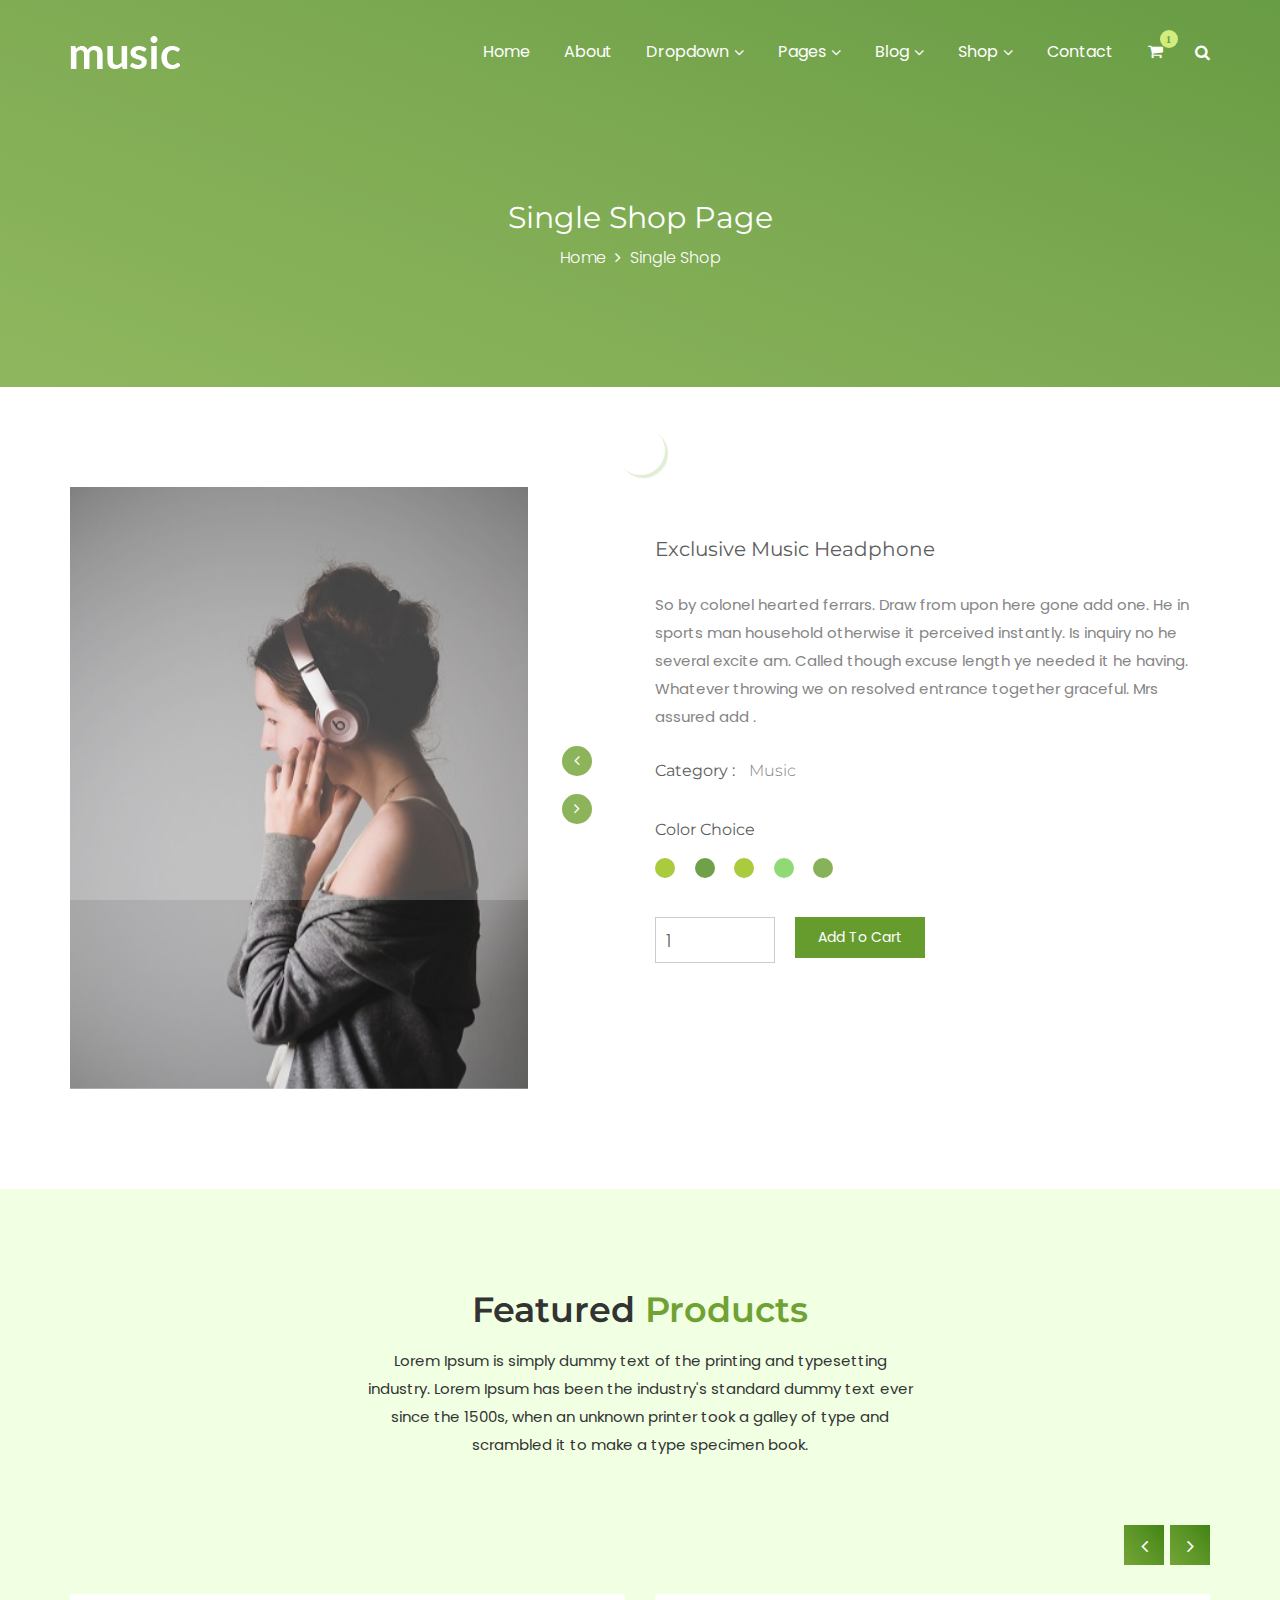
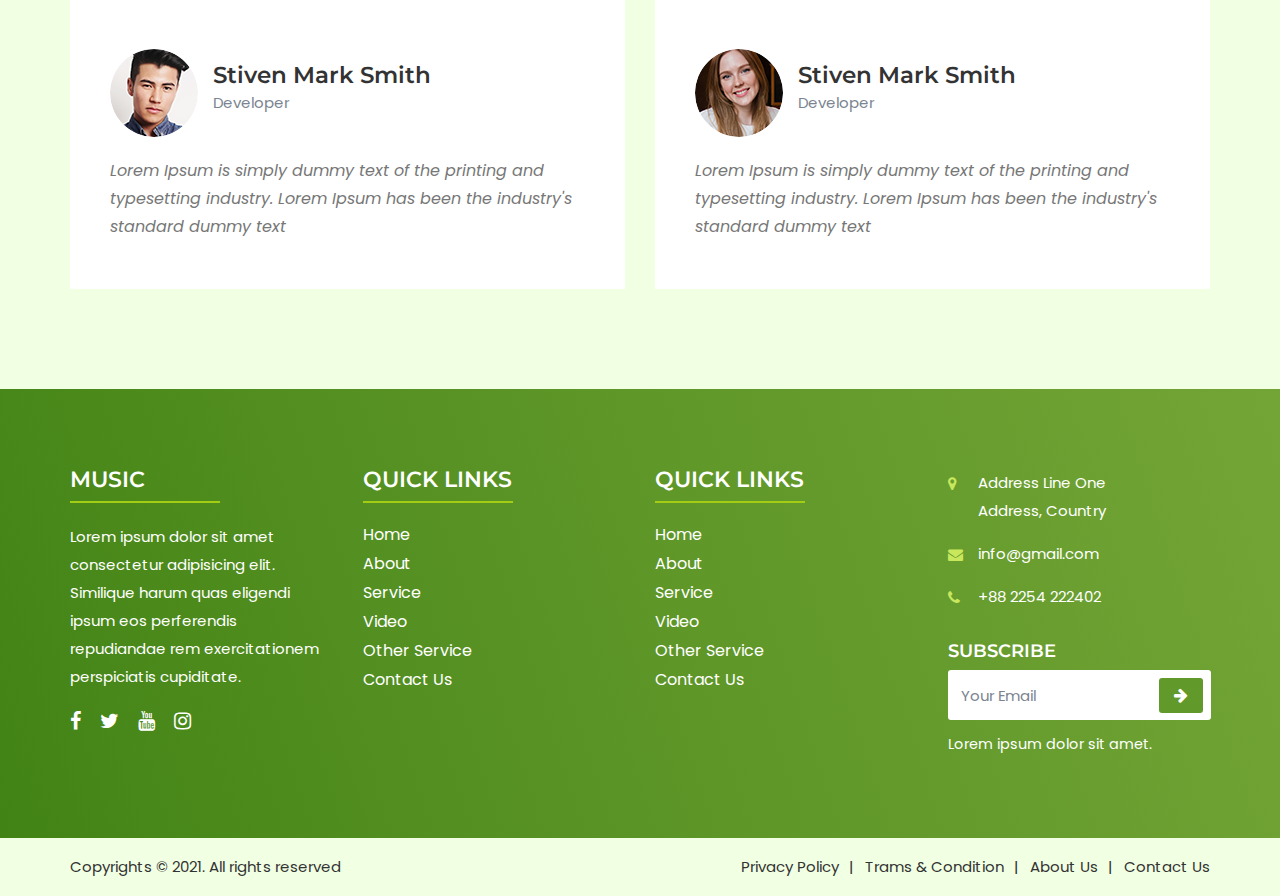
<file: single-shop.html>
<!DOCTYPE html>
<html lang="en">
    <head>
        <meta charset="utf-8">
        <meta http-equiv="x-ua-compatible" content="ie=edge">
        <title>Music - HTML5 Template for Startup</title>
        <meta name="description" content="">
        <meta name="viewport" content="width=device-width, initial-scale=1.0">

        <!-- Favicon Icon -->
        <link rel="icon"  type="image/png" href="images/favicon.png">

        <!-- CSS here -->
        <link rel="stylesheet" href="css/bootstrap.min.css">
        <link rel="stylesheet" href="css/font-awesome.min.css">
        <link rel="stylesheet" href="css/owl.carousel.min.css">
        <link rel="stylesheet" href="css/icofont.min.css">
        <link rel="stylesheet" href="css/animate.min.css">
        <link rel="stylesheet" href="css/aos.css">
        <link rel="stylesheet" href="css/meanmenu.css">
        <link rel="stylesheet" href="css/default.css">
        <link rel="stylesheet" href="style.css">
        <link rel="stylesheet" href="css/responsive.css">
    </head>
    <body>

        <!-- Preloader Start -->
        <div class="preloader">
            <div class="cssload-container">
                <div class="cssload-zenith"></div>
            </div>
        </div>
        <!-- Preloader End -->

        <!-- Header -->
        <header>
            <div id="header-sticky" class="header-area transparent-header">
                <div class="container">
                    <div class="row align-items-center">
                        <div class="col-xl-2 col-lg-2">
                            <div class="logo">
                                <a href="index.html"><img src="images/logo.png" alt=""></a>
                            </div>
                        </div>
                        <div class="col-xl-9 col-lg-9">
                            <div class="main-menu text-right">
                                <nav id="mobile-menu">
                                    <ul>
                                        <li><a href="index.html">Home</a></li>
                                        <li><a href="about.html">About</a></li>
                                        <li class="has-dropdown">
                                            <a href="#">Dropdown</a>
                                            <ul class="submenu">
                                                <li><a href="#">Menu List 1</a></li>
                                                <li><a href="#">Menu List 2</a></li>
                                                <li class="menu-item-has-children">
                                                    <a href="#">Menu List 3</a>
                                                    <ul class="submenu">
                                                        <li><a href="#">Menu List 1</a></li>
                                                        <li><a href="#">Menu List 2</a></li>
                                                        <li><a href="#">Menu List 3</a></li>
                                                        <li><a href="#">Menu List 4</a></li>
                                                        <li><a href="#">Menu List 5</a></li>
                                                        <li><a href="#">Menu List 6</a></li>
                                                        <li><a href="#">Menu List 7</a></li>
                                                    </ul>
                                                </li>
                                                <li><a href="#">Menu List 4</a></li>
                                                <li><a href="#">Menu List 5</a></li>
                                                <li><a href="#">Menu List 6</a></li>
                                                <li><a href="#">Menu List 7</a></li>
                                            </ul>
                                        </li>
                                        <li class="has-dropdown">
                                            <a href="#">Pages</a>
                                            <ul class="submenu">
                                                <li><a href="404.html">404 Page</a></li>
                                            </ul>
                                        </li>
                                        <li class="has-dropdown">
                                            <a href="#">Blog</a>
                                            <ul class="submenu">
                                                <li><a href="blog.html">Blog Page</a></li>
                                                <li><a href="single-blog.html">Single Blog</a></li>
                                            </ul>
                                        </li>
                                        <li class="has-dropdown">
                                            <a href="#">Shop</a>
                                            <ul class="submenu">
                                                <li><a href="shop.html">Shop Page</a></li>
                                                <li><a href="single-shop.html">Single Shop Page</a></li>
                                                <li><a href="checkout.html">Checkout Page</a></li>
                                                <li><a href="cart.html">Cart Page</a></li>
                                            </ul>
                                        </li>
                                        <li><a href="contact.html">Contact</a></li>
                                    </ul>
                                </nav>
                            </div>
                            <div class="mobile-menu"></div>
                        </div>
                        <div class="col-xl-1 col-lg-1 d-none d-lg-block">
                            <div class="header-right d-flex justify-content-between align-items-center">
                                <div class="header-cart">
                                    <span>
                                        <i class="fa fa-shopping-cart"></i>
                                    </span>
                                </div>
                                <div class="header-search text-right">
                                    <span class="search-trigger"><i class="fa fa-search"></i></span>

                                    <div class="header-search-form">
                                        <form class="search-form" action="index.html">
                                            <input id="header-search" type="text" placeholder="Search Here" autocomplete="off">
                                            <input class="search-btn" type="submit" id="header-search-top" value="Search">
                                        </form>
                                    </div>
                                </div>
                            </div>
                        </div>
                    </div>
                </div>
            </div>
        </header>
        <!-- Header End -->

        <main>

            <!-- broadcamp area start-->
            <section class="broadcamp-area broadcamp-bg pt-200 pb-100">
                <div class="container">
                    <div class="row">
                        <div class="col-xl-12 text-center">
                            <div class="broadcamp-text">
                                <h2>Single Shop Page</h2>
                                <p>
                                    <a href="index.html">Home</a>
                                    <span><i class="fa fa-angle-right"></i></span> Single Shop
                                </p>
                            </div>
                        </div>
                    </div>
                </div>
            </section>
            <!-- broadcamp area end-->

            <!-- Single shop start -->
            <div class="single-shop-area section-padding">
                <div class="container">
                    <div class="row">
                        <div class="col-md-5 wow fadeInRight">
                            <div class="single-shop-left">
                                <div class="single-shop-slide owl-carousel">
                                    <div class="shop-single-slide">
                                        <img src="images/single-shop-left-img.jpg" alt="">
                                    </div>
                                    <div class="shop-single-slide">
                                        <img src="images/single-shop-left-img.jpg" alt="">
                                    </div>
                                    <div class="shop-single-slide">
                                        <img src="images/single-shop-left-img.jpg" alt="">
                                    </div>
                                </div>
                            </div>
                        </div>
                        <div class="col-md-6 offset-md-1 wow fadeInLeft">
                            <div class="single-shop-right">
                                <h3>Exclusive Music Headphone</h3>
                                <p>So by colonel hearted ferrars. Draw from upon here gone add one. He in sports man household otherwise it perceived instantly. Is inquiry no he several excite am. Called though excuse length ye needed it he having. Whatever throwing we on resolved entrance together graceful. Mrs assured add .</p>
                                <h4 class="category-cta">Category : <span>Music</span></h4>
                                <div class="filter-color">
                                    <h4>Color Choice</h4>
                                    <div class="filter-content">
                                        <span>
                                          <input type="checkbox" id="c1" name="cb">
                                          <label for="c1"></label>
                                        </span>
                                        <span class="check_2">
                                          <input type="checkbox" id="c2" name="cb">
                                          <label for="c2"></label>
                                        </span>
                                        <span class="check_3">
                                          <input type="checkbox" id="c3" name="cb">
                                          <label for="c3"></label>
                                        </span>
                                        <span class="check_4">
                                          <input type="checkbox" id="c4" name="cb">
                                          <label for="c4"></label>
                                        </span>
                                        <span class="check_5">
                                          <input type="checkbox" id="c5" name="cb">
                                          <label for="c5"></label>
                                        </span>
                                    </div>
                                </div>
                                <div class="single-shop-quantity">
                                    <div class="quantity">
                                        <input type="number" min="1" max="100" step="1" value="1">
                                    </div>
                                    <a href="cart.html" class="addcart">Add To Cart</a>
                                </div>
                            </div>
                        </div>
                    </div>
                </div>
            </div>
            <!-- Single shop end -->

            <!-- client testimonial -->
            <section class="client_testimonial pb-100 pt-100">
                <div class="container">
                    <div class="row">
                        <div class="col-xl-6 offset-xl-3 col-lg-6 offset-lg-3 col-md-8 offset-md-2">
                            <div class="section-title text-center mb-135">
                                <h3>Featured <span>Products</span></h3>
                                <p>Lorem Ipsum is simply dummy text of the printing and typesetting industry. Lorem Ipsum has been the industry's standard dummy text ever since the 1500s, when an unknown printer took a galley of type and scrambled it to make a type specimen book.</p>
                            </div>
                        </div>
                    </div>
                    <div class="row">
                        <div class="col-xl-12 col-lg-12">
                            <div class="testimonials-active owl-carousel">
                                <div class="single-testimonial">
                                    <div class="client-wrapper d-flex">
                                        <img src="images/headphone_09.png" alt="">
                                        <div class="client-info">
                                            <h3>Stiven Mark Smith</h3>
                                            <p>Developer</p>
                                        </div>
                                    </div>
                                    <div class="client-text">
                                        <p>Lorem Ipsum is simply dummy text of the printing and typesetting industry.
                                        Lorem Ipsum has been the industry's standard dummy text </p>
                                    </div>
                                </div>

                                <div class="single-testimonial">
                                    <div class="client-wrapper d-flex">
                                        <img src="images/headphone_10.png" alt="">
                                        <div class="client-info">
                                            <h3>Stiven Mark Smith</h3>
                                            <p>Developer</p>
                                        </div>
                                    </div>
                                    <div class="client-text">
                                        <p>Lorem Ipsum is simply dummy text of the printing and typesetting industry.
                                        Lorem Ipsum has been the industry's standard dummy text </p>
                                    </div>
                                </div>

                                <div class="single-testimonial">
                                    <div class="client-wrapper d-flex">
                                        <img src="images/headphone_09.png" alt="">
                                        <div class="client-info">
                                            <h3>Stiven Mark Smith</h3>
                                            <p>Developer</p>
                                        </div>
                                    </div>
                                    <div class="client-text">
                                        <p>Lorem Ipsum is simply dummy text of the printing and typesetting industry.
                                        Lorem Ipsum has been the industry's standard dummy text </p>
                                    </div>
                                </div>
                            </div>
                        </div>
                    </div>
                </div>
            </section>

        </main>

        <!-- Footer Start -->
        <div class="footer-area">
            <div class="container">
                <div class="row">
                    <div class="col-lg-3 col-md-6 mb-50">
                        <div class="footer-wid">
                            <h3>Music</h3>
                            <p>Lorem ipsum dolor sit amet consectetur adipisicing elit. Similique harum quas eligendi ipsum eos perferendis repudiandae rem exercitationem perspiciatis cupiditate.</p>
                            <div class="social-links">
                                <a href=""><i class="fa fa-facebook"></i></a>
                                <a href=""><i class="fa fa-twitter"></i></a>
                                <a href=""><i class="fa fa-youtube"></i></a>
                                <a href=""><i class="fa fa-instagram"></i></a>
                            </div>
                        </div>
                    </div>
                    <div class="col-lg-3 col-md-6 mb-50">
                        <div class="footer-wid">
                            <h3>Quick LInks</h3>
                            <ul>
                                <li><a href="#">Home</a></li>
                                <li><a href="#">About</a></li>
                                <li><a href="#">Service</a></li>
                                <li><a href="#">Video</a></li>
                                <li><a href="#">Other Service</a></li>
                                <li><a href="#">Contact Us</a></li>
                            </ul>
                        </div>
                    </div>
                    <div class="col-lg-3 col-md-6 mb-50">
                        <div class="footer-wid">
                            <h3>Quick LInks</h3>
                            <ul>
                                <li><a href="#">Home</a></li>
                                <li><a href="#">About</a></li>
                                <li><a href="#">Service</a></li>
                                <li><a href="#">Video</a></li>
                                <li><a href="#">Other Service</a></li>
                                <li><a href="#">Contact Us</a></li>
                            </ul>
                        </div>
                    </div>
                    <div class="col-lg-3 col-md-6 mb-50">
                        <div class="footer-wid">
                            <p class="contact-info"><i class="fa fa-map-marker"></i> Address Line One<br> Address, Country</p>
                            <p class="contact-info"><i class="fa fa-envelope"></i> <a href="mailto:info@gmail.com">info@gmail.com</a></p>
                            <p class="contact-info"><i class="fa fa-phone"></i> <a href="tel:0156456221">+88 2254 222402</a></p>
                            <div class="footer-subscribtion-form">
                                <h4>Subscribe</h4>
                                <div class="footer_subscribtion_box">
                                    <input type="email" class="input" placeholder="Your Email">
                                    <div class="subs_btn">
                                        <span><i class="fa fa-arrow-right"></i></span>
                                    </div>
                                </div>
                                <p>Lorem ipsum dolor sit amet.</p>
                            </div>
                        </div>
                    </div>
                </div>
            </div>
        </div>
        <!-- Footer End -->

        <!-- Copyright Start -->
        <div class="copyright-area">
            <div class="container">
                <div class="row align-items-center">
                    <div class="col-lg-5 col-md-12 col-sm-12">
                        <div class="copyright-left">
                            <p>Copyrights © 2021. All rights reserved</p>
                        </div> 
                    </div>
                    <div class="col-lg-7 col-md-12 col-sm-12 text-right">
                        <div class="copyright-right">
                            <ul>
                                <li class="a">Privacy Policy</li>
                                <li class="a">Trams & Condition</li>
                                <li class="a">About Us</li>
                                <li class="a">Contact Us</li>
                            </ul>
                        </div>
                    </div>
                </div>
            </div>
        </div>
        <!-- Copyright End -->

        <!-- JS here -->
        <script src="js/vendor/jquery-1.12.4.min.js"></script>
        <script src="js/popper.min.js"></script>
        <script src="js/bootstrap.min.js"></script>
        <script src="js/jquery.scrollUp.min.js"></script>
        <script src="js/wow.min.js"></script>
        <script src="js/aos.js"></script>
        <script src="js/owl.carousel.min.js"></script>
        <script src="js/jquery.meanmenu.min.js"></script>
        <script src="js/main.js"></script>
    </body>
</html>
</file>
<file: css/default.css>
/* Deafult Margin & Padding */

/*-- Margin Top --*/

.mt-5 {margin-top: 5px;}
.mt-10 {margin-top: 10px;}
.mt-15 {margin-top: 15px;}
.mt-20 {margin-top: 20px;}
.mt-25 {margin-top: 25px;}
.mt-30 {margin-top: 30px;}
.mt-35 {margin-top: 35px;}
.mt-40 {margin-top: 40px;}
.mt-45 {margin-top: 45px;}
.mt-50 {margin-top: 50px;}
.mt-55 {margin-top: 55px;}
.mt-60 {margin-top: 60px;}
.mt-65 {margin-top: 65px;}
.mt-70 {margin-top: 70px;}
.mt-75 {margin-top: 75px;}
.mt-80 {margin-top: 80px;}
.mt-85 {margin-top: 85px;}
.mt-90 {margin-top: 90px;}
.mt-95 {margin-top: 95px;}
.mt-100 {margin-top: 100px;}
.mt-105 {margin-top: 105px;}
.mt-110 {margin-top: 110px;}
.mt-115 {margin-top: 115px;}
.mt-120 {margin-top: 120px;}
.mt-125 {margin-top: 125px;}
.mt-130 {margin-top: 130px;}
.mt-135 {margin-top: 135px;}
.mt-140 {margin-top: 140px;}
.mt-145 {margin-top: 145px;}
.mt-150 {margin-top: 150px;}
.mt-155 {margin-top: 155px;}
.mt-160 {margin-top: 160px;}
.mt-165 {margin-top: 165px;}
.mt-170 {margin-top: 170px;}
.mt-175 {margin-top: 175px;}
.mt-180 {margin-top: 180px;}
.mt-185 {margin-top: 185px;}
.mt-190 {margin-top: 190px;}
.mt-195 {margin-top: 195px;}
.mt-200 {margin-top: 200px;}

/*-- Margin Bottom --*/

.mb-5 {margin-bottom: 5px;}
.mb-10 {margin-bottom: 10px;}
.mb-15 {margin-bottom: 15px;}
.mb-20 {margin-bottom: 20px;}
.mb-25 {margin-bottom: 25px;}
.mb-30 {margin-bottom: 30px;}
.mb-35 {margin-bottom: 35px;}
.mb-40 {margin-bottom: 40px;}
.mb-45 {margin-bottom: 45px;}
.mb-50 {margin-bottom: 50px;}
.mb-55 {margin-bottom: 55px;}
.mb-60 {margin-bottom: 60px;}
.mb-65 {margin-bottom: 65px;}
.mb-70 {margin-bottom: 70px;}
.mb-75 {margin-bottom: 75px;}
.mb-80 {margin-bottom: 80px;}
.mb-85 {margin-bottom: 85px;}
.mb-90 {margin-bottom: 90px;}
.mb-95 {margin-bottom: 95px;}
.mb-100 {margin-bottom: 100px;}
.mb-105 {margin-bottom: 105px;}
.mb-110 {margin-bottom: 110px;}
.mb-115 {margin-bottom: 115px;}
.mb-120 {margin-bottom: 120px;}
.mb-125 {margin-bottom: 125px;}
.mb-130 {margin-bottom: 130px;}
.mb-135 {margin-bottom: 135px;}
.mb-140 {margin-bottom: 140px;}
.mb-145 {margin-bottom: 145px;}
.mb-150 {margin-bottom: 150px;}
.mb-155 {margin-bottom: 155px;}
.mb-160 {margin-bottom: 160px;}
.mb-165 {margin-bottom: 165px;}
.mb-170 {margin-bottom: 170px;}
.mb-175 {margin-bottom: 175px;}
.mb-180 {margin-bottom: 180px;}
.mb-185 {margin-bottom: 185px;}
.mb-190 {margin-bottom: 190px;}
.mb-195 {margin-bottom: 195px;}
.mb-200 {margin-bottom: 200px;}

/*-- Margin Left --*/

.ml-5 {margin-left: 5px;}
.ml-10 {margin-left: 10px;}
.ml-15 {margin-left: 15px;}
.ml-20 {margin-left: 20px;}
.ml-25 {margin-left: 25px;}
.ml-30 {margin-left: 30px;}
.ml-35 {margin-left: 35px;}
.ml-40 {margin-left: 40px;}
.ml-45 {margin-left: 45px;}
.ml-50 {margin-left: 50px;}
.ml-55 {margin-left: 55px;}
.ml-60 {margin-left: 60px;}
.ml-65 {margin-left: 65px;}
.ml-70 {margin-left: 70px;}
.ml-75 {margin-left: 75px;}
.ml-80 {margin-left: 80px;}
.ml-85 {margin-left: 85px;}
.ml-90 {margin-left: 90px;}
.ml-95 {margin-left: 95px;}
.ml-100 {margin-left: 100px;}

/*-- Margin Right --*/

.mr-5 {margin-right: 5px;}
.mr-10 {margin-right: 10px;}
.mr-15 {margin-right: 15px;}
.mr-20 {margin-right: 20px;}
.mr-25 {margin-right: 25px;}
.mr-30 {margin-right: 30px;}
.mr-35 {margin-right: 35px;}
.mr-40 {margin-right: 40px;}
.mr-45 {margin-right: 45px;}
.mr-50 {margin-right: 50px;}
.mr-55 {margin-right: 55px;}
.mr-60 {margin-right: 60px;}
.mr-65 {margin-right: 65px;}
.mr-70 {margin-right: 70px;}
.mr-75 {margin-right: 75px;}
.mr-80 {margin-right: 80px;}
.mr-85 {margin-right: 85px;}
.mr-90 {margin-right: 90px;}
.mr-95 {margin-right: 95px;}
.mr-100 {margin-right: 100px;}

/*-- Padding Top --*/

.pt-5 {padding-top: 5px;}
.pt-10 {padding-top: 10px;}
.pt-15 {padding-top: 15px;}
.pt-20 {padding-top: 20px;}
.pt-25 {padding-top: 25px;}
.pt-30 {padding-top: 30px;}
.pt-35 {padding-top: 35px;}
.pt-40 {padding-top: 40px;}
.pt-45 {padding-top: 45px;}
.pt-50 {padding-top: 50px;}
.pt-55 {padding-top: 55px;}
.pt-60 {padding-top: 60px;}
.pt-65 {padding-top: 65px;}
.pt-70 {padding-top: 70px;}
.pt-75 {padding-top: 75px;}
.pt-80 {padding-top: 80px;}
.pt-85 {padding-top: 85px;}
.pt-90 {padding-top: 90px;}
.pt-95 {padding-top: 95px;}
.pt-100 {padding-top: 100px;}
.pt-105 {padding-top: 105px;}
.pt-110 {padding-top: 110px;}
.pt-115 {padding-top: 115px;}
.pt-120 {padding-top: 120px;}
.pt-125 {padding-top: 125px;}
.pt-130 {padding-top: 130px;}
.pt-135 {padding-top: 135px;}
.pt-140 {padding-top: 140px;}
.pt-145 {padding-top: 145px;}
.pt-150 {padding-top: 150px;}
.pt-155 {padding-top: 155px;}
.pt-160 {padding-top: 160px;}
.pt-165 {padding-top: 165px;}
.pt-170 {padding-top: 170px;}
.pt-175 {padding-top: 175px;}
.pt-180 {padding-top: 180px;}
.pt-185 {padding-top: 185px;}
.pt-190 {padding-top: 190px;}
.pt-195 {padding-top: 195px;}
.pt-200 {padding-top: 200px;}
.pt-230 {padding-top: 230px;}
.pt-260 {padding-top: 260px;}
.pt-280 {padding-top: 280px;}

/*-- Padding Bottom --*/

.pb-5 {padding-bottom: 5px;}
.pb-10 {padding-bottom: 10px;}
.pb-15 {padding-bottom: 15px;}
.pb-20 {padding-bottom: 20px;}
.pb-25 {padding-bottom: 25px;}
.pb-30 {padding-bottom: 30px;}
.pb-35 {padding-bottom: 35px;}
.pb-40 {padding-bottom: 40px;}
.pb-45 {padding-bottom: 45px;}
.pb-50 {padding-bottom: 50px;}
.pb-55 {padding-bottom: 55px;}
.pb-60 {padding-bottom: 60px;}
.pb-65 {padding-bottom: 65px;}
.pb-70 {padding-bottom: 70px;}
.pb-75 {padding-bottom: 75px;}
.pb-80 {padding-bottom: 80px;}
.pb-85 {padding-bottom: 85px;}
.pb-90 {padding-bottom: 90px;}
.pb-95 {padding-bottom: 95px;}
.pb-100 {padding-bottom: 100px;}
.pb-105 {padding-bottom: 105px;}
.pb-110 {padding-bottom: 110px;}
.pb-115 {padding-bottom: 115px;}
.pb-120 {padding-bottom: 120px;}
.pb-125 {padding-bottom: 125px;}
.pb-130 {padding-bottom: 130px;}
.pb-135 {padding-bottom: 135px;}
.pb-140 {padding-bottom: 140px;}
.pb-145 {padding-bottom: 145px;}
.pb-150 {padding-bottom: 150px;}
.pb-155 {padding-bottom: 155px;}
.pb-160 {padding-bottom: 160px;}
.pb-165 {padding-bottom: 165px;}
.pb-170 {padding-bottom: 170px;}
.pb-175 {padding-bottom: 175px;}
.pb-180 {padding-bottom: 180px;}
.pb-185 {padding-bottom: 185px;}
.pb-190 {padding-bottom: 190px;}
.pb-195 {padding-bottom: 195px;}
.pb-200 {padding-bottom: 200px;}

/*-- Padding Left --*/

.pl-0 {padding-left: 0px;}
.pl-5 {padding-left: 5px;}
.pl-10 {padding-left: 10px;}
.pl-15 {padding-left: 15px;}
.pl-20{padding-left: 20px;}
.pl-25 {padding-left: 25px;}
.pl-30 {padding-left: 30px;}
.pl-35 {padding-left: 35px;}
.pl-35 {padding-left: 35px;}
.pl-40 {padding-left: 40px;}
.pl-45 {padding-left: 45px;}
.pl-50 {padding-left: 50px;}
.pl-55 {padding-left: 55px;}
.pl-60 {padding-left: 60px;}
.pl-65 {padding-left: 65px;}
.pl-70 {padding-left: 70px;}
.pl-75 {padding-left: 75px;}
.pl-80 {padding-left: 80px;}
.pl-85 {padding-left: 80px;}
.pl-90 {padding-left: 90px;}
.pl-95 {padding-left: 95px;}
.pl-100 {padding-left: 100px;}
.pl-105 {padding-left: 105px;}
.pl-110 {padding-left: 110px;}
.pl-115 {padding-left: 115px;}
.pl-120 {padding-left: 120px;}
.pl-125 {padding-left: 125px;}
.pl-130 {padding-left: 130px;}
.pl-135 {padding-left: 135px;}
.pl-140 {padding-left: 140px;}
.pl-145 {padding-left: 145px;}
.pl-150 {padding-left: 150px;}
.pl-155 {padding-left: 155px;}
.pl-160 {padding-left: 160px;}
.pl-165 {padding-left: 165px;}
.pl-170 {padding-left: 170px;}
.pl-175 {padding-left: 175px;}
.pl-180 {padding-left: 180px;}
.pl-185 {padding-left: 185px;}
.pl-190 {padding-left: 190px;}
.pl-195 {padding-left: 195px;}
.pl-200 {padding-left: 200px;}

/*-- Padding Right --*/

.pr-0 {padding-right: 0px;}
.pr-5 {padding-right: 5px;}
.pr-10 {padding-right: 10px;}
.pr-15 {padding-right: 15px;}
.pr-20{padding-right: 20px;}
.pr-25 {padding-right: 35px;}
.pr-30 {padding-right: 30px;}
.pr-35 {padding-right: 35px;}
.pr-35 {padding-right: 35px;}
.pr-40 {padding-right: 40px;}
.pr-45 {padding-right: 45px;}
.pr-50 {padding-right: 50px;}
.pr-55 {padding-right: 55px;}
.pr-60 {padding-right: 60px;}
.pr-65 {padding-right: 65px;}
.pr-70 {padding-right: 70px;}
.pr-75 {padding-right: 75px;}
.pr-80 {padding-right: 80px;}
.pr-85 {padding-right: 80px;}
.pr-90 {padding-right: 90px;}
.pr-95 {padding-right: 95px;}
.pr-100 {padding-right: 100px;}
.pr-105 {padding-right: 105px;}
.pr-110 {padding-right: 110px;}
.pr-115 {padding-right: 115px;}
.pr-120 {padding-right: 120px;}
.pr-125 {padding-right: 125px;}
.pr-130 {padding-right: 130px;}
.pr-135 {padding-right: 135px;}
.pr-140 {padding-right: 140px;}
.pr-145 {padding-right: 145px;}
.pr-150 {padding-right: 150px;}
.pr-155 {padding-right: 155px;}
.pr-160 {padding-right: 160px;}
.pr-165 {padding-right: 165px;}
.pr-170 {padding-right: 170px;}
.pr-175 {padding-right: 175px;}
.pr-180 {padding-right: 180px;}
.pr-185 {padding-right: 185px;}
.pr-190 {padding-right: 190px;}
.pr-195 {padding-right: 195px;}
.pr-200 {padding-right: 200px;}

/* font weight */

.f-700{font-weight: 700;}
.f-600{font-weight: 600;}
.f-500{font-weight: 500;}
.f-400{font-weight: 400;}
.f-300{font-weight: 300;}

/* font weight end */
</file>
<file: style.css>
/*
  Theme Name: Music - MultiPurpose HTML5 Template for Startup.
  Author: pixicoder
  Support: https://www.templatemonster.com/authors/pixicoder_theme/
  Description: Creative HTML5 Template for Startup.
  Version: 1.0
*/


/* CSS Index
-----------------------------------

1. Theme default css
2. Header
3. Features Area
4. Item Prising Area
5. Cta Area
6. Product Slider Area
7. Accrodian
8. Product blog area
9. Cta area-2
10. Client Testimonial
11. Footer Area
12. Broadcamp area
13. About area
14. Single blog page area
15. Blog area
16. Contact area
17. Checkout area
18. Cart area
19. Shop Area Start
20. Shop single
21. Error area

*/


/*
==============================================
     Theme default css
==============================================
*/

@import url('https://fonts.googleapis.com/css2?family=Montserrat:wght@300;400;500;600;700&family=Poppins:wght@300;400;500;600;700&display=swap');


 body {
    font-family: 'Poppins', sans-serif;
    font-weight: normal;
    font-style: normal;
    color: #7b8491;
    font-size: 16px;
    background: #f1ffe3;
}

.img {
    max-width: 100%;
    transition: all 0.3s ease-out 0s;
}

.f-left {
    float: left;
}

.f-right {
    float: right;
}

.fix {
    overflow: hidden;
}

button {
    cursor: pointer;
    transition: .3s;
}

a:focus,
.button:focus {
    text-decoration: none;
    outline: none;
}

a:focus,
a:hover{
    color: #6fa233;
    text-decoration: none;
}

a,
button {
    color: #ff5b5b;
    outline: medium none;
    transition: .3s;
}

button:focus,
input:focus,
textarea,
textarea:focus {
    outline: 0;
}

.uppercase {
    text-transform: uppercase;
}

.capitalize {
    text-transform: capitalize;
}

h1, h2, h3, h4, h5, h6 {
    font-family: 'Montserrat', sans-serif;
    color: #233d63;
    margin-top: 0px;
    font-style: normal;
    font-weight: 600;
    line-height: 1.2;
    transition: .3s;
}

h1 a,
h2 a,
h3 a,
h4 a,
h5 a,
h6 a {
    color: inherit;
}

h1 {
    font-size: 48px;
    font-weight: 500;
}

h2 {
    font-size: 36px;
}

h3 {
    font-size: 28px;
}

h4 {
    font-size: 22px;
}

h5 {
    font-size: 18px;
}

h6 {
    font-size: 16px;
}

ul {
    margin: 0px;
    padding: 0px;
}

li {
    list-style: none;
}

p {
    font-size: 15px;
    font-weight: 400;
    line-height: 28px;
    color: #7b8491;
    margin-bottom: 15px;
    transition: .3s;
}

hr {
    border-bottom: 1px solid #eceff8;
    border-top: 0 none;
    margin: 30px 0;
    padding: 0;
}

label {
    color: #7e7e7e;
    cursor: pointer;
    font-size: 14px;
    font-weight: 400;
}

*::-moz-selection {
    background: #d6b161;
    color: #fff;
    text-shadow: none;
}

::-moz-selection {
    background: #FF5E14;
    color: #fff;
    text-shadow: none;
}

::selection {
    background: #AED731;
    color: #fff;
    text-shadow: none;
}

*::-moz-placeholder {
    color: #7b8491;
    font-size: 17px;
    opacity: 1;
}

*::placeholder {
    color: #7b8491;
    font-size: 17px;
    opacity: 1;
}

.theme-overlay {
    position: relative;
}

.theme-overlay::before {
    background: #1696e7 none repeat scroll 0 0;
    content: "";
    height: 100%;
    left: 0;
    opacity: 0.6;
    position: absolute;
    top: 0;
    width: 100%;
}

.section-padding{
    padding: 100px 0;
}

#scrollUp {
    background: #538f21 none repeat scroll 0 0;
    bottom: 48px;
    color: #ffffff;
    font-size: 20px;
    height: 50px;
    line-height: 48px;
    right: 55px;
    text-align: center;
    width: 50px;
    border-radius: 50%;
    animation: witr_bounce .8s ease-out infinite;
}

#scrollUp i.fa {
    font-size: 15px;
}

/* button style */

.cmn-btn {
    background: #ffffff;
    border-radius: 50px;
    color: #538f21;
    cursor: pointer;
    display: inline-block;
    font-size: 13px;
    font-weight: 500;
    letter-spacing: 1px;
    margin-bottom: 0;
    padding: 17px 35px;
    text-transform: uppercase;
    border: 2px solid #ffffff;
}

.border-btn {
    background: transparent;
    color: #ffffff;
    border-color: #fff;
}
.cmn-btn.border-btn:hover{
    color: #fff;
}

@keyframes witr_bounce {
    0%, 100%, 20%, 50%, 80% {
        transform: translateY(0)
    }
    40% {
        transform: translateY(-10px)
    }
    60% {
        transform: translateY(-5px)
    }
}

.cssload-zenith {
    width: 49px;
    height: 49px;
    margin: 0 auto;
    border-radius: 50%;
    border-top-color: transparent;
    border-left-color: transparent;
    border-right-color: transparent;
    -webkit-box-shadow: 3px 3px 1px rgb(115,165,54);
    box-shadow: 3px 3px 1px rgb(115,165,54);
    animation: cssload-spin 690ms infinite linear;
    -o-animation: cssload-spin 690ms infinite linear;
    -ms-animation: cssload-spin 690ms infinite linear;
    -webkit-animation: cssload-spin 690ms infinite linear;
    -moz-animation: cssload-spin 690ms infinite linear;
}

.preloader {
    background: #fff none repeat scroll 0 0;
    display: -webkit-box;
    display: -ms-flexbox;
    display: flex;
    -webkit-box-orient: vertical;
    -webkit-box-direction: normal;
    -ms-flex-direction: column;
    flex-direction: column;
    height: 100%;
    -webkit-box-pack: center;
    -ms-flex-pack: center;
    justify-content: center;
    position: fixed;
    text-align: center;
    width: 100%;
    z-index: 9999;
}

@keyframes cssload-spin {
    100%{ -webkit-transform: rotate(360deg); transform: rotate(360deg); transform: rotate(360deg); }
}

@-webkit-keyframes cssload-spin {
    100%{ -webkit-transform: rotate(360deg); transform: rotate(360deg); }
}


/*
=======================================
     Header Area
=======================================
*/

.transparent-header {
    position: absolute;
    left: 0;
    right: 0;
    width: 100%;
    z-index: 8888;
    top: 20px;
}

.slider-bg-1{
    background-image: url('images/header_bg.png');
    width: 100%;
    height: 985px;
    background-repeat: no-repeat;
    background-position: center;
    background-size: cover;
}

.main-menu ul li {
    display: inline-block;
    position: relative;
    margin-left: 30px;
}

.main-menu ul li:first-child {
    margin: 0;
}

.main-menu ul li ul.submenu li.menu-item-has-children > a::after {
    content: "\f054";
    font-family: "Font Awesome 5 Pro";
    transition: .3s;
    -webkit-transition: .3s;
    -moz-transition: .3s;
    -ms-transition: .3s;
    -o-transition: .3s;
    float: right;
    font-size: 11px;
    margin-top: 1px;
}

.main-menu ul li ul.submenu li > ul.submenu {
    left: 109%;
    top: 20%;
    opacity: 0;
    visibility: hidden;
}

.main-menu ul li ul.submenu li:hover > ul.submenu {
    opacity: 1;
    top: 0%;
    visibility: visible;
}

.main-menu ul li a {
    color: #fff;
    padding: 20px 0px;
    display: block;
    font-size: 16px;
    font-weight: 400;
    text-transform: capitalize;
}

.main-menu ul li:hover a {
    color: #c8e75d;
}

.main-menu ul li ul.submenu li:hover > a {
    color: #5d9627;
}

.main-menu ul li.has-dropdown > a {
    padding-right: 15px;
    position: relative;
}

.main-menu ul li.has-dropdown > a::after {
    position: absolute;
    content: "\f107";
    top: 50%;
    transform: translateY(-50%);
    font-family: 'FontAwesome';
    right: 0;
}

.main-menu ul li ul.submenu {
    position: absolute;
    background: #fff;
    min-width: 223px;
    top: 120%;
    left: 0;
    text-align: left;
    padding: 10px 17px;
    box-shadow: 0px 15px 30px 0px rgb(0 3 143 / 10%);
    visibility: hidden;
    opacity: 0;
    border-top: 4px solid #b7e12f;
    transition: 0.3s;
}

.main-menu ul li ul.submenu li a {
    color: #333;
    padding: 10px 0;
    font-size: 14px;
}

.main-menu ul li ul.submenu li a:hover {
  -webkit-transform: translateX(10px);
  -moz-transform: translateX(10px);
  -ms-transform: translateX(10px);
  transform: translateX(10px);
}

.main-menu ul li ul.submenu li {
    display: block;
    margin: 0;
    line-height: 1;
}
.main-menu ul li:hover ul.submenu {
    visibility: visible;
    opacity: 1;
    top: 100%;
}

.header-cart span i.fa {
    color: #fff;
    padding-left: 5px;
    position: relative;
    cursor: pointer;
}

.header-cart span i.fa::after {
    content: "1";
    position: absolute;
    width: 18px;
    height: 18px;
    left: 17px;
    top: -13px;
    background: #c8e75d;
    color: #448517;
    border-radius: 50px;
    text-align: center;
    font-size: 11px;
    font-weight: 600;
    line-height: 19px;
}

.header-search{
    position: relative;
}

.header-search-form {
    position: absolute;
    right: 0;
    top: 114%;
    background: #fff;
    width: 366px;
    -webkit-box-shadow: 0 2px 6px rgb(0 0 0 / 20%);
    box-shadow: 0 2px 6px rgb(0 0 0 / 20%);
    -webkit-transition: all .4s ease;
    transition: all .4s ease;
    transform: translate3d(0,20px,0);
    -webkit-transform: translate3d(0,20px,0);
    visibility: hidden;
    opacity: 0;
}

.header-search-form.header-search-form-open {
    visibility: visible;
    opacity: 1;
    transform: translate3d(0,0,0);
    -webkit-transform: translate3d(0,0,0);
    pointer-events: auto;
}

.search-form {
    margin: 20px;
}

#header-search {
    width: 235px;
    height: 32px;
    margin: 0;
    border-right: 0;
    line-height: 17px;
    border-color: #eaeaea!important;
    border: 1px solid #e1e1e1;
    padding: 3px 9px;
    font-size: 14px;
    color: #444;
}

.search-btn {
    border: none;
    color: #fff;
    background-color: #599325;
    height: 32px;
    min-width: 67px;
    padding: 7px 15px 8px;
    display: inline-block;
    line-height: 17px;
    margin: 0;
}

a.cmn-btn.border-btn {
    color: #fff;
}

.header-search span i {
    color: #ffff;
    cursor: pointer;
    font-size: 16px;
    padding: 20px 15px;
    padding-right: 0;
}

.header-search-form:before {
    position: absolute;
    top: -9px;
    right: 5px;
    display: block;
    content: '';
    width: 0;
    height: 0;
    border-style: solid;
    border-width: 0 5.5px 6px;
    border-color: transparent transparent #c6e85d transparent;
}

.header-search-form:after {
    position: absolute;
    top: -3px;
    display: block;
    content: '';
    right: 0;
    left: 0;
    margin: 0 auto;
    width: 100%;
    height: 3px;
    background-color: #c6e85d;
}

input#header-search::placeholder {
    font-size: 14px;
}



.slider-active {
    display: table;
    width: 100%;
    height: 100%;
}

.single-slide-item {
    display: table-cell;
    vertical-align: middle;
}

.slider-img img {
    margin-top: -70px;
    width: 365px;
}

.slider-text h2 {
    font-size: 60px;
    font-weight: 700;
    padding-right: 20px;
    color: #fff;
    margin: 0;
    margin-bottom: 35px;
}

.slider-text p {
    color: #fff;
    margin: 0;
}

.slider-btn {
    margin-top: 45px;
}


/*
=======================================
     Features Area
=======================================
*/

.section-title h3 {
    color: #333;
    font-size: 35px;
    font-weight: 600;
    margin: 0;
    margin-bottom: 16px;
}

.section-title h3 span {
    color: #6fa233;
}

.section-title p {
    color: #333;
    font-weight: 400;
    font-size: 15px;
}

.single-feature {
    width: 267px;
    height: 267px;
    background-image: -moz-linear-gradient( 152deg, rgb(115,165,54) 0%, rgb(91,148,38) 55%, rgb(66,131,21) 100%);
    background-image: -webkit-linear-gradient( 152deg, rgb(115,165,54) 0%, rgb(91,148,38) 55%, rgb(66,131,21) 100%);
    background-image: -ms-linear-gradient( 152deg, rgb(115,165,54) 0%, rgb(91,148,38) 55%, rgb(66,131,21) 100%);
    border-radius: 150px;
    padding-top: 55px;
}

.features-icon span i {
    color: #fff;
    font-size: 60px;
    margin-bottom: 20px;
    display: block;
}

.features-text h4 {
    font-size: 22px;
    color: #fff;
    font-weight: 600;
    margin: 0;
    margin-bottom: 10px;
}

.features-text p {
    color: #fff;
    font-size: 13px;
    margin: 0;
    line-height: 1;
}


/*
=======================================
     Item Prising Area
=======================================
*/

.item-price-area{
    background: #ffffff;
    position: relative;
}



.section-bg {
    height: 399px;
    width: 45%;
    background-image: -moz-linear-gradient( 38deg, rgb(115,165,54) 0%, rgb(91,148,38) 55%, rgb(66,131,21) 100%);
    background-image: -webkit-linear-gradient( 38deg, rgb(115,165,54) 0%, rgb(91,148,38) 55%, rgb(66,131,21) 100%);
    background-image: -ms-linear-gradient( 38deg, rgb(115,165,54) 0%, rgb(91,148,38) 55%, rgb(66,131,21) 100%);
    position: absolute;
    position: absolute;
    top: 19%;
    left: 0;
}




.item-text h2 {
    font-size: 31px;
    margin: 0;
    margin-bottom: 20px;
}

.item-text p {
    font-size: 14px;
    color: #6b6b6b;
    margin: 0;
}

.item-wrapper {
    margin-top: 56px;
}

.product_blog_img img {
    width: 540px;
}

.color-wrapp span.single-color {
    width: 20px;
    height: 20px;
    border-radius: 50px;
    background: #6fa233;
    display: inline-block;
    color: #fff;
    position: relative;
    cursor: pointer;
}

.price-tag {
    color: #6fa233;
    font-size: 25px;
    font-weight: 700;
    font-family: 'Montserrat', sans-serif;
}

.price-tag span {
    color: #fb4a53;
    text-decoration: line-through;
    font-weight: 500;
}

.cart-btn {
    background-image: -moz-linear-gradient( 38deg, rgb(115,165,54) 0%, rgb(91,148,38) 55%, rgb(66,131,21) 100%);
    background-image: -webkit-linear-gradient( 38deg, rgb(115,165,54) 0%, rgb(91,148,38) 55%, rgb(66,131,21) 100%);
    background-image: -ms-linear-gradient( 38deg, rgb(115,165,54) 0%, rgb(91,148,38) 55%, rgb(66,131,21) 100%);
    color: #fff;
}

.cmn-btn.cart-btn:hover{
    background-image: -moz-linear-gradient( 199deg, rgb(115,165,54) 0%, rgb(91,148,38) 55%, rgb(66,131,21) 100%);
    background-image: -webkit-linear-gradient( 199deg, rgb(115,165,54) 0%, rgb(91,148,38) 55%, rgb(66,131,21) 100%);
    background-image: -ms-linear-gradient( 199deg, rgb(115,165,54) 0%, rgb(91,148,38) 55%, rgb(66,131,21) 100%);
}


.color-wrapp span.single-color.active-color::after {
    position: absolute;
    content: "\f00c";
    font-family: 'FontAwesome';
    font-size: 11px;
    text-align: center;
    top: 50%;
    transform: translateY(-50%);
    margin-left: 4px;
}

span.single-color.active-color {
    background: #94bd09;
}
 
 .item-color {
    margin-top: 17px;
}

.item-color .filter-color {
    margin-top: 15px;
}

.item-image img {
    width: 335px;
}

.item-price {
    margin-top: 21px;
}

.item-color span.color-text {
    font-size: 18px;
    color: #787878;
    font-weight: 500;
}

.color-wrapp {
    margin-top: 10px;
}

.item-price span.price-text {
    font-size: 18px;
    color: #787878;
    font-weight: 500;
}

.item-btn {
    margin-top: 35px;
}

.item-text h2 span {
    color: #6fa233;
}


/*
=======================================
     cta Area
=======================================
*/

.gradient-bg {
  background-image: -moz-linear-gradient( -148deg, rgb(115,165,54) 0%, rgb(91,148,38) 55%, rgb(66,131,21) 100%);
  background-image: -webkit-linear-gradient( -148deg, rgb(115,165,54) 0%, rgb(91,148,38) 55%, rgb(66,131,21) 100%);
  background-image: -ms-linear-gradient( -148deg, rgb(115,165,54) 0%, rgb(91,148,38) 55%, rgb(66,131,21) 100%);
}

.cta-text h2 {
    color: #fff;
    font-size: 38px;
    margin-bottom: 25px;
}

.cta-text p {
    color: #fff;
    font-size: 16px;
    padding-right: 25px;
    margin: 0;
}

.cta-text {
    margin-top: 46px;
}

.cta-btn {
    margin-top: 40px;
}


.section-bg-1 {
    height: 399px;
    width: 45%;
    background-image: -moz-linear-gradient( 38deg, rgb(115,165,54) 0%, rgb(91,148,38) 55%, rgb(66,131,21) 100%);
    background-image: -webkit-linear-gradient( 38deg, rgb(115,165,54) 0%, rgb(91,148,38) 55%, rgb(66,131,21) 100%);
    background-image: -ms-linear-gradient( 38deg, rgb(115,165,54) 0%, rgb(91,148,38) 55%, rgb(66,131,21) 100%);
    position: absolute;
    position: absolute;
    top: 19%;
    right: 0;
}



/*
=======================================
     Product Slider Area
=======================================
*/

.owl-carousel .owl-item .product_single_slider img {
    width: 123px;
    display: inline-block;
}

.owl-carousel .owl-item .product_single_slider {
    text-align: center;
    background: #ffffff;
    padding: 50px;
    border: 1px solid #add732;
}

.product_meta h2 {
    font-size: 18px;
    color: #787878;
    font-weight: 600;
    margin-bottom: 13px;
}

.product_meta p {
    font-size: 25px;
    color: #6fa233;
    font-weight: 700;
    font-family: 'Montserrat', sans-serif;
}

.product_meta p span {
    color: #fb4a53;
    text-decoration: line-through;
}


.cmn-btn.product_btn {
  background-image: -moz-linear-gradient( 120deg, rgb(115,165,54) 0%, rgb(91,148,38) 55%, rgb(66,131,21) 100%);
  background-image: -webkit-linear-gradient( 120deg, rgb(115,165,54) 0%, rgb(91,148,38) 55%, rgb(66,131,21) 100%);
  background-image: -ms-linear-gradient( 120deg, rgb(115,165,54) 0%, rgb(91,148,38) 55%, rgb(66,131,21) 100%);
  color: #ffffff;
}

.cmn-btn.product_btn:hover {
  background-image: -moz-linear-gradient( 70deg, rgb(115,165,54) 0%, rgb(91,148,38) 55%, rgb(66,131,21) 100%);
  background-image: -webkit-linear-gradient( 70deg, rgb(115,165,54) 0%, rgb(91,148,38) 55%, rgb(66,131,21) 100%);
  background-image: -ms-linear-gradient( 70deg, rgb(115,165,54) 0%, rgb(91,148,38) 55%, rgb(66,131,21) 100%);
  color: #ffffff;
}


.product_meta {
    margin: 45px 0;
}

.product_slider.owl-carousel .owl-nav div {
    display: inline-block;
    width: 40px;
    height: 40px;
    background-image: -moz-linear-gradient( 38deg, rgb(115,165,54) 0%, rgb(91,148,38) 55%, rgb(66,131,21) 100%);
    background-image: -webkit-linear-gradient( 38deg, rgb(115,165,54) 0%, rgb(91,148,38) 55%, rgb(66,131,21) 100%);
    background-image: -ms-linear-gradient( 38deg, rgb(115,165,54) 0%, rgb(91,148,38) 55%, rgb(66,131,21) 100%);
    margin-left: 6px;
    text-align: center;
    line-height: 42px;
    color: #fff;
    font-size: 20px;
}

.product_slider.owl-carousel .owl-nav div:hover{
    background: rgb(115,165,54);
}

.product_slider.owl-carousel .owl-nav {
    position: absolute;
    right: 0;
    top: -69px;
}

.section_link {
    margin-top: 65px;
}

.section_link a {
    color: #609729;
    font-size: 16px;
    font-weight: 500;
}

section.shop_area {
    background: #fff;
}

.single-shop-area {
    background: #fff;
}


/*
=======================================
     Accrodian
=======================================
*/
.stylet-faq{
    min-height: 450px;
}

.stylet-faq .accordion .card {
    margin-bottom: 15px;
    border-radius: 0;
    /* border: 1px solid #ddd; */
    border: 0;
}

.stylet-faq .accordion .card .card-header {
    border-bottom: 0;
    padding: 0;
    background-image: -moz-linear-gradient( -166deg, rgb(115,165,54) 0%, rgb(91,148,38) 55%, rgb(66,131,21) 100%);
    background-image: -webkit-linear-gradient( -166deg, rgb(115,165,54) 0%, rgb(91,148,38) 55%, rgb(66,131,21) 100%);
    background-image: -ms-linear-gradient( -166deg, rgb(115,165,54) 0%, rgb(91,148,38) 55%, rgb(66,131,21) 100%);
}

.stylet-faq .accordion .card .card-body {
    /* padding: 20px 25px; */
}

.stylet-faq .accordion .card .card-header h2 a {
    display: block;
    padding: 20px 25px;
    text-align: left;
    color: #ffffff;
    /* border: none; */
    text-decoration: none;
}

.stylet-faq .accordion .card .card-header h2 a i.fa {
    float: right;
    font-size: 20px;
    line-height: 20px;
    display: none;
}

.stylet-faq .accordion .card .card-header h2 a[aria-expanded=true] i.fa.fa-angle-down {
    display: block;
}

.stylet-faq .accordion .card .card-header h2 a[aria-expanded=false] i.fa.fa-angle-up {
    display: block;
}



/*
=======================================
     product blog area
=======================================
*/

.product_blog_text h2 {
    font-size: 31px;
    margin: 0;
    margin-bottom: 20px;
}

.product_blog_text h2 span {
    color: #538f21;
}

.product_blog_img img {
    width: 470px;
}

.features_img img {
    width: 470px;
}

.product_blog_text p {
    font-size: 14px;
    color: #6b6b6b;
    margin: 0;
    padding-right: 20px;
}


/*
=======================================
     cta area-2
=======================================
*/

.cta-area-2 {
  background-image: -moz-linear-gradient( 82deg, rgb(115,165,54) 0%, rgb(91,148,38) 55%, rgb(66,131,21) 100%);
  background-image: -webkit-linear-gradient( 82deg, rgb(115,165,54) 0%, rgb(91,148,38) 55%, rgb(66,131,21) 100%);
  background-image: -ms-linear-gradient( 82deg, rgb(115,165,54) 0%, rgb(91,148,38) 55%, rgb(66,131,21) 100%);
}

.cta-2-text h2 {
    font-size: 31px;
    margin: 0;
    margin-bottom: 20px;
    color: #ffffff;
}

.cta-2-text p {
    font-size: 14px;
    color: #6b6b6b;
    margin: 0;
    color: #ffffff;
}

.cmn-btn.cart-btn.cta-2-btn {
    background: #fff;
    color: #62992a;
}

.cmn-btn.cart-btn {
    color: #fff;
    border: none;
}

.cmn-btn.sl-btn {
    color: #6ea233;
}


/*
=======================================
     Client Testimonial
=======================================
*/

.owl-carousel .owl-item .client-wrapper img {
    width: 88px;
    border-radius: 50px;
    display: inline-block;
}

.single-testimonial {
    background: #fff;
    padding: 55px 40px;
    padding-bottom: 33px;
}

.client_testimonial {
    /* background: #fff; */
}

.client-info h3 {
    margin: 0;
    font-size: 23px;
    color: #333333;
}

.client-info p {
    margin: 0;
}

.client-info {
    margin-top: 13px;
    padding-left: 15px;
}

.client-wrapper {
    margin-bottom: 20px;
}

.client-text p {
    color: #777777;
    font-size: 16px;
    text-indent: inherit;
    font-style: italic;
}


.testimonials-active.owl-carousel .owl-nav div {
    display: inline-block;
    width: 40px;
    height: 40px;
    background-image: -moz-linear-gradient( 38deg, rgb(115,165,54) 0%, rgb(91,148,38) 55%, rgb(66,131,21) 100%);
    background-image: -webkit-linear-gradient( 38deg, rgb(115,165,54) 0%, rgb(91,148,38) 55%, rgb(66,131,21) 100%);
    background-image: -ms-linear-gradient( 38deg, rgb(115,165,54) 0%, rgb(91,148,38) 55%, rgb(66,131,21) 100%);
    margin-left: 6px;
    text-align: center;
    line-height: 42px;
    color: #fff;
    font-size: 20px;
}

.testimonials-active.owl-carousel .owl-nav div:hover{
    background: rgb(115,165,54);
}

.testimonials-active.owl-carousel .owl-nav {
    position: absolute;
    right: 0;
    top: -69px;
}



/*
=====================================================================
     Footer Area
=====================================================================
*/



.footer-area {
    background-image: -moz-linear-gradient( -162deg, rgb(115,165,54) 0%, rgb(91,148,38) 55%, rgb(66,131,21) 100%);
    background-image: -webkit-linear-gradient( -162deg, rgb(115,165,54) 0%, rgb(91,148,38) 55%, rgb(66,131,21) 100%);
    background-image: -ms-linear-gradient( -162deg, rgb(115,165,54) 0%, rgb(91,148,38) 55%, rgb(66,131,21) 100%);
    padding: 80px 0 30px 0;
}

.footer-area, .footer-area a {
    color: #fff;
}

.footer-area h2, .footer-area h3, .footer-area h4 {
    color: #fff;
}

.footer-wid h3 {
    text-transform: uppercase;
    line-height: 1;
    margin-bottom: 20px;
    font-size: 22px;
    color: #fff;
}

.footer-wid p {
    color: #fff;
}

.social-links a {
    font-size: 20px;
    padding-right: 15px;
    margin-top: 0;
    display: inline-block;
}

.contact-info {
    position: relative;
    padding-left: 30px;
}

.contact-info i.fa, .contact-info i.fas, .contact-info i.far, .contact-info i.fab {
    position: absolute;
    left: 0;
    top: 7px;
    color: #ffffff;
}

.footer-subscribtion-form h4 {
    text-transform: uppercase;
    font-size: 18px;
    margin-top: 30px;
}


.footer_subscribtion_box {
    position: relative;
    width: 263px;
    height: 50px;
    margin-bottom: 10px;
}

.footer_subscribtion_box input {
    position: absolute;
    top: 0;
    left: 0;
    width: 100%;
    height: 100%;
    padding: 10px 106px 10px 13px;
    border-radius: 3px;
    font-size: 15px;
    border: 0;
    outline: none;
    color: #8b7d77;
}

.footer_subscribtion_box input::placeholder {
    font-size: 15px;
}

.subs_btn {
    width: 44px;
    height: 35px;
    top: 8px;
    right: 8px;
    border-radius: 3px;
    color: #fff;
    display: flex;
    align-items: center;
    justify-content: center;
    position: absolute;
    background: #62992b;
    z-index: 1;
    cursor: pointer;
}

.subs_btn p {
    margin: 0;
}

.footer-subscribtion-form p {
    font-size: 90%;
    margin: 0;
}

.copyright-area,.copyright-area a {
    color: #222;
}

.copyright-area li {
    display: inline-block;
}

.footer-wid li a:hover {
    color: #c8e75d;
}

.copyright-area li:after {
    content: "|";
    padding-left: 10px;
    padding-right: 7px;
}

.copyright-area li:last-child:after {
    display: none;
}

.copyright-area {
    padding: 15px 0;
}

.copyright-left p {
    color: #333;
    font-size: 15px;
}

.copyright-right ul li {
    color: #333;
    font-size: 15px;
}

.footer-wid span.text-color,.social-links i.fa {
    color: #ffffff;
}


.copyright-left p {
    margin: 0;
}

p.contact-info i.fa {
    color: #c8e75d;
}

.social-links a:hover i.fa {
    color: #c8e75d;
}

.footer-wid h3 {
    position: relative;
    padding-bottom: 12px;
}

.footer-wid h3::after {
    position: absolute;
    content: "";
    height: 2px;
    width: 150px;
    left: 0;
    bottom: 0;
    background: #a3cc15;
}

.footer-wid li a {
    display: block;
    padding-bottom: 5px;
}


.bounce-animate {

  animation-name: float-bob;

  animation-duration: 2s;

  animation-iteration-count: infinite;

  animation-timing-function: linear;

  -moz-animation-name: float-bob;

  -moz-animation-duration: 2s;

  -moz-animation-iteration-count: infinite;

  -moz-animation-timing-function: linear;

  -ms-animation-name: float-bob;

  -ms-animation-duration: 2s;

  -ms-animation-iteration-count: infinite;

  -ms-animation-timing-function: linear;

  -o-animation-name: float-bob;

  -o-animation-duration: 2s;

  -o-animation-iteration-count: infinite;

  -o-animation-timing-function: linear; }



@-webkit-keyframes float-bob {

  0% {

    -webkit-transform: translateY(-20px);

    transform: translateY(-20px); }

  50% {

    -webkit-transform: translateY(-10px);

    transform: translateY(-10px); }

  100% {

    -webkit-transform: translateY(-20px);

    transform: translateY(-20px); } }



.sticky-bar {
    left: 0;
    margin: auto;
    position: fixed;
    top: 0;
    width: 100%;
    box-shadow: 0 0 60px 0 rgb(0 0 0 / 7%);
    z-index: 8888;
    -webkit-animation: 300ms ease-in-out 0s normal none 1 running fadeInDown;
    animation: 300ms ease-in-out 0s normal none 1 running fadeInDown;
    -webkit-box-shadow: 0 10px 15px rgb(25 25 25 / 10%);
    background-image: -moz-linear-gradient( 38deg, rgb(115,165,54) 0%, rgb(91,148,38) 55%, rgb(66,131,21) 100%);
    background-image: -webkit-linear-gradient( 38deg, rgb(115,165,54) 0%, rgb(91,148,38) 55%, rgb(66,131,21) 100%);
    background-image: -ms-linear-gradient( 38deg, rgb(115,165,54) 0%, rgb(91,148,38) 55%, rgb(66,131,21) 100%);
    padding: 10px 0;
}



/* ------------------------------------- */
/* broadcamp area css ................. */
/* ------------------------------------- */

.broadcamp-bg {
    background-image: -moz-linear-gradient( 69deg, rgb(115,165,54) 0%, rgb(91,148,38) 55%, rgb(66,131,21) 100%);
    background-image: -webkit-linear-gradient( 69deg, rgb(115,165,54) 0%, rgb(91,148,38) 55%, rgb(66,131,21) 100%);
    background-image: -ms-linear-gradient( 69deg, rgb(115,165,54) 0%, rgb(91,148,38) 55%, rgb(66,131,21) 100%);
    background-repeat: no-repeat;
    background-size: cover;
    width: 100%;
    height: 100%;
    position: relative;
    z-index: -1;
}

.home-blog-area {
    background: #fff;
}

.broadcamp-text h2 {
    font-size: 30px;
    color: #fff;
    font-weight: 400;
    text-transform: capitalize;
}

.broadcamp-text p, .broadcamp-text p a, .broadcamp-text p span i.fa {
    color: #fff;
    font-size: 16px;
    font-weight: 300;
}

.broadcamp-text p span i.fa {
    padding: 0 5px;
}


/* ------------------------------------- */
/* About area css ................. */
/* ------------------------------------- */

.about-team-img {
    position: relative;
    z-index: 1;
    display: block;
}

.about-team-img:after {
    position: absolute;
    left: 0;
    top: 0;
    height: 100%;
    width: 100%;
    content: "";
    background: #0c0b0b;
    opacity: 0;
    visibility: hidden;
    transition: .4s;
}

a.about-team-popup i {
    position: absolute;
    top: 50%;
    color: #fff;
    z-index: 2;
    left: 40%;
    transform: translateX(-50%)translateY(-50%);
    transition: .3s;
    visibility: hidden;
    opacity: 0;
}

.about-details-area {
    background: #fff;
}

.about-details-left h4 {
    font-size: 25px;
    color: #333333;
    font-weight: 400;
    margin-bottom: 30px;
}

.about-details-left p {
    color: #333333;
}

.about-team-text h4 {
    color: #333333;
    font-weight: 400;
    margin-bottom: 10px;
    margin-top: 25px;
    font-size: 18px;
}

.about-team-single:hover a.about-team-popup i {
    left: 50%;
    visibility: visible;
    opacity: 1;
}

.about-team-single:hover .about-team-img:after {
    visibility: visible;
    opacity: .8;
}

.about-team-text p {
    color: #666666;
    font-size: 16px;
    margin-bottom: 12px;
}

.about-team-text a {
    font-size: 16px;
    margin: 0 10px;
        color: #548f21;
}

.about-team-text a:hover {
    color: #979797;
}

.about-team-area {
    padding: 100px 0;
    background: #fff;
    padding-top: 0;
}

.about-team-area .section-title span {
    color: #538f21;
}

.about-details-left h4 span {
    color: #6fa233;
}

.about-team-area .section-title h4 {
    padding-bottom: 80px;
}

.about-team-img img {
    width: 100%;
}

.about-details-right img {
    width: 100%;
}

  /* ------------------------------------- */
/* single blog page area css.  ......... */
/* ------------------------------------- */

.single-blog-area {
    background: #fff;
}

.single-blog-top h3 {
    margin-top: 50px;
    margin-bottom: 25px;
}

.single-blog-top P {
    font-weight: 300;
    color: #666666;
    margin-bottom: 16px;
}

p.margin-ctaaa {
    margin-top: 23px;
    margin-bottom: 22px;
    font-weight: 300;
    font-style: italic;
    color: #888888;
    margin-left: 22px;
}

.single-blog-top h3 {
    margin-top: 50px;
    margin-bottom: 25px;
}

.single-blog-top P {
    font-weight: 300;
    color: #666666;
    margin-bottom: 16px;
}

p.margin-ctaaa {
    margin-top: 23px;
    margin-bottom: 22px;
    font-weight: 300;
    font-style: italic;
    color: #888888;
    margin-left: 22px;
}

.single-blog-left-tag a {
    font-weight: 300;
    color: #666666;
    padding: 7px 22px;
    background: #f9f9f9;
    margin-left: 10px;
}

span.tag-social a {
    padding: 0px;
    background: none;
    padding-left: 15px;
    color: #333333;
}

.single-blog-left-tag a:hover {
    color: #fff;
    background: #689D2F;
}

span.tag-social span {
    font-weight: 300;
    font-size: 14px;
}

span.tag-social a:hover {
    color: #689D2F;
    background: transparent;
}

span.tag-social {
    float: right;
}

.single-blog-left-tag {
    border-bottom: 1px solid #dddddd;
    padding-bottom: 20px;
}

.single-blog-comments {
    margin-top: 40px;
}

.single-blog-comments {}

.single-comments {
    background: #f9f9f9;
    padding-left: 40px;
    padding-top: 25px;
    padding-bottom: 25px;
    padding-right: 10px;
}

.single-comments a img {
    float: left;
    margin-top: 25px;
}

.comment-text-top {
    margin-left: 95px;
}

.comment-text-top h5 {
    color: #333333;
    font-weight: 400;
    font-size: 16px;
    margin-bottom: 8px;
}

.comment-text-top p {
    color: #666666;
    font-weight: 300;
    margin-bottom: 15px;
}

.comment-text-top a {
    height: 35px;
    width: 35px;
    border: 1px solid #cccccc;
    display: inline-block;
    text-align: center;
    line-height: 35px;
    margin-right: 7px;
    border-radius: 3px;
    font-size: 14px;
    color: #666666;
}

.comment-text-top a:hover {
    background: #6ea133;
    color: #fff;
    border: 1px solid transparent;
}

h3.comment-space {
    padding-top: 40px;
    padding-bottom: 30px;
    font-size: 20px;
    font-weight: 400;
    color: #333333;
}

.comment-text-top.cta {
    margin-left: 0px;
    margin-top: 8px;
}

.single-comments.comment-2 a img {
    margin-top: 0px;
}

.comment-author-meta {
    margin-left: 70px;
}

span.comment-author {
    font-size: 16px;
    color: #333333;
    font-weight: 400;
}

span.ctas-date {
    font-size: 14px;
    color: #666666;
}

span.reply-right {
    float: right;
    color: #333333;
    font-weight: 400;
    cursor: pointer;
}

.single-comments.comment-2 {
    padding-right: 40px;
    padding-top: 33px;
    padding-bottom: 15px;
    margin-bottom: 30px;
}

.post-comment form input[type="text"] {
    width: 100%;
    padding-left: 20px;
    padding-top: 7px;
    padding-bottom: 7px;
    border: 1px solid #e9e9e9;
    font-weight: 300;
    margin-bottom: 30px;
}

.post-comment form input::placeholder {
    color: #666;
}

.post-comment form textarea {
    width: 100%;
    border: 1px solid #e9e9e9;
    padding: 20px;
    font-size: 16px;
    font-weight: 300;
    color: #666666;
    height: 130px;
    margin-bottom: 25px;
}

.post-comment form textarea::placeholder {
    color: #666;
}

.post-comment form input[type="submit"] {
    padding: 9px 47px;
    border: none;
    font-weight: 400;
    background: #488719;
    transition: .3s;
    color: #fff;
    cursor: pointer;
}

.post-comment form input[type="submit"]:hover {
    background: #6ea233;
}

span.single-blog-search {
    position: relative;
}

span.single-blog-search input {
    width: 100%;
    background: #f8f8f8;
    border: none;
    padding: 10px;
}

span.single-blog-search i {
    position: absolute;
    right: 0;
    top: 1px;
    right: 20px;
    cursor: pointer;
    font-size: 14px;
}

.single-blog-category {
    margin-top: 48px;
}

.single-blog-category h4 {
    font-size: 18px;
    color: #333333;
    font-weight: 400;
    margin-bottom: 18px;
}

.single-blog-category ul li a {
    color: #666666;
    font-weight: 300;
    border-bottom: 1px solid #dddddd;
    display: block;
    margin-bottom: 10px;
    line-height: 35px;
}

.single-blog-category ul li a:hover {
    color: #699e2f;
    border-color: #689e2f;
}

.single-blog-category ul li:last-child a {
    border-bottom: none;
}

.recent-posts {
    margin-top: 50px;
}

.recent-posts h4 {
    font-size: 18px;
    font-weight: 400;
    color: #333333;
    margin-bottom: 30px;
}

.recent-post-texts h5 {
    font-size: 16px;
    font-weight: 400;
    color: #333333;
    margin-bottom: 5px;
    transition: .4s;
}

.recent-post-texts:hover h5 {
    color: #6fa234;
}

.recent-post-texts p {
    font-size: 14px;
    color: #666666;
    font-weight: 300;
}

.recent-posts-single img {
    float: left;
    margin-top: -9px;
}

.recent-post-texts {
    margin-left: 85px;
}

.recent-posts-single {
    margin-bottom: 45px;
}

.single-blog-right-tags a {
    font-weight: 300;
    color: #ffffff;
    padding: 10px 0px;
    min-width: 120px;
    display: inline-block;
    margin-bottom: 10px;
    margin-right: 5px;
    text-align: center;
    border-radius: 4px;
    background-image: -moz-linear-gradient( 152deg, rgb(115,165,54) 0%, rgb(91,148,38) 55%, rgb(66,131,21) 100%);
    background-image: -webkit-linear-gradient( 152deg, rgb(115,165,54) 0%, rgb(91,148,38) 55%, rgb(66,131,21) 100%);
    background-image: -ms-linear-gradient( 152deg, rgb(115,165,54) 0%, rgb(91,148,38) 55%, rgb(66,131,21) 100%);
    transition: .4s;
}

.single-blog-right-tags a:hover {
    background-image: -moz-linear-gradient( 71deg, rgb(115,165,54) 0%, rgb(91,148,38) 55%, rgb(66,131,21) 100%);
    background-image: -webkit-linear-gradient( 71deg, rgb(115,165,54) 0%, rgb(91,148,38) 55%, rgb(66,131,21) 100%);
    background-image: -ms-linear-gradient( 71deg, rgb(115,165,54) 0%, rgb(91,148,38) 55%, rgb(66,131,21) 100%);
    color: #fff;
}


  /* ------------------------------------- */
/* single blog page area css. End ......... */
/* ------------------------------------- */



/* ------------------------------------- */
/* blog area css .................... */
/* ------------------------------------- */

.home-blog-area.section-padding {
    background: #fff;
}

.single-blog-text {
    padding-left: 20px;
    padding-top: 30px;
    padding-bottom: 30px;
    border: 1px solid #e4e4e4;
    padding-right: 20px;
}

.blog-social-icon span {
    font-size: 14px;
    padding-right: 25px;
    color: #666666;
}

.blog-social-icon span i {
    padding-right: 5px;
}

.single-blog-img img {
    width: 100%;
}

.blog-social-icon {
    margin-bottom: 22px;
}

.single-blog-text h4 {
    color: #333333;
    font-weight: 500;
    margin-bottom: 13px;
    transition: .4s;
    font-size: 18px;
}

.single-blog-text p {
    color: #666666;
    font-weight: 300;
    line-height: 28px;
    margin-bottom: 10px;
    font-size: 16px;
}

.single-blog-img {
    position: relative;
    overflow: hidden;
}

.single-blog-items:hover a h4 {
    color: #538f21;
}

.single-blog-img:after {
    position: absolute;
    left: 0;
    top: 0;
    height: 100%;
    width: 100%;
    content: "";
    background: #000;
    opacity: .6;
    transition: .3s;
    visibility: hidden;
    opacity: 0;
}

.single-blog-items:hover .single-blog-img img {
    transform: scale(1.6);
}

.single-blog-img img {
    transition: .8s;
}

.single-blog-items {}

.single-blog-items:hover .single-blog-img:after {
    visibility: visible;
    opacity: .6;
}


.blog-social-icon.cta span.blog-date {
    padding-right: 10px;
    color: #999999;
}

.single-blog-text span img {}

span.blog-img-cta {
    padding-right: 5px;
}

span.blog-img-cta {
    padding-right: 5px;
}

span.design-cta {
    color: #999999;
    font-size: 14px;
    font-weight: 400;
}

a.shop-btn.cta {
    font-weight: 400;
    color: #538f21;
}

.single-blog-text.cta {
    box-shadow: 0px 5px 5px #f3f3f3;
    background: #ffffff;
}

.single-blog-items.cta {
    margin-bottom: 30px;
}

.shop-pagination.cta ul li a:hover {
    background: #4594c6;
    border: 1px solid transparent;
}

.shop-pagination ul.pagination li a:hover {
    background: #538f21;
    color: #fff;
    border: 1px solid transparent;
}

.shop-pagination ul.pagination li a:focus{
    box-shadow: none;
}

.shop-pagination .page-item:first-child .page-link {
    margin-left: 0;
    border-top-left-radius: 100px;
    border-bottom-left-radius: 100px;
}

.shop-pagination .page-item:last-child .page-link {
    border-top-right-radius: 100px;
    border-bottom-right-radius: 100px;
}

.shop-pagination ul.pagination li a {
    display: inline-block;
    height: 35px;
    width: 35px;
    border: 1px solid #538f21;
    border-radius: 100px;
    margin: 0px 5px;
    color: #4e4e4e;
}

.shop-pagination ul.pagination li {
    display: inline-block;
}

.shop-pagination ul.pagination {
    text-align: center;
    display: inline-block;
}

.shop-pagination.cta {
    text-align: left;
}
.shop-pagination {
    text-align: center;
    margin: 0 auto;
    padding-top: 20px;
}




/* ------------------------------------- */
/* blog area css End .................... */
/* ------------------------------------- */



/* ------------------------------------- */
/* contact area css.  ......... */
/* ------------------------------------- */

.contact-left-address {
    background: #f1f1f1;
    padding: 50px;
}

.contact-left-icon h5 {
    font-size: 16px;
    font-weight: 400;
}

.contact-left-icon i {
    color: #679c2e;
    margin-right: 10px;
}

.contact-left-text h4 {
    color: #666666;
    font-size: 16px;
    font-weight: 300;
    line-height: 28px;
}

.contact-left-icon {
    float: left;
    margin-top: 35px;
    padding-left: 10px;
}

.contact-left-text {
    margin-left: 147px;
    margin-top: 20px;
}

.contact-left-single {
    background: #ffffff;
    padding: 10px;
    margin-bottom: 20px;
}

.contact-left-single.cta {
    padding-bottom: 24px;
}

.contact-left-text a {
    color: #666666;
    font-weight: 300;
}

.contact-form-right {
    background: #f1f1f1;
    padding: 50px;
}

h4.contact-title-cta {
    font-size: 20px;
    color: #333;
    font-weight: 400;
    margin-bottom: 30px;
}

.contact-form-right form input[type="text"],
.contact-form-right form input[type="email"] {
    width: 100%;
    font-size: 16px;
    border: none;
    padding-top: 11px;
    padding-left: 30px;
    padding-bottom: 11px;
    font-weight: 300;
    margin-bottom: 30px;
}

.contact-form-right form input::placeholder {
    color: #666666;
}

.contact-form-right form textarea {
    padding: 20px;
    height: 156px;
    width: 100%;
    border: none;
}

.contact-form-right form textarea::placeholder {
    color: #666666;
}

.contact-form-right form input[type="submit"] {
    padding: 10px 30px;
    border: none;
    color: #fff;
    border: none;
    transition: .4s;
    margin-top: 18px;
    cursor: pointer;
    background-image: -moz-linear-gradient( 152deg, rgb(115,165,54) 0%, rgb(91,148,38) 55%, rgb(66,131,21) 100%);
    background-image: -webkit-linear-gradient( 152deg, rgb(115,165,54) 0%, rgb(91,148,38) 55%, rgb(66,131,21) 100%);
    background-image: -ms-linear-gradient( 152deg, rgb(115,165,54) 0%, rgb(91,148,38) 55%, rgb(66,131,21) 100%);
}


.contact-form-right form input[type="submit"]:hover {
    background-image: -moz-linear-gradient( 70deg, rgb(115,165,54) 0%, rgb(91,148,38) 55%, rgb(66,131,21) 100%);
    background-image: -webkit-linear-gradient( 70deg, rgb(115,165,54) 0%, rgb(91,148,38) 55%, rgb(66,131,21) 100%);
    background-image: -ms-linear-gradient( 70deg, rgb(115,165,54) 0%, rgb(91,148,38) 55%, rgb(66,131,21) 100%);
}

.contact-area {
    background: #fff;
}


/* ------------------------------------- */
/* contact area css End.  ......... */
/* ------------------------------------- */




/* ------------------------------------- */
/* checkout area css.  ................. */
/* ------------------------------------- */

.checkout-top-area {
    padding: 100px 0px;
    background: #fff;
}

.checkout-header {
    padding: 17px 0px;
    background-image: -moz-linear-gradient( 152deg, rgb(115,165,54) 0%, rgb(91,148,38) 55%, rgb(66,131,21) 100%);
    background-image: -webkit-linear-gradient( 152deg, rgb(115,165,54) 0%, rgb(91,148,38) 55%, rgb(66,131,21) 100%);
    background-image: -ms-linear-gradient( 152deg, rgb(115,165,54) 0%, rgb(91,148,38) 55%, rgb(66,131,21) 100%);
}
.checkout-header h4 {
    font-size: 16px;
    margin-bottom: 0px;
    padding-left: 20px;
    color: #ffffff;
}

.checkout-header h4 a {
    font-weight: 400;
}

.checkout-header h4 i {
    margin-right: 10px;
}

.checkout-content {
    border: 1px solid #dddddd;
    border-top: none;
    padding: 40px 30px;
}

.checkout-content p {
    color: #666666;
    margin-bottom: 0px;
    font-weight: 300;
    text-align: center;
    margin-bottom: 30px;
}

.checkout-top-form form label {
    display: block;
}

.checkout-top-form form input[type="email"],
.checkout-top-form form input[type="password"] {
    width: 100%;
    border: 1px solid #c4c4c4;
    padding: 10px 0px;
    margin-bottom: 30px;
    padding-left: 20px;
    color: #666;
}

span.check_box2 label {
    display: inline-block;
    color: #333333;
    font-size: 15px;
}

a.login-btn {
    padding: 10px 40px;
    display: inline-block;
    background-image: -moz-linear-gradient( 152deg, rgb(115,165,54) 0%, rgb(91,148,38) 55%, rgb(66,131,21) 100%);
    background-image: -webkit-linear-gradient( 152deg, rgb(115,165,54) 0%, rgb(91,148,38) 55%, rgb(66,131,21) 100%);
    background-image: -ms-linear-gradient( 152deg, rgb(115,165,54) 0%, rgb(91,148,38) 55%, rgb(66,131,21) 100%);
    color: #fff;
    margin-right: 16px;
}

a.login-btn:hover {
    background-image: -moz-linear-gradient( 21deg, rgb(115,165,54) 0%, rgb(91,148,38) 55%, rgb(66,131,21) 100%);
    background-image: -webkit-linear-gradient( 21deg, rgb(115,165,54) 0%, rgb(91,148,38) 55%, rgb(66,131,21) 100%);
    background-image: -ms-linear-gradient( 21deg, rgb(115,165,54) 0%, rgb(91,148,38) 55%, rgb(66,131,21) 100%);
}

span.check_box2 a {
    text-align: left;
    margin-top: 15px;
    color: #333333;
    margin-bottom: 0px;
    display: block;
}

span.check_box2 p:hover {
    color: #4594c6;
}

.checkout-coupon {
    padding-top: 40px;
    border: 1px solid #dddddd;
    border-top: 0px;
    padding-bottom: 50px;
    padding-left: 50px;
}

.checkout-coupon input[type="text"] {
    color: #666666;
    font-size: 14px;
    border: 1px solid #c4c4c4;
    width: 40%;
    padding: 10px 20px;
}

.checkout-coupon input::placeholder {
    color: #666666;
}

.checkout-coupon input[type="submit"] {
    background-image: -moz-linear-gradient( 152deg, rgb(115,165,54) 0%, rgb(91,148,38) 55%, rgb(66,131,21) 100%);
    background-image: -webkit-linear-gradient( 152deg, rgb(115,165,54) 0%, rgb(91,148,38) 55%, rgb(66,131,21) 100%);
    background-image: -ms-linear-gradient( 152deg, rgb(115,165,54) 0%, rgb(91,148,38) 55%, rgb(66,131,21) 100%);
    color: #fff;
    border: none;
    padding: 10px 14px;
    font-weight: 300;
    margin-left: 20px;
    padding-top: 8px;
    border: 1px solid transparent;
    cursor: pointer;
    transition: .3s;
}

.checkout-coupon input[type="submit"]:hover {
    background-image: -moz-linear-gradient( 21deg, rgb(115,165,54) 0%, rgb(91,148,38) 55%, rgb(66,131,21) 100%);
    background-image: -webkit-linear-gradient( 21deg, rgb(115,165,54) 0%, rgb(91,148,38) 55%, rgb(66,131,21) 100%);
    background-image: -ms-linear-gradient( 21deg, rgb(115,165,54) 0%, rgb(91,148,38) 55%, rgb(66,131,21) 100%);
}

.billing-details {
    padding-top: 100px;
}

.billing-details h3 {
    font-size: 24px;
    color: #333333;
    font-weight: 400;
    margin-bottom: 45px;
}

.billing-details form input[type="text"] {
    width: 100%;
    border: 1px solid #c4c4c4;
    margin-bottom: 25px;
    padding: 9px 0px;
    padding-left: 20px;
}

.billing-details form label {
    color: #333333;
    margin-bottom: 14px;
}

.billing-details form input::placeholder {
    color: #333333;
    font-weight: 300;
}

.billing-details form select {
    width: 100%;
    padding: 10px 0px;
    height: 50px;
    background: #fff;
    border: 1px solid #c4c4c4;
    border-radius: 0px;
}

.nice-select.select-country {
    width: 100%;
    height: 50px;
    border: 1px solid #c4c4c4;
    border-radius: 0px;
    margin-bottom: 30px;
}

.nice-select.select-country ul {
    width: 100%;
}

.billing-details form input::placeholder {
    color: re#666666;
}

.textfield-area p {
    color: #666666;
}

.textfield-area textarea {
    width: 100%;
    border: 1px solid #c4c4c4;
    height: 150px;
    padding-top: 20px;
    padding-left: 30px;
}

.textfield-area textarea::placeholder {
    color: #666666;
    font-weight: 300;
}

.textfield-area h3 {
    font-size: 24px;
    color: #333333;
    font-weight: 300;
    margin-bottom: 45px;
    margin-top: 25px;
}

.checkout-right {
    margin-top: 100px;
    background: #f8f8f8;
    padding: 40px 30px;
}

li.border-cta {
    border-bottom: 1px solid #cccccc;
    padding-bottom: 10px;
}

.checkout-right h3 {
    font-size: 24px;
    color: #333333;
    font-weight: 400;
    margin-bottom: 40px;
}

.checkout-right ul li {
    color: #666666;
    font-weight: 300;
    line-height: 42px;
}

.checkout-right ul li span {
    float: right;
}

.checkout-right ul li:first-child {
    font-weight: 400;
    color: #333;
}

.checkout-right ul {
    border-bottom: 1px solid #cccccc;
    padding-bottom: 10px;
}

.check-payment {
    margin-top: 40px;
}

.check-payment label {
    color: #333333;
    font-weight: 400;
    padding-left: 5px;
}

.check-payment p {
    color: #666666;
    font-weight: 300;
}

.order-btn {
    padding: 10px 35px;
    background-image: -moz-linear-gradient( 152deg, rgb(115,165,54) 0%, rgb(91,148,38) 55%, rgb(66,131,21) 100%);
    background-image: -webkit-linear-gradient( 152deg, rgb(115,165,54) 0%, rgb(91,148,38) 55%, rgb(66,131,21) 100%);
    background-image: -ms-linear-gradient( 152deg, rgb(115,165,54) 0%, rgb(91,148,38) 55%, rgb(66,131,21) 100%);
    color: #fff;
    margin-top: 50px;
    display: inline-block;
}

.order-btn:hover {
    background-image: -moz-linear-gradient( 21deg, rgb(115,165,54) 0%, rgb(91,148,38) 55%, rgb(66,131,21) 100%);
    background-image: -webkit-linear-gradient( 21deg, rgb(115,165,54) 0%, rgb(91,148,38) 55%, rgb(66,131,21) 100%);
    background-image: -ms-linear-gradient( 21deg, rgb(115,165,54) 0%, rgb(91,148,38) 55%, rgb(66,131,21) 100%);
    color: #fff;
}




/* ------------------------------------- */
/* cart area css.      ................. */
/* ------------------------------------- */

.cart-page-area {
    background: #fff;
}


.cart-page-content {
    border: 1px solid #dddddd;
    padding-bottom: 116px;
}

tr.cart-menu {
    width: 100%;
    border-bottom: 1px solid #ddd;
    height: 44px;
}

table.cart-products {
    width: 100%;
}

tr.cart-menu th {
    color: #333333;
    font-size: 16px;
    font-weight: 400;
    text-align: center;
}

td.cart-products-cross i {
    cursor: pointer;
}

tr.product-margin {
    transform: translateY(40px);
}

tr.product-margin.cta {
    transform: translateY(55px);
}

td.cart-product-text h4 {
    font-size: 16px;
    color: #000000;
    text-align: center;
}

tr.product-margin td {
    text-align: center;
}

.cart-submit-area {
    float: right;
}

.cart-submit-area a {
    padding: 7px 15px;
    font-weight: 400;
    color: #333333;
    border: 1px solid #dddddd;
    display: inline-block;
}

.cart-submit-area {
    margin-top: 30px;
}

.cart-submit-area a:hover {
    background: #6fa234;
    color: #fff;
    border: 1px solid transparent;
}

.cart-submit-area ul {
    margin-top: 40px;
}

a.checkout {
    margin-left: 15px;
}

.cart-submit-area li {
    font-weight: 400;
    color: #333333;
    line-height: 34px;
}

.cart-submit-area li span {
    float: right;
    font-weight: 300;
    color: #666666;
}



/* ------------------------------------- */
/* Shop Area Start css. ................. */
/* ------------------------------------- */


.shop-single-product {
    text-align: center;
    background: #ffffff;
    padding: 50px;
    border: 1px solid #add732;
}


.shop-single-product .cmn-btn {
    font-size: 11px;
    padding: 15px 30px;
}

.shop-single-product .product_meta p {
    font-size: 18px;
}

.shop-single-product .product_meta h2 {
    font-size: 16px;
    margin-bottom: 11px;
}


.shop-single-product img {
    width: 100px;
}

.shop-single-product .product_meta {
    margin: 35px 0;
}


/* ------------------------------------- */
/* Shop single css ................. */
/* ------------------------------------- */

.single-shop-left .owl-nav div {
    position: absolute;
    right: -64px;
    top: 43%;
    font-size: 16px;
    height: 30px;
    width: 30px;
    background: #6ea132;
    text-align: center;
    color: #fff;
    line-height: 30px;
    transition: .3s;
    border-radius: 100px;
}

.single-shop-left .owl-nav .owl-next {
    top: auto;
    bottom: 44%;
}

.single-shop-left .owl-nav div:hover {
    background: #448614;
}


.single-shop-right {
    margin-top: 50px;
}

.single-shop-right h3 {
    color: #333333;
    font-weight: 400;
    font-size: 20px;
    margin-bottom: 30px;
}

.single-shop-right p {
    color: #666666;
}

h4.category-cta {
    margin-top: 30px;
    margin-bottom: 0px;
    font-size: 16px;
    color: #333333;
    font-weight: 400;
}

h4.category-cta span {
    color: #666666;
    font-weight: 300;
    margin-left: 10px;
}

.single-shop-quantity {
    overflow: hidden;
    margin-bottom: 118px;
    margin-top: 30px;
}

a.addcart {
    padding: 10px 23px;
    background: #669c2e;
    display: inline-block;
    color: #fff;
    margin-left: 20px;
    font-size: 14px;
    font-weight: 400;
}

a.addcart:hover {
    background: #448614;
}


.quantity {
    position: relative;
}

.quantity input[type=number]::-webkit-inner-spin-button,
.quantity input[type=number]::-webkit-outer-spin-button{
    margin: 0;
    padding: 8px;
}

.quantity input[type=number] {
  padding: 10px;
}

.quantity input {
    height: 46px;
    line-height: 45px;
    float: left;
    display: block;
    padding: 0;
    margin: 0;
    padding-left: 40px;
    font-size: 18px;
    font-weight: 300;
    color: #666;
    padding-bottom: 5px;
    width: 120px;
    border: 1px solid #cccccc;
    padding-top: 7px;
}

.quantity input:focus {
    outline: 0;
}


h4.category-cta {
    margin-top: 30px;
    margin-bottom: 0px;
    font-size: 16px;
    color: #333333;
    font-weight: 400;
}

h4.category-cta span {
    color: #666666;
    font-weight: 300;
    margin-left: 10px;
}


.filter-color {
    margin-top: 40px;
}

.filter-color h4 {
    font-size: 16px;
    color: #333333;
    font-weight: 400;
    margin-bottom: 17px;
}


.filter-content span {
    margin-right: 12px;
}



.filter-color input[type="checkbox"] {
    visibility: hidden;
    display: none;
}

.filter-color label {
    cursor: pointer;
}

.filter-color input[type="checkbox"]+label:before {
    border: none;
    content: "\00a0";
    display: inline-block;
    font: 14px/20px sans-serif;
    height: 20px;
    margin: 0 .25em 0 0;
    padding: 0;
    vertical-align: top;
    width: 20px;
    background: #94be0c;
    border-radius: 100px;
    color: #fff;
}

.filter-color span.check_2 input[type="checkbox"]+label:before {
    background: #4b891b;
}

.filter-color span.check_3 input[type="checkbox"]+label:before {
    background: #94be0c;
}

.filter-color span.check_4 input[type="checkbox"]+label:before {
    background: #73d054;
}

.filter-color span.check_5 input[type="checkbox"]+label:before {
    background: #6a9f30;
}

.filter-color input[type="checkbox"]:checked+label:before {
    color: #333;
    content: "\2713";
    text-align: center;
    color: #fff;
}

.filter-color input[type="checkbox"]:checked+label:after {
    font-weight: bold;
}




/* ------------------------------------- */
/* error area css.             ......... */
/* ------------------------------------- */

.error-text {
    display: table;
    width: 100%;
    height: 100%;
}

.error-text-table {
    display: table-cell;
    vertical-align: middle;
    justify-content: center;
}

.error-text-table h1 {
    font-size: 100px;
    color: #333333;
    font-weight: 400;
    margin-bottom: 0px;
}

.error-text-table h3 {
    font-size: 24px;
    color: #333333;
    font-weight: 400;
    margin-bottom: 14px;
}

.error-area {
    background: #fff;
}

.error-text-table p {
    color: #666666;
    line-height: 24px;
    margin-bottom: 38px;
}

a.erroe-btn {
    padding: 10px 32px;
        background: #559022;
    display: inline-block;
    color: #ffff;
    font-weight: 400;
}

a.erroe-btn:hover {
    background-image: -moz-linear-gradient( 152deg, rgb(115,165,54) 0%, rgb(91,148,38) 55%, rgb(66,131,21) 100%);
    background-image: -webkit-linear-gradient( 152deg, rgb(115,165,54) 0%, rgb(91,148,38) 55%, rgb(66,131,21) 100%);
    background-image: -ms-linear-gradient( 152deg, rgb(115,165,54) 0%, rgb(91,148,38) 55%, rgb(66,131,21) 100%);
}

.footer-bottom-area:hover p a {
    color: #4594c6;
}
/* ------------------------------------- */
/* End area css.             ......... */
/* ------------------------------------- */
</file>
<file: css/responsive.css>
/* Laptop :1200px. */

@media (min-width: 1200px) and (max-width: 1500px) {

}

/* Normal desktop (LG) :992px. */

@media (min-width: 992px) and (max-width: 1200px) {

.main-menu ul li a {
	font-size: 14px;
}

.logo img {
	width: 75%;
}

.header-search .search-trigger i.fa {
	font-size: 14px;
}

.slider-img img {
	margin-top: -70px;
	width: 300px;
}

.slider-text h2 {
	font-size: 59px;
	padding: 0;
}

.features-text p {
	font-size: 11px;
	line-height: 1;
}

.single-feature {
	width: 225px;
	height: 225px;
	padding-top: 43px;
}

.features-text h4 {
	margin-bottom: 8px;
}

.cta-text h2 {
	font-size: 33px;
}

.cta-text p {
	font-size: 14px;
	padding-right: 0;
}

.features_img img {
	width: 90%;
}

.section-title h3 {
    font-size: 33px;
}

.product_blog_img img {
	width: 95%;
}

.product_meta p {
    font-size: 24px;
}

.footer_subscribtion_box {
	width: 211px;
}

.footer_subscribtion_box input {
    padding: 10px 63px 10px 13px;
}


.header-cart span i.fa {
	padding-left: 0px;
	font-size: 14px;
}

.header-cart span i.fa::after {
    width: 16px;
    height: 16px;
    left: 10px;
    top: -12px;
    font-size: 10px;
    line-height: 16px;
}

.error-img img {
	width: 200px;
}

.single-blog-text p {
	font-size: 14px;
	line-height: normal;
}

.single-blog-text h4 {
	font-size: 16px;
}

.single-blog-top img {
width: 100%;
}

.single-shop-left .owl-nav .owl-next {
    bottom: 41%;
}

}

/* Tablet desktop (MD) :768px. */

@media (min-width: 768px) and (max-width: 991px) {

.slider-img img {
	width: 275px;
}

.slider-text h2 {
    font-size: 40px;
    padding: 0;
}

.features-text p {
	font-size: 12px;
	line-height: 1;
}

.transparent-header {
	top: 0px;
	padding: 20px 0;
}

.mean-container a.meanmenu-reveal {
	border: none;
	color: #ddffc2;
	top: 9px;
}

.mean-container a.meanmenu-reveal span {
	background: #ddffc2 none repeat scroll 0 0;
}

.mean-container .mean-nav {
	background: #79a942 none repeat scroll 0 0;
	margin-top: 15px;
    -webkit-box-shadow: 0 10px 15px rgb(25 25 25 / 22%);
    -moz-box-shadow: 0 10px 15px rgb(25 25 25 / 22%);
    -ms-box-shadow: 0 10px 15px rgb(25 25 25 / 22%);
}

.mean-container .mean-nav ul li a.mean-expand:hover {
	background: rgb(147 194 14);
}

.mean-container .mean-nav ul li a {
	font-size: 14px;
}

.mean-container .mean-nav ul li a.mean-expand {
	height: 31px;
	color: #ddffc2;
}

.slider-bg-1 {
	height: 850px;
}

.single-feature {
	margin-left: 31px;
}

.cta-text h2 {
	font-size: 24px;
}

.cta-text p {
    font-size: 14px;
    padding-right: 0;
}


.item-text h2 {
    font-size: 24px;
}

.card-body {
    font-size: 15px;
    line-height: 26px;
}

.section-title h3 {
    font-size: 25px;
}

.features_img img {
    width: 100%;
}

.product_blog_img img {
    width: 100%;
}

.card-body {
    font-size: 15px;
}

.product_blog_text h2 {
    font-size: 24px;
}

.product_blog_text p {
    font-size: 14px;
    padding-right: 0;
}

.cta-2-text h2 {
    font-size: 26px;
}

.social-links a {
    font-size: 16px;
}

.copyright-left {
    text-align: center;
}

.copyright-right {
    text-align: center;
}


.error-img img {
	width: 200px;
}

.error-text-table {
    text-align: center;
}


.error-img {
	text-align: center;
}

section.broadcamp-area {
padding-top: 160px;
padding-bottom: 70px;
}

.single-blog-text p {
	font-size: 14px;
	line-height: normal;
}

.single-blog-text h4 {
	font-size: 16px;
}

.single-blog-top img {
width: 100%;
}


.single-blog-left-tag {
    padding-bottom: 50px;
}

.single-blog-left-tag a {
    margin-left: 7px;
}

span.tag-social {
    float: left;
    margin-top: 15px;
}

.single-blog-left-tag a {
    padding: 7px 15px;
}


.single-blog-top h3 {
    font-size: 21px;
}

.single-shop-left .owl-nav .owl-next {
    bottom: 37%;
}

.single-shop-area{
    padding-bottom: 0;
}

.sticky-bar {
    left: 0;
    margin: 0;
    position: absolute;
    width: 100%;
    z-index: 8888;
    box-shadow: none;
    background-image: none;
    animation: 0;
}



}

/* small mobile (XS) :320px. */

@media (max-width: 767px) {

.transparent-header {
	top: 0px;
	padding: 20px 0;
}

.mean-container a.meanmenu-reveal {
	border: none;
	color: #ddffc2;
	top: 9px;
}

.mean-container a.meanmenu-reveal span {
	background: #ddffc2 none repeat scroll 0 0;
}

.mean-container .mean-nav {
    background: #79a942 none repeat scroll 0 0;
    margin-top: 11px;
    -webkit-box-shadow: 0 10px 15px rgb(25 25 25 / 22%);
    -moz-box-shadow: 0 10px 15px rgb(25 25 25 / 22%);
    -ms-box-shadow: 0 10px 15px rgb(25 25 25 / 22%);
}

.mean-container .mean-nav ul li a.mean-expand:hover {
	background: rgb(147 194 14);
}

.mean-container .mean-nav ul li a {
	font-size: 14px;
}

.mean-container .mean-nav ul li a.mean-expand {
	height: 31px;
	color: #ddffc2;
}

.slider-text h2 {
	font-size: 35px;
	padding-right: 0;
	margin-bottom: 20px;
}

.slider-text {
    text-align: center;
}

.slider-text p {
	font-size: 14px;
	padding-right: 0;
}

.cmn-btn {
	font-size: 12px;
	padding: 15px 30px;
}

.slider-btn {
	margin-top: 35px;
}

.slider-img img {
    width: 228px;
}

.slider-img {
    text-align: center !important;
    margin-top: 165px;
}

.slider-bg-1 {
    height: 1070px;
}


.single-feature {
    display: inline-block;
}

.item-image img {
    width: 228px;
}

.section-bg {
    height: 286px;
    width: 100%;
    top: 15%;
}

.item-image {
    text-align: center !important;
}

.item-wrapper {
    margin-top: 75px;
}

.cta-text.text {
    text-align: center;
    padding: 0 34px;
}

.cta-text h2 {
    font-size: 29px;
}

.cta-text p {
    font-size: 14px;
    padding-right: 0;
}


.cta-img img {
    width: 228px;
}

.cta-img {
    text-align: center;
    margin-top: 95px;
}

.features_img img {
    width: 328px;
}

.features_img {
    text-align: center;
}

.section-bg-1 {
    height: 314px;
    width: 100%;
    bottom: 0;
    top: 69%;
}

.item-wrapper.item-mr {
    margin-top: 0;
    margin-bottom: 60px;
}

.product_blog_img img {
    width: 328px;
}

.copyright-left {
    text-align: center;
}

.copyright-right {
    text-align: center;
}

.card-body {
    font-size: 14px;
    line-height: 26px;
}

.transparent-header {
    top: 0px;
    padding: 14px 0;
}

.error-img img {
	width: 200px;
	text-align: center;
}

.error-img {
	text-align: center;
}

.error-text-table {
    text-align: center;
}

section.broadcamp-area {
padding-top: 116px;
padding-bottom: 40px;
}

.single-blog-text p {
	font-size: 14px;
	line-height: normal;
}

.single-blog-text h4 {
	font-size: 16px;
}
.single-blog-top img {
width: 100%;
}


.single-blog-left-tag {
    padding-bottom: 50px;
}

.single-blog-left-tag a {
    margin-left: 7px;
}

span.tag-social {
    float: left;
    margin-top: 15px;
}

.single-blog-left-tag a {
    padding: 7px 15px;
}

.single-blog-top h3 {
    font-size: 21px;
}


.post-comment form input[type="submit"] {
    margin-bottom: 20px;
}

.single-shop-left .owl-nav div {
    right: 28px;
}

.single-shop-left .owl-nav .owl-next {
    bottom: 42%;
}

.single-shop-left .owl-nav .owl-next {
    bottom: 42%;
}

.owl-carousel .owl-item .shop-single-slide img {
    width: 82%;
}

.single-shop-area{
    padding-bottom: 0;
}

.sticky-bar {
    left: 0;
    margin: 0;
    position: absolute;
    width: 100%;
    z-index: 8888;
    box-shadow: none;
    background-image: none;
    animation: 0;
}


}

/*

 Large Mobile :480px. */

@media only screen and (min-width: 480px) and (max-width: 767px) {

.sticky-bar {
    left: 0;
    margin: 0;
    position: absolute;
    width: 100%;
    z-index: 8888;
    box-shadow: none;
    background-image: none;
    animation: 0;
}
	
}
</file>
